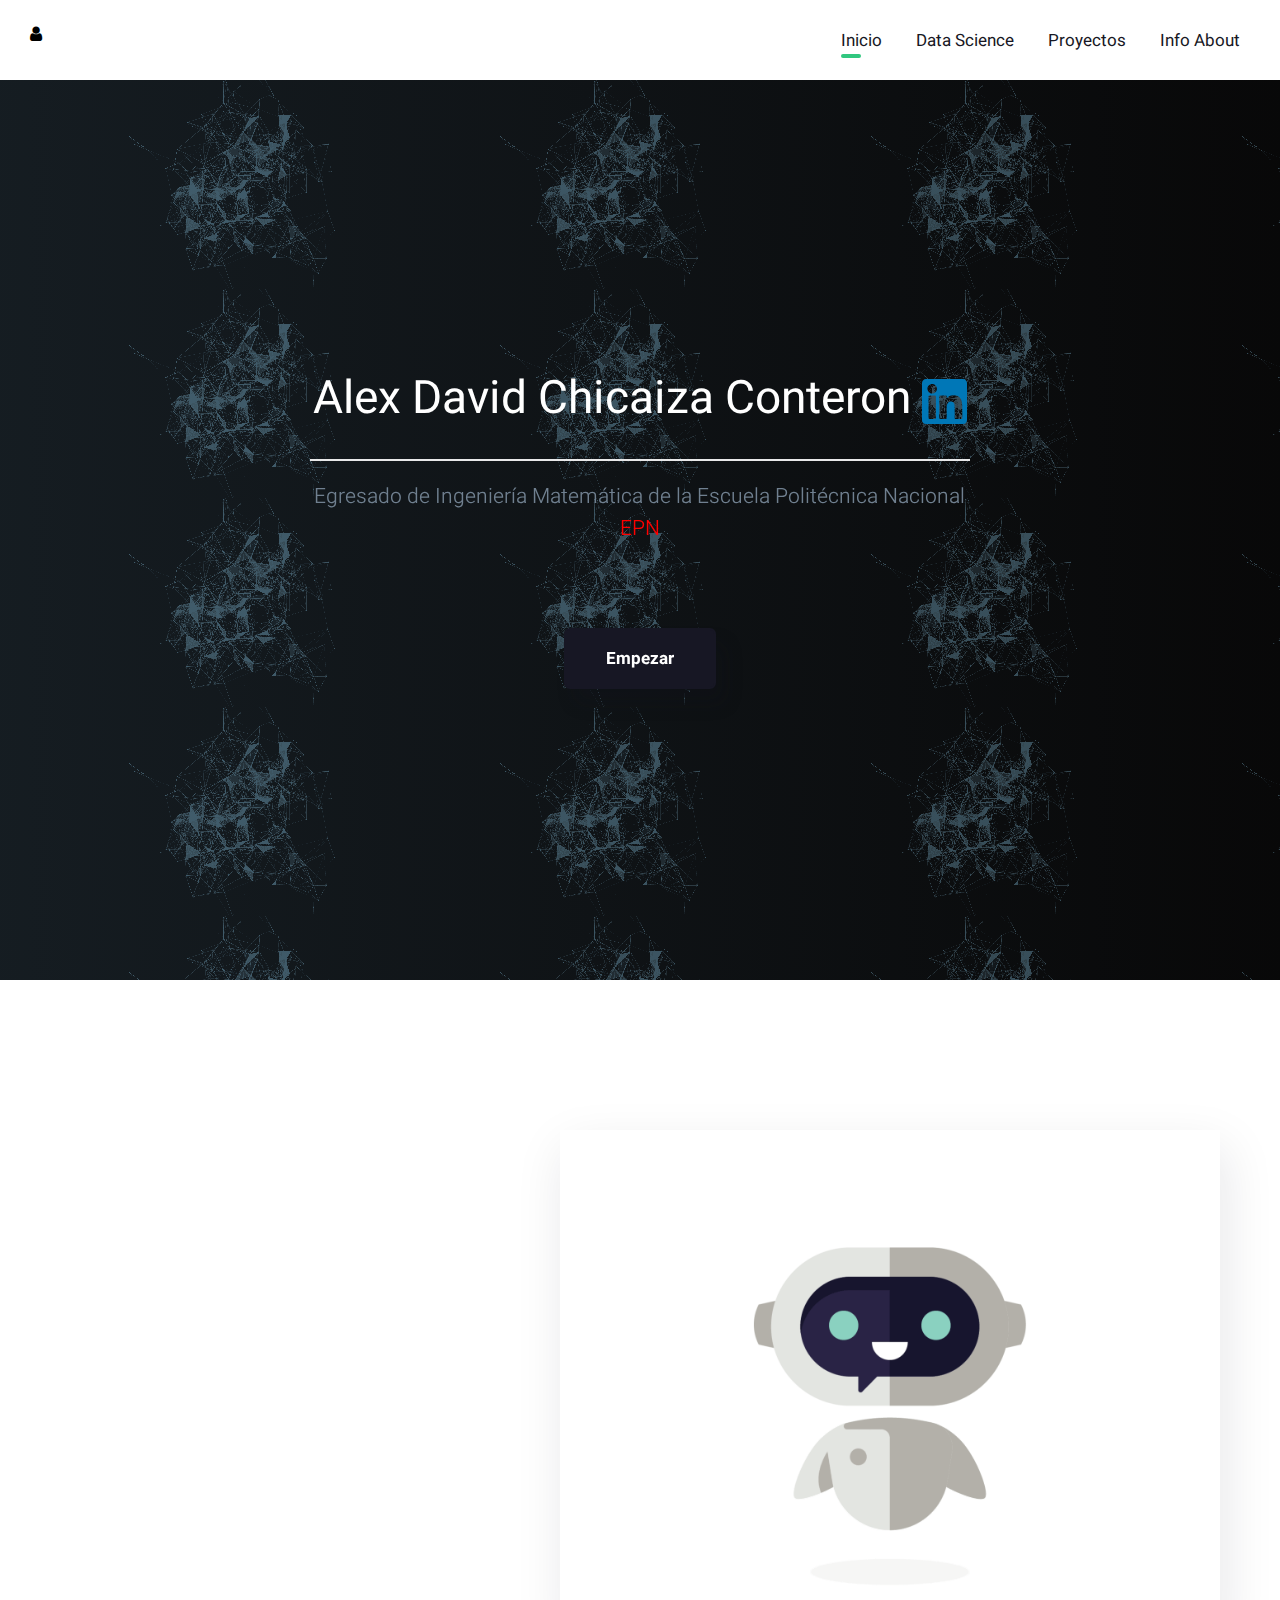
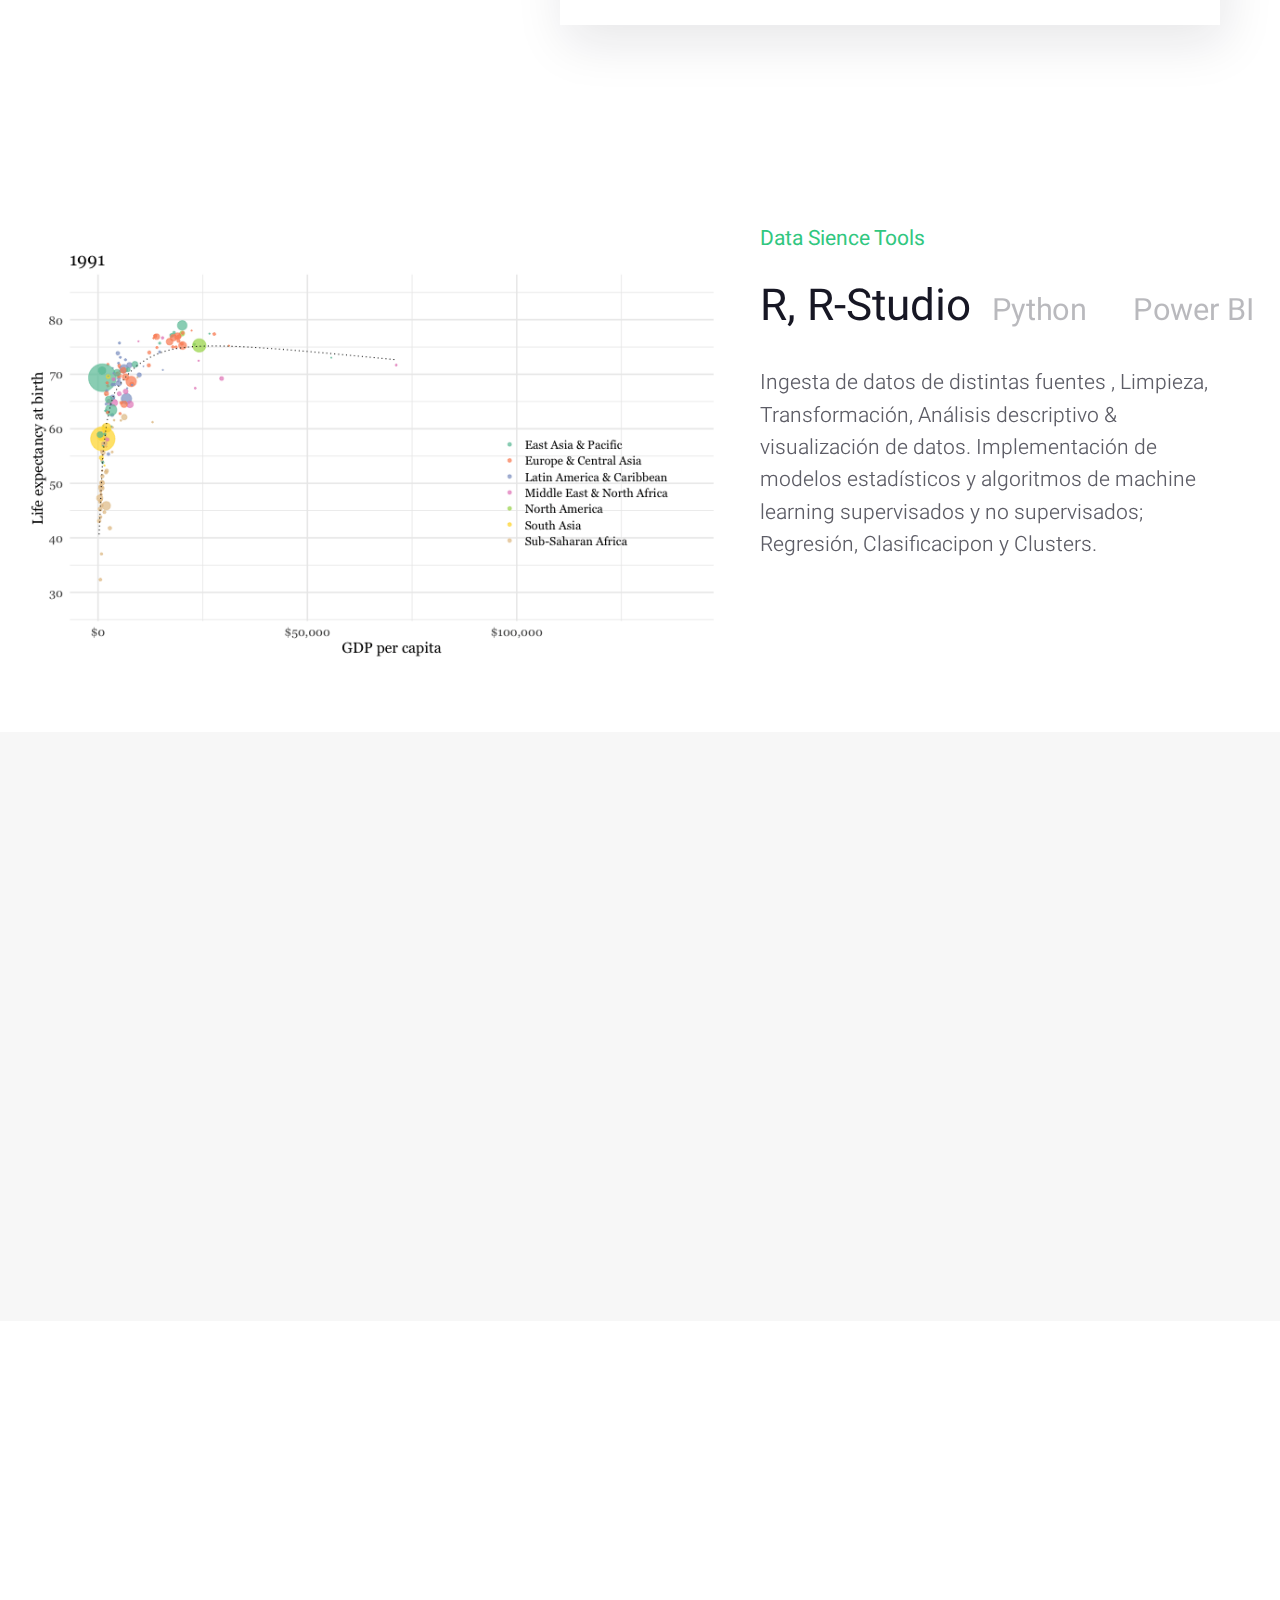
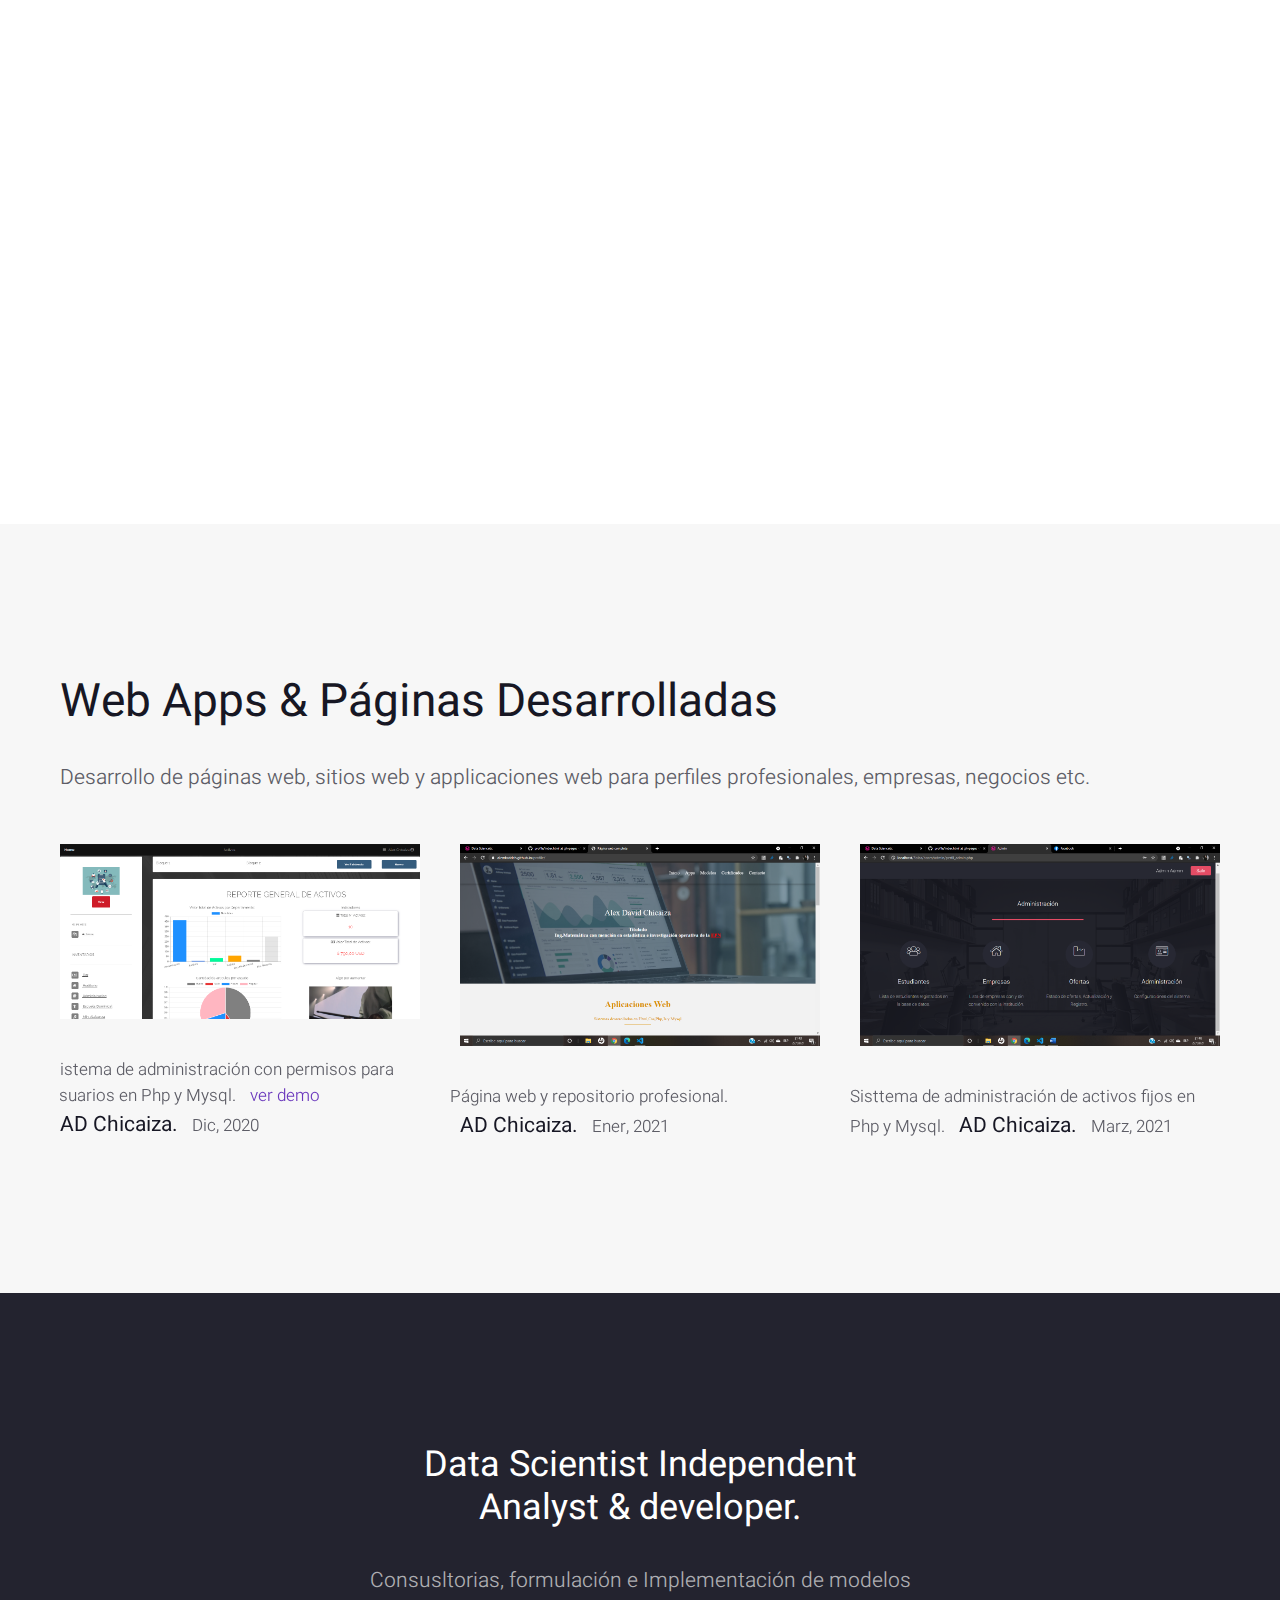
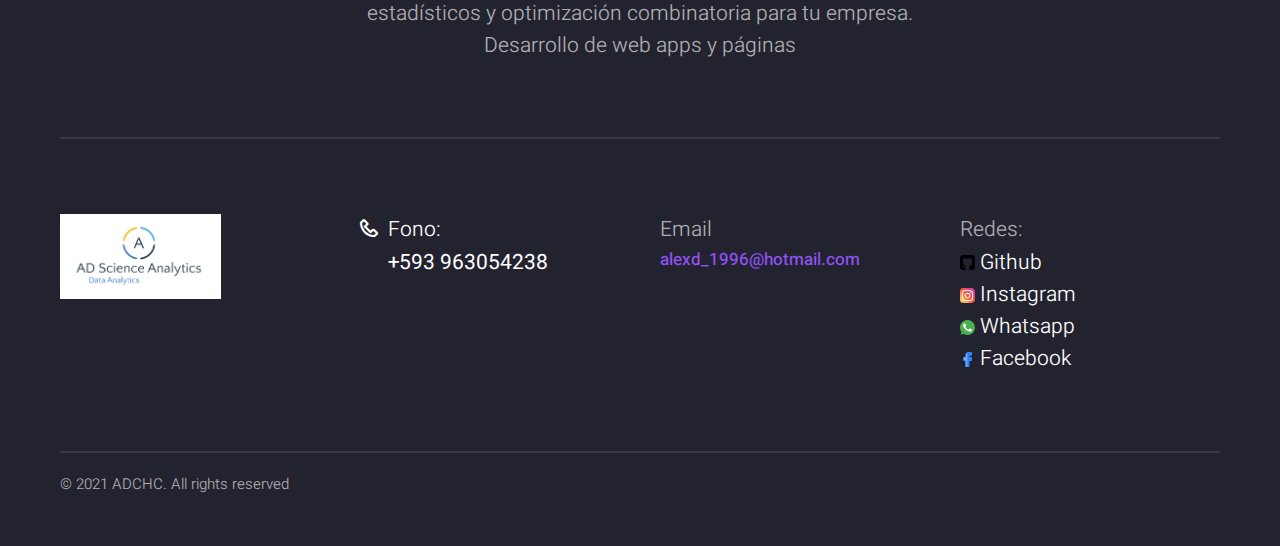
<file: index.html>
<!DOCTYPE html>
<html lang="en">
  <head>
    <title>Professional profile</title>
    <meta charset="utf-8">
    <meta name="viewport" content="width=device-width, height=device-height, initial-scale=1.0">
    <meta http-equiv="X-UA-Compatible" content="IE=edge">
    <link rel="icon" href="images/favicon.ico" type="image/x-icon">
    <link rel="stylesheet" href="components/base/base.css">
    <script src="components/base/core.js"></script>
    <script src="components/base/script.js"></script>
  </head>
  <body>
    <div class="page">
      <!--RD Navbar-->
      <header class="section rd-navbar-wrap">
        <nav class="rd-navbar">
          <div class="navbar-container">
            <div class="navbar-cell">
              <div class="navbar-panel">
               <button class="navbar-switch int-hamburger novi-icon" data-multi-switch='{"targets":".rd-navbar","scope":".rd-navbar","isolate":"[data-multi-switch]"}'></button>
                 <div class="navbar-logo"><a class="navbar-logo-link" href="index.html"><i style="color:black;" class="icon fa-user"></i></a></div> 
              </div>
            </div>
            <div class="navbar-cell navbar-spacer"></div>
            <div class="navbar-cell navbar-sidebar">
              <ul class="navbar-navigation rd-navbar-nav">
                <li class="navbar-navigation-root-item active"><a class="navbar-navigation-root-link" href="index.html">Inicio</a>
                </li>
                <li class="navbar-navigation-root-item"><a class="navbar-navigation-root-link" href="index.html#journey">Data Science</a>
                </li>
                <li class="navbar-navigation-root-item"><a class="navbar-navigation-root-link" href="index.html#Proyectos">Proyectos</a>
                </li>
                <li class="navbar-navigation-root-item"><a class="navbar-navigation-root-link" href="index.html#footer">Info About</a>
                </li>
              </ul>
            </div>
           
          </div>
        </nav>
      </header>
      <!-- Intro -->
      <section class="section section-lg bg-intro text-center d-flex align-items-center min-vh-100">
        <div class="container">
          <div class="row justify-content-center">
            <div class="col-md-10 col-lg-8 col-xl-7 col-xxl-6" data-animate='{"class":"fadeInUp"}'>
              <h1 style="color:white;">Alex David Chicaiza Conteron <a href="https://www.linkedin.com/in/alex-david-chicaiza-20923520a/" style="color: white;"> <img src="images/linkedin.svg" width="45" height="50" > </a></h1>
							<br><hr>
              <p style="color:slategray;">Egresado de Ingeniería Matemática de la Escuela Politécnica Nacional <a href="https://www.epn.edu.ec/" style="color: red;" >EPN</a><br><br>
							</p> <a class="btn btn-lg btn-dark" href="#journey">Empezar</a>
            </div>
          </div>
        </div>
      </section> 
      <!-- Novi-->
      
      <section class="section section-lg bg-transparent" id="journey">
        <div class="container">
          <div class="row row-30 align-items-center justify-content-lg-between">
            <div class="col-sm-6 col-md-5 col-lg-4" data-animate='{"class":"fadeInLeft"}'>
              <h4 class="text-primary">P R O F I L E </h4>
              <h1>Data Scientist</h1>
              <p>Analista  & Científico de datos. <br> Desarrollado en análisis:
		    <ul class="list list-marked"> 
		    <li class="list-item"> Descriptivo </li>
		    <li class="list-item"> Diagnóstico</li>
		    <li class="list-item"> Predictivo </li>
		    <li class="list-item"> Preceptivo </li>
		    <li class="list-item"> Cognitivo </li>
		</ul> </p>
            </div>
            <div class="col-xs-10 col-sm-6 col-md-7"><img class="shadow-lg" src="images/IA.gif" alt="" width="730" height="456"/>
            </div>
          </div>
        </div>
      </section>
      <!-- Features-->
      <section class="section bg-transparent">
        <div class="container">
          <div class="row align-items-center slick-creative">
            <div class="col-md-7 d-md-flex flex-md-row-reverse">
              <div class="slick-slider slider-for slider-images" data-slick='{"arrows":false,"asNavFor":".slider-nav","adaptiveHeight":true}'>
                <div class="text-right"><img src="images/R.gif" alt="" width="700" height="750"/>
                </div>
                <div class="text-right"><img src="images/python.gif" alt="" width="1042" height="910"/>
                </div>
                <div class="text-right"><img src="images/PowerBI.gif" alt="" width="1042" height="910"/>
                </div>                
                <div class="text-right"><img src="images/pw.png" alt="" width="1042" height="910"/>
                </div>
              </div>
            </div>
            <div class="col-md-5 pt-5" style="padding-bottom: 14.2%">
              <div class="pl-xxl-3">
                <h6 class="text-primary">Data Sience Tools</h6>
                <div class="slick-slider slider-nav" data-slick='{"arrows":false,"asNavFor":".slider-for","autoplay":true,"autoplaySpeed":3000,"focusOnSelect":true,"variableWidth":true}'>
                  <div class="slick-dot">R, R-Studio</div>
                  <div class="slick-dot">Python</div>
                  <div class="slick-dot">Power BI</div>
                  <div class="slick-dot">Apps & Crud´s</div>
                </div>
                <div class="slick-slider slider-for" data-slick='{"arrows":false,"asNavFor":".slider-nav"}'>
                  <p> Ingesta de datos de distintas fuentes , Limpieza, Transformación, Análisis descriptivo & visualización de datos. Implementación de modelos estadísticos y algoritmos de machine learning supervisados y no supervisados; Regresión, Clasificacipon y Clusters. </p>
                  <p> Extracción de datos a bases relacionales, Análisis de datos con pandas y numpy, machine learning con python. Implemenatación de modelos de programación lineal entera & mixta. </p>
                  <p> Conexión a distintas fuentes de datos, Excel, Csv, bases relacionales & no relacionales, acceso a a datos aljados a en la nube. Elaboración de dashboard. Bussines Iintelligent.</p>
                  <p> Elaboración de páginas web con templetes. Desarrollo de Crud´s con php, Mysql & Sql-server.</p>
                </div>
              </div>
            </div>
          </div>
        </div>
      </section>     
      <!-- Call to action-->
      <section class="section section-lg bg-200 text-center text-lg-left">
        <div class="container">
          <div class="row row-30 align-items-lg-center justify-content-lg-between">
            <div class="col-lg-6" data-animate='{"class":"fadeInLeft"}'>
              <h2>Consultoría Profesional</h2><br>
		    <p> Convierte el análisis de datos en tu mejor aliado Descubre el valor real de tu negocio y toma las mejores decisiones basadas en información relevante. Marca ya la diferencia con tu competencia. Consulta por los servicios</p>
		    <!-- <B> Que es BI ?</B>
		    <p> Business Intelligence (BI) es una forma de revelar información procesable en sus datos, averiguar qué ha sucedido y, a continuación, explorar por qué ocurrió. Estos insights se pueden utilizar para trazar o cambiar la vía de acceso de su negocio. </p><br>	    <B> ¿Está interesado en adquirir alguna solución de Business Intelligence?</B>
		    <p> Contáctese con nuestros asesores de ventas para una atención personalizada para su compra.
			Servicio de consultoria de <B>Business Iintelligent</B> para empresas, microempresas, pymes, entidades financieras, públicas y privadas.</p> -->
		        <br><B> La mejor opción para crecer en tu negocio ! </B>
            </div>
            <div class="col-lg-auto" data-animate='{"class":"fadeInRight"}'> <center> <img src="images/BIgif.gif" alt="" width="400" height="250"/> <br> <a class="btn btn-lg btn-dark" href="about-us.html"> </span>+</span> Consultar</a> </center></div>
          </div>
        </div>
      </section>
      <!-- Proyectos-->
      <section class="section section-lg bg-transparent" id="Proyectos">
        <div class="container">
          <div class="row row-30">
            <div class="col-lg-6" data-animate='{"class":"fadeInLeft"}'>
              <div class="sticky sticky-top">
                <h1>
                  Proyectos<br class="d-none d-lg-block">
                  R, Python, Power BI & IBM.
                </h1>
                <p>
                 Galería de proyectos de machine learning<br class="d-none d-lg-block">
                  business intelligent & optimización combinatoria. <br>
                  <ul class="list list-marked">
                    <B>Modelos de:</B>
                    <li class="list-item">Regresión</li>
                    <li class="list-item">Clasificación</li>
                    <li class="list-item">Clusters o Agrupación</li>
                    <li class="list-item">Deteccion de anomalías</li>
                    <li class="list-item">Optimización de recursos</li>   
		    <li class="list-item">Chatbots</li>   
                  </ul>
                </p>
               
              </div>
            </div>
            <div class="col-lg-6">
              <div class="tab">
                <ul class="nav nav-classic" role="tablist" data-animate='{"class":"fadeInRight"}'>
                  <li class="nav-item"><a class="nav-link h4 active" data-toggle="tab" href="#navClassic2-1" role="tab" aria-selected="true"> R-Studio</a></li>
                  <li class="nav-item"><a class="nav-link h4" data-toggle="tab" href="#navClassic2-2" role="tab" aria-selected="false">Python</a></li>
                  <li class="nav-item"><a class="nav-link h4" data-toggle="tab" href="#navClassic2-3" role="tab" aria-selected="false">Power BI</a></li>
                  
                </ul>
                <div class="tab-content">
                  <div class="tab-pane fade show active" id="navClassic2-1" role="tabpanel">
                    <div class="row row-30">
                      <div class="col-6 col-xs-4 col-md-3 col-lg-4" data-animate='{"class":"fadeInUp"}'>
                              <!-- Blurb small-->
                              <article class="blurb blurb-small">
                                <div class="blurb-embed"><span class="blurb-icon icon-secondary fa-credit-card"></span></div>
                                <div class="blurb-title h6"> <a href="https://rpubs.com/Alex_Deiiv/CreditScoring"> Modelo de otorgación de crédito</a> </div>
                              </article>
                      </div>
                      <div class="col-6 col-xs-4 col-md-3 col-lg-4" data-animate='{"class":"fadeInUp"}'>
                              <!-- Blurb small-->
                              <article class="blurb blurb-small">
                                <div class="blurb-embed"><span class="blurb-icon icon-secondary fa-search"></span></div>
                                <div class="blurb-title h6"> <a href="https://rpubs.com/Alex_Deiiv/google_news"> Web Scrapping </a> </div>
                              </article>
                      </div>
                      <div class="col-6 col-xs-4 col-md-3 col-lg-4" data-animate='{"class":"fadeInUp"}'>
                              <!-- Blurb small-->
                              <article class="blurb blurb-small">
                                <div class="blurb-embed"><span class="blurb-icon icon-secondary fa-file-text"></span></div>
                                <div class="blurb-title h6">Análisis de sentimientos</div>
                              </article>
                      </div>  
                      <div class="col-6 col-xs-4 col-md-3 col-lg-4" data-animate='{"class":"fadeInUp"}'>
                        <!-- Blurb small-->
                        <article class="blurb blurb-small">
                          <div class="blurb-embed"><span class="blurb-icon icon-secondary fa-bell-o"></span></div>
                          <div class="blurb-title h6">Detección de anomalías</div>
                        </article>
                      </div>                    
                    </div>
                  </div>
                  <div class="tab-pane fade" id="navClassic2-2" role="tabpanel">
                    <div class="row row-30">                      
                      <div class="col-6 col-xs-4 col-md-3 col-lg-4">
                              <!-- Blurb small-->
                              <article class="blurb blurb-small">
                                <div class="blurb-embed"><span class="blurb-icon  fa-list"></span></div>
                                <div class="blurb-title h6"> <a href="https://github.com/AlexDavidCh/Python/blob/main/Modelos/job_scheduling.ipynb"> Asignación de tareas </a></div>
                              </article>
                      </div>
                      <div class="col-6 col-xs-4 col-md-3 col-lg-4">
                              <!-- Blurb small-->
                              <article class="blurb blurb-small">
                                <div class="blurb-embed"><span class="blurb-icon fa-users"></span></div>
                                <div class="blurb-title h6">Modeo de Dieta </div>
                              </article>
                      </div>
                      <div class="col-6 col-xs-4 col-md-3 col-lg-4">
                              <!-- Blurb small-->
                              <article class="blurb blurb-small">
                                <div class="blurb-embed"><span class="blurb-icon fa-truck"></span></div>
                                <div class="blurb-title h6"><a href="https://github.com/AlexDavidCh/Python/blob/main/Modelos/multicommodity_flow.ipynb"> Modelo de flujo multiproducto</a> </div>
                              </article>
                      </div>
                      <div class="col-6 col-xs-4 col-md-3 col-lg-4">
                        <!-- Blurb small-->
                        <article class="blurb blurb-small">
                          <div class="blurb-embed"><span class="blurb-icon  fa-area-chart"></span></div>
                          <div class="blurb-title h6"> <a href="https://github.com/AlexDavidCh/Python/blob/main/Modelos/ML0101ES-Reg-Simple-Linear-Regression-Co2-py-v1.ipynb">ML: Regresión </a>  </div>
                        </article>
                      </div>
                      <div class="col-6 col-xs-4 col-md-3 col-lg-4">
                        <!-- Blurb small-->
                        <article class="blurb blurb-small">
                          <div class="blurb-embed"><span class="blurb-icon fa-tree"></span></div>
                          <div class="blurb-title h6"> <a href="https://github.com/AlexDavidCh/Python/blob/main/Modelos/Building%2Bdecision%2Btrees%2Bfor%2Bclassification.ipynb"> ML: Árbol de clasificacaión </a> </div>
                        </article>
                      </div>                  
                      <div class="col-6 col-xs-4 col-md-3 col-lg-4">
                        <!-- Blurb small-->
                        <article class="blurb blurb-small">
                          <div class="blurb-embed"><span class="blurb-icon fa-cart-plus"></span></div>
                          <div class="blurb-title h6"> <a href="https://github.com/AlexDavidCh/Python/blob/main/Modelos/ML0101ES-RecSys-Collaborative-Filtering-movies-py-v1.ipynb"> Sistema de recomendación de productos </a></div>
                        </article>
                      </div>
                    </div>
                  </div>
                  <div class="tab-pane fade" id="navClassic2-3" role="tabpanel">
                    <div class="row row-30">
                      
                      <div class="col-6 col-xs-4 col-md-3 col-lg-4">
                              <!-- Blurb small-->
                              <article class="blurb blurb-small">
                                <div class="blurb-embed"><span class="blurb-icon icon-secondary fa-image"></span></div>
                                <div class="blurb-title h6"> <a href="https://github.com/AlexDavidCh/Power-BI"> Visualizaciones </a></div>
                              </article>                         
                      </div>
                      <div class="col-6 col-xs-4 col-md-3 col-lg-4">
                        <!-- Blurb small-->
                        <article class="blurb blurb-small">
                          <div class="blurb-embed"><span class="blurb-icon icon-secondary fa-bank"></span></div>
                          <div class="blurb-title h6"> <a href="https://github.com/AlexDavidCh/Power-BI"> Perfil de mejores cajeros </a></div>
                        </article>                         
                      </div>
                      <div class="col-6 col-xs-4 col-md-3 col-lg-4">
                        <!-- Blurb small-->
                        <article class="blurb blurb-small">
                          <div class="blurb-embed"><span class="blurb-icon icon-secondary fa-line-chart"></span></div>
                          <div class="blurb-title h6"> <a href="https://github.com/AlexDavidCh/Power-BI"> Importaciones y exportaciones </a></div>
                        </article>                         
                      </div>
                    </div>
                  </div>
                </div>
              </div>
            </div>
          </div>
        </div>
      </section>
    
      <!-- APPS-->
      <section class="section section-lg bg-200 ">
        <div class="container">
          <h1>Web Apps & Páginas Desarrolladas </h2>
		<p> Desarrollo de  páginas web, sitios web y applicaciones web para perfiles profesionales, empresas, negocios etc. </p>
          <!-- Owl Carousel-->		
          <div class="owl-carousel" data-owl="{&quot;items&quot;:1,&quot;dots&quot;:true,&quot;responsive&quot;:{&quot;768&quot;:{&quot;items&quot;:2},&quot;1200&quot;:{&quot;items&quot;:3}}}">
                  <!-- Review-->
                  <article class="review">
                    <a class="layout-figure thumbnail-up-shadow" href="index.html"><img src="images/Sistema2.PNG" alt="" width="336" height="450"/></a>
                    <div class="review-info">
			    Sistema de administración con permisos para usuarios en Php y Mysql.
                      <p> <a href="https://www.youtube.com/watch?v=fs9LlSSty8g&feature=youtu.be"> ver demo</a></p> <br>
                      <div class="review-author-name h6">AD Chicaiza.</div>
                      <div class="review-time">
                        <time datetime="2019-05-16">Dic, 2020</time>
                      </div>
                    </div>
                  </article>  
                  <article class="review">
                    <a class="layout-figure thumbnail-up-shadow" href="index.html"><img src="images/pw.png" alt="" width="336" height="450"/></a>
                    <div class="review-info">
			    Página web y repositorio profesional.
                      <div class="review-author-name h6">AD Chicaiza.</div>
                      <div class="review-time">
                        <time datetime="2019-05-16">Ener, 2021</time>
                      </div>
                    </div>
                  </article>    
                  <article class="review">
                    <a class="layout-figure thumbnail-up-shadow" href="index.html"><img src="images/pw1.png" alt="" width="336" height="450"/></a>
                    <div class="review-info">
			    Sisttema de administración de activos fijos en Php y Mysql.
                      <div class="review-author-name h6">AD Chicaiza.</div>
                      <div class="review-time">
                        <time datetime="2019-05-16">Marz, 2021</time>
                      </div>
                    </div>
                  </article>                        
               
          </div>
        </div>
      </section>

      <!-- Informacion, certificados 
      <section class="section section-lg bg-200">
        <div class="container-fluid">          
          <div class="text-center" data-animate='{"class":"fadeInUp"}'>
            <h1>Performance & Background</h1>            
            <h3>Certificaciones</h3>
            <h4><span class="text-primary"><span data-counter>5</span>+</span> Total</h4>
          </div>
          <div class="row row-30 row-md-40 row-lg-50 justify-content-center">
            <div class="col-xs-6 col-md-4 col-xl-auto" data-animate='{"class":"fadeInUp"}'>
                  
                    <article class="layout"><a class="layout-figure thumbnail-up-shadow" href="index.html"><img src="images/C1.PNG" alt="" width="336" height="450"/></a>
                      <div class="layout-title h6"><a class="layout-title-link" href="index.html"> <hr> Análisis Financiero <hr> </a>
                      </div>
                    </article>
            </div>
            <div class="col-xs-6 col-md-4 col-xl-auto" data-animate='{"class":"fadeInUp"}'>
                  
                    <article class="layout"><a class="layout-figure thumbnail-up-shadow" href="#"><img src="images/C2.PNG" alt="" width="336" height="450"/></a>
                      <div class="layout-title h6"><a class="layout-title-link" href="#"> <hr> Machine Learning con R <hr> </a>
                      </div>
                    </article>
            </div>
            <div class="col-xs-6 col-md-4 col-xl-auto" data-animate='{"class":"fadeInUp"}'>
            
              <article class="layout"><a class="layout-figure thumbnail-up-shadow" href="#"><img src="images/C5.PNG" alt="" width="336" height="450"/></a>
                <div class="layout-title h6"><a class="layout-title-link" href="#"> <hr> Machine learning con Python <hr> </a>
                </div>
              </article>
            </div>
            <div class="col-xs-6 col-md-4 col-xl-auto" data-animate='{"class":"fadeInUp"}'>
                    
                    <article class="layout"><a class="layout-figure thumbnail-up-shadow" href="#"><img src="images/C3.PNG" alt="" width="336" height="450"/></a>
                      <div class="layout-title h6"><a class="layout-title-link" href="#"> <hr> Técninco en Inteligencia de negocios con SQL-Server<hr> </a>
                      </div>
                    </article>
            </div>
            <div class="col-xs-6 col-md-4 col-xl-auto" data-animate='{"class":"fadeInUp"}'>
             
              <article class="layout"><a class="layout-figure thumbnail-up-shadow" href="#"><img src="images/C4.jpg" alt="" width="336" height="450"/></a>
                <div class="layout-title h6"><a class="layout-title-link" href="#"> <hr> Business intelligent con Power BI<hr> </a>
                </div>
              </article>
            </div>
            
          </div>          
        </div>
      </section>
     -->
      <!-- Footer default extended-->
      <footer class="section footer bg-800 text-400 context-dark" id="footer">
        <div class="container">
          <div class="row justify-content-center">
            <div class="col-sm-11 col-md-9 col-lg-7 col-xl-6 text-center">
              <h2>
                Data Scientist Independent<br class="d-none d-xs-block">
                Analyst & developer.
              </h2>
              <p> Consusltorias, formulación e Implementación de modelos estadísticos y optimización combinatoria para tu empresa. <br> Desarrollo de web apps y páginas </p>                         
            </div>
          </div>
          <hr class="divider footer-divider">
     
              <div class="row row-20">
		<div class="col-auto col-sm-3">
		    <div class="logo"><a class="logo-link" href="index.html"><img class="logo-image-default" src="images/logo.PNG" alt="Intense" width="161" height="27"/><img class="logo-image-inverse" src="images/logo.PNG" alt="Intense" width="161" height="27"/></a></div>              			
		</div>
		  
                <div class="col-auto col-sm-3">
                  <div class="media media-xxs text-white">
                    <div class="media-left"><span class="icon icon-xs int-phone novi-icon"></span></div>
                    <div class="media-body">
                      Fono:
                      <ul class="list list-contact">
                        <li class="list-contact-item"><a class="list-contact-link" href="tel:#">+593 963054238</a></li>                        
                      </ul>
                    </div>
                  </div>
                </div>
               
                <div class="col-auto col-sm-3">
                  Email
                  <ul class="list list-lg small text-white">
                    <li class="list-item"><a class="link link-contrast link-secondary" href="mailto:#">alexd_1996@hotmail.com</a></li>
                    
                  </ul>
                </div>
                <div class="col-auto col-sm-3">
                  Redes:
                  <ul>
                    <li>  <img src="images/github.svg" width="15px" height="15px" >   <a href="https://github.com/AlexDavidCh" style="color: white;"> Github </i> </a></li> 
                    <li>  <img src="images/instagram.svg" width="15px" height="15px" > <a href="https://www.instagram.com/alex_deiiv/" style="color: white;"> Instagram</a></li>								
                    <li>  <img src="images/whatsapp.svg" width="15px" height="15px"> <a  style="color: white;"target="_blanck" href="https://api.whatsapp.com/send?phone=593963054238&amp;text=Hola!&nbsp;">Whatsapp </a> </li>
                    <li>  <img src="images/facebook.svg" width="15px" height="15px" > <a href="https://www.facebook.com/alexdeiiv" style="color: white;">  Facebook </a> </li>								
                    
                  </ul>
                </div>
              </div>
           
          <hr class="divider footer-divider">
          <div class="row row-15 align-items-center justify-content-between footer-panel">
            <div class="col-auto">
                    <!-- Copyright-->
                    <p class="rights"><span>&copy; 2021&nbsp;</span><span>ADCHC</span><span>. All rights reserved</span></p>
            </div>            
          </div>
        </div>
      </footer>
    </div>

    <script>
	  window.watsonAssistantChatOptions = {
	      integrationID: "ef3f07c8-a19b-445d-ae72-188e307694c6", // The ID of this integration.
	      region: "us-south", // The region your integration is hosted in.
	      serviceInstanceID: "caed3a65-2cca-449b-b56b-f6d7749eff47", // The ID of your service instance.
	      onLoad: function(instance) { instance.render(); }
	    };
	  setTimeout(function(){
	    const t=document.createElement('script');
	    t.src="https://web-chat.global.assistant.watson.appdomain.cloud/loadWatsonAssistantChat.js";
	    document.head.appendChild(t);
	  });
    </script>
  </body>
</html>
</file>
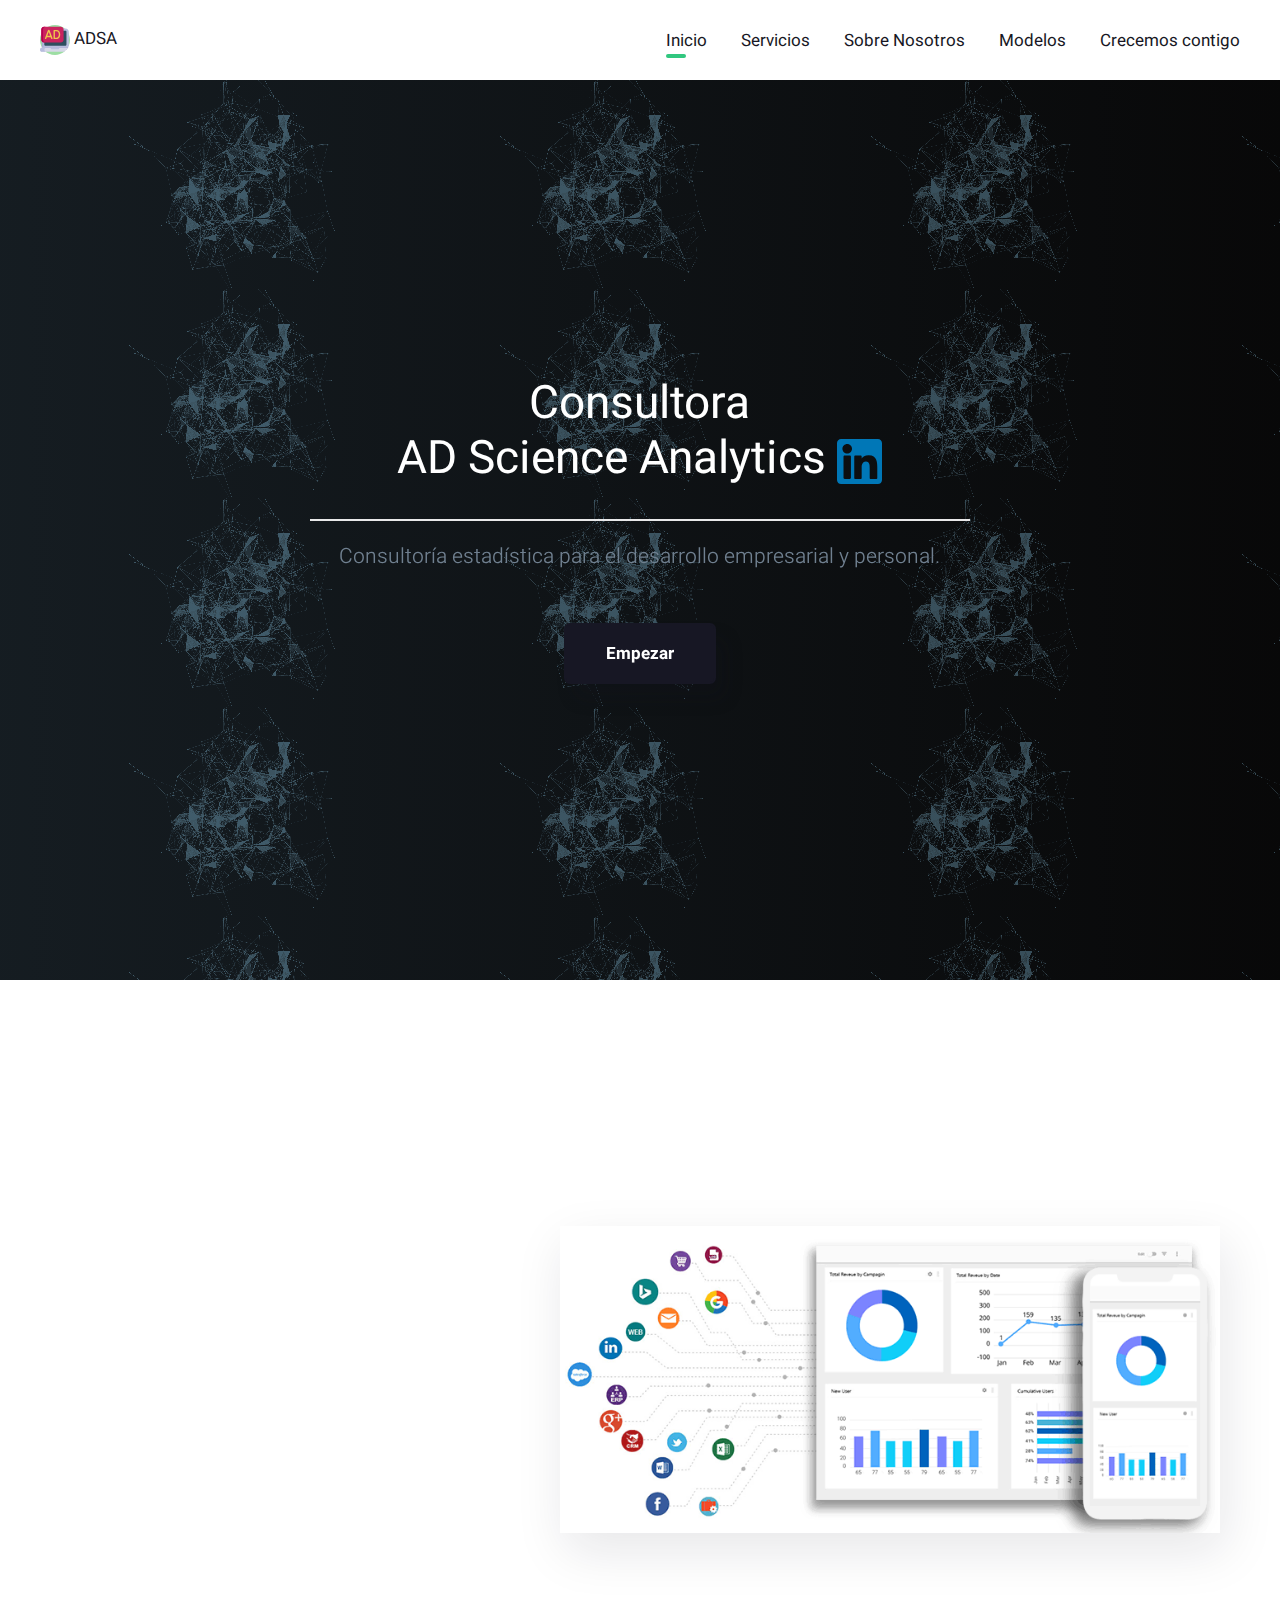
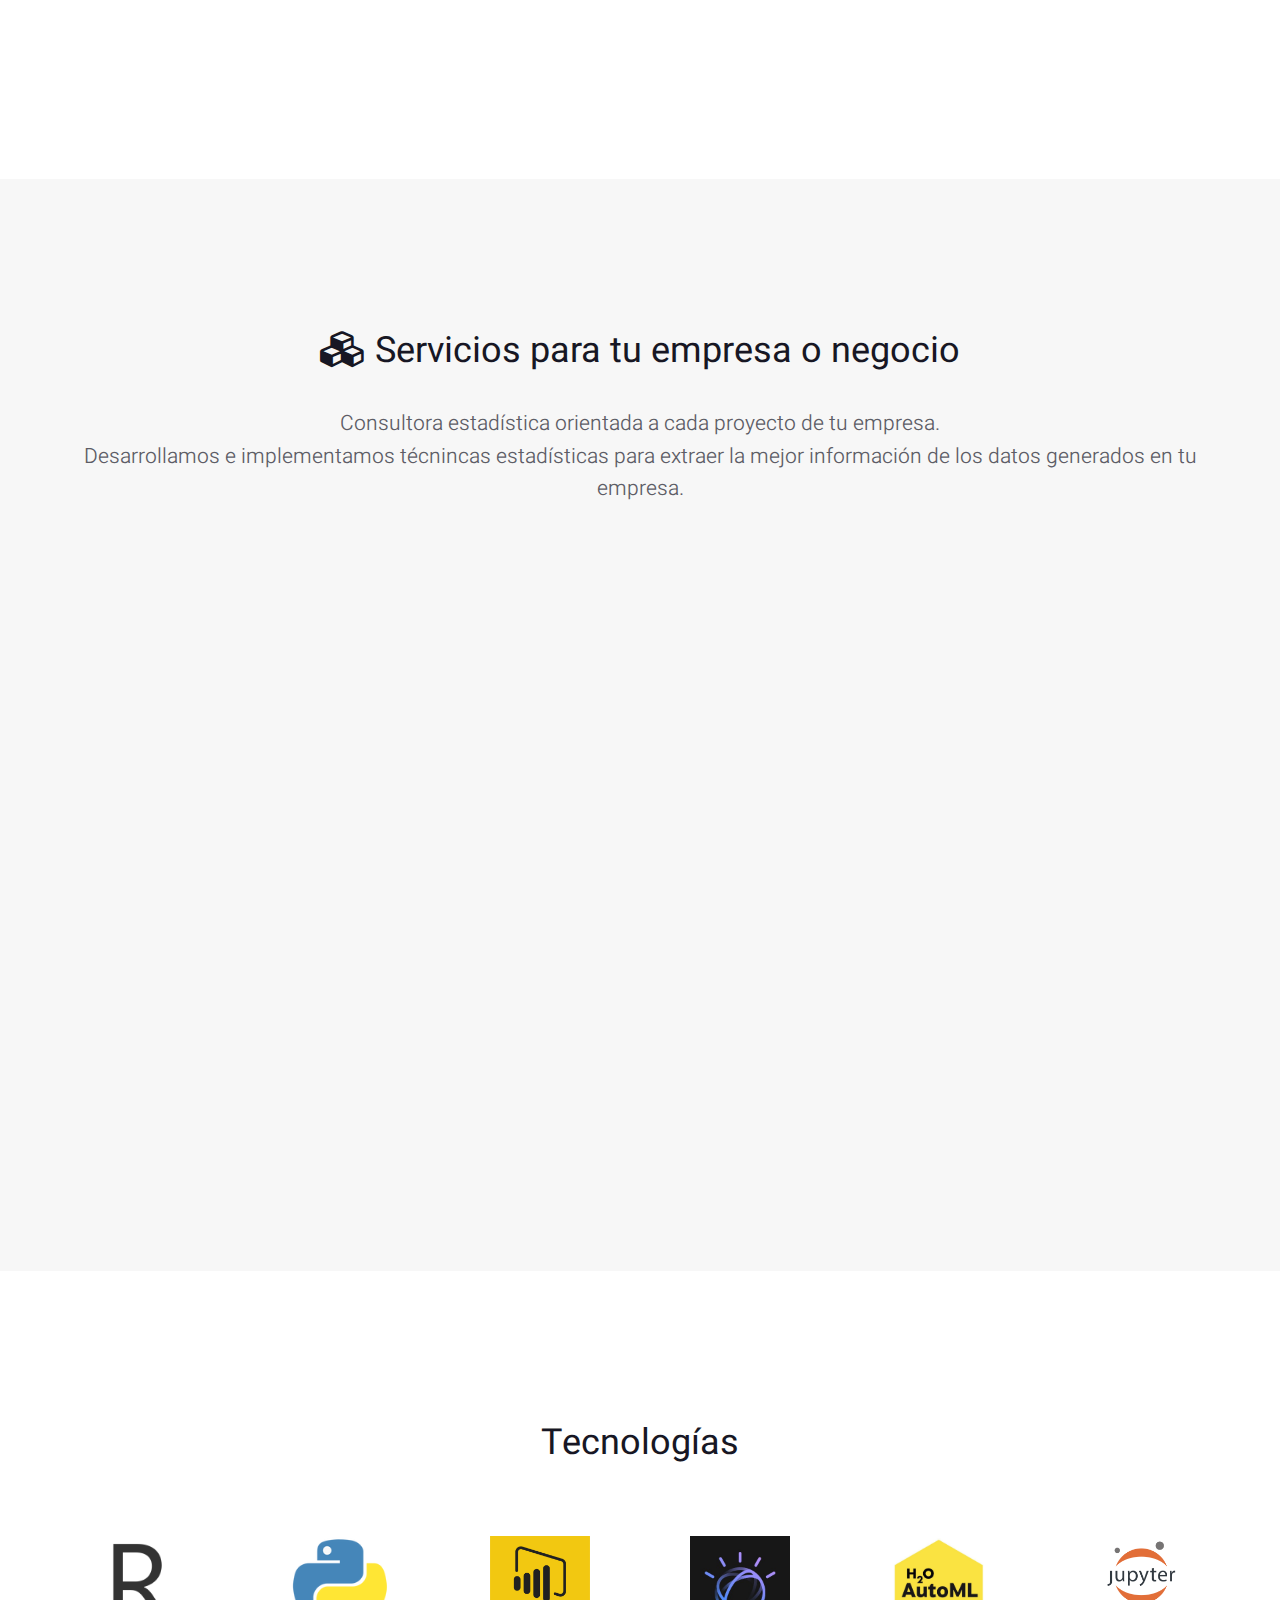
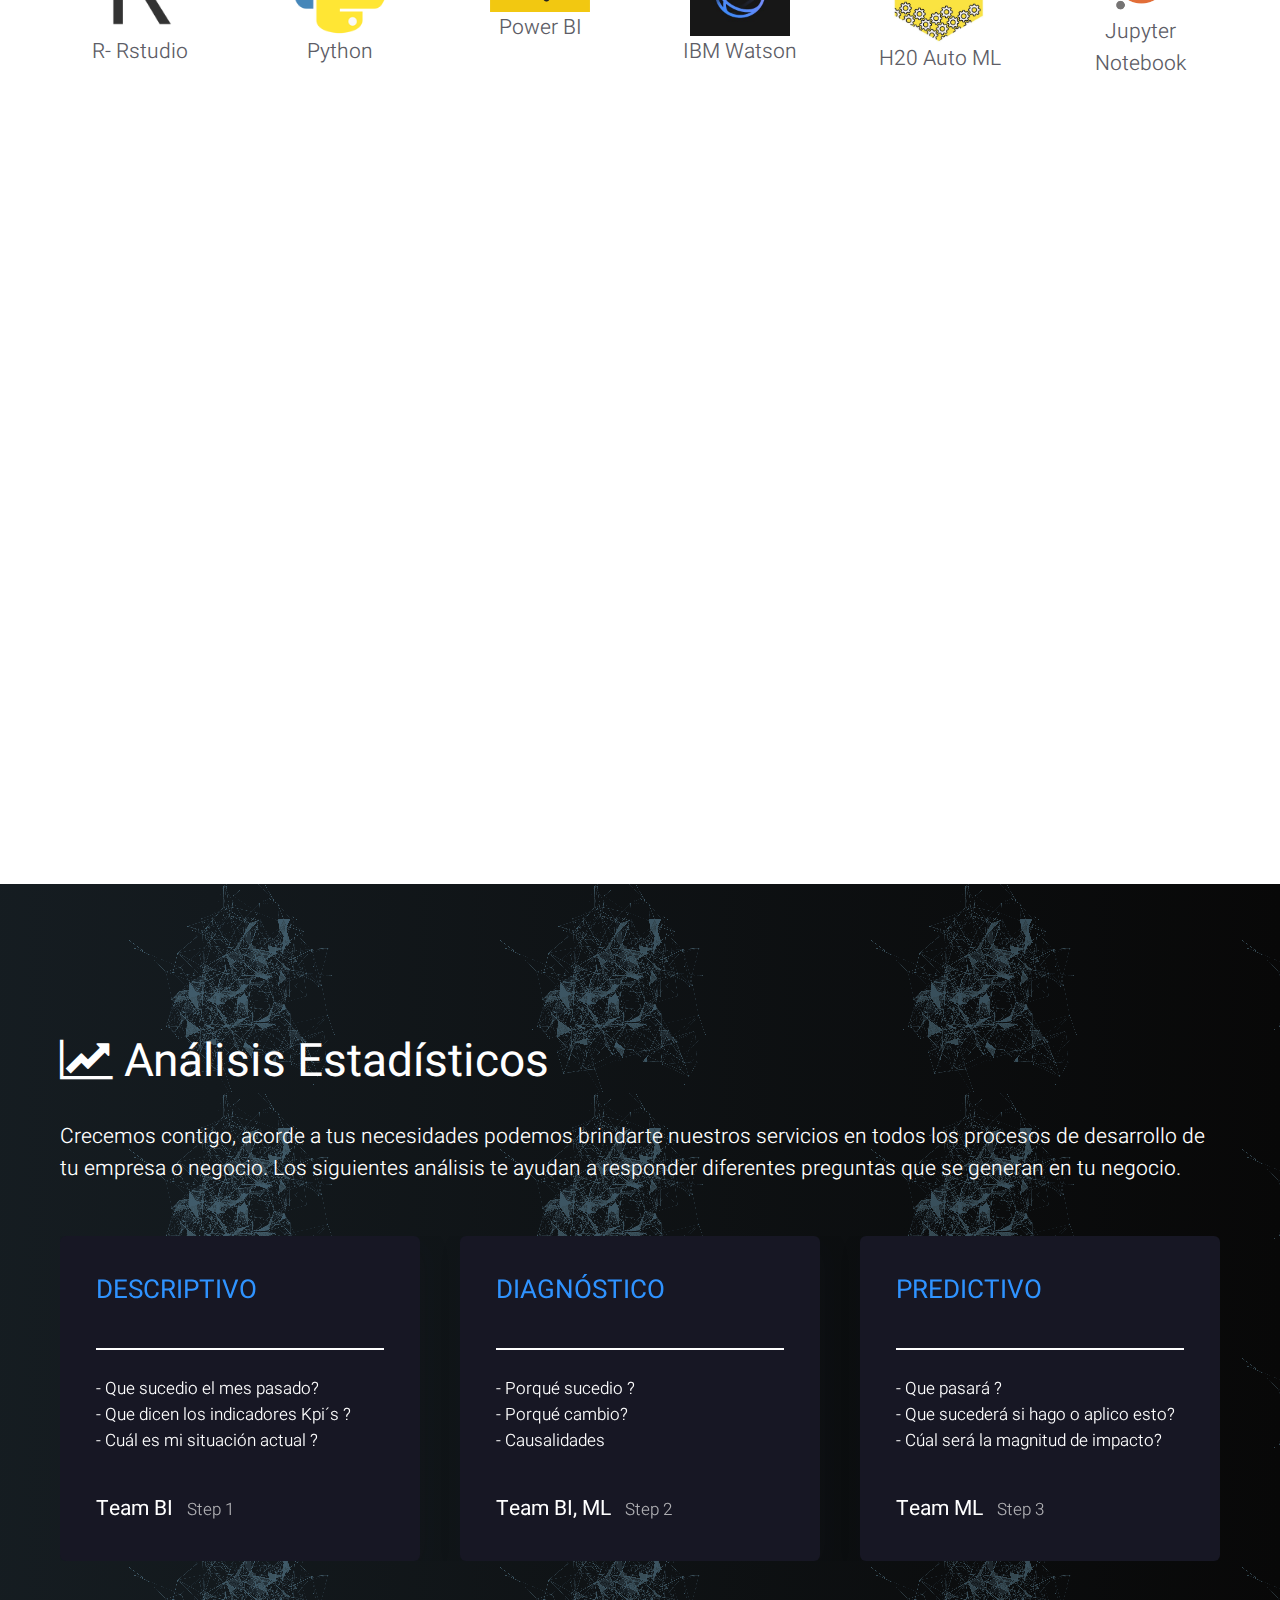
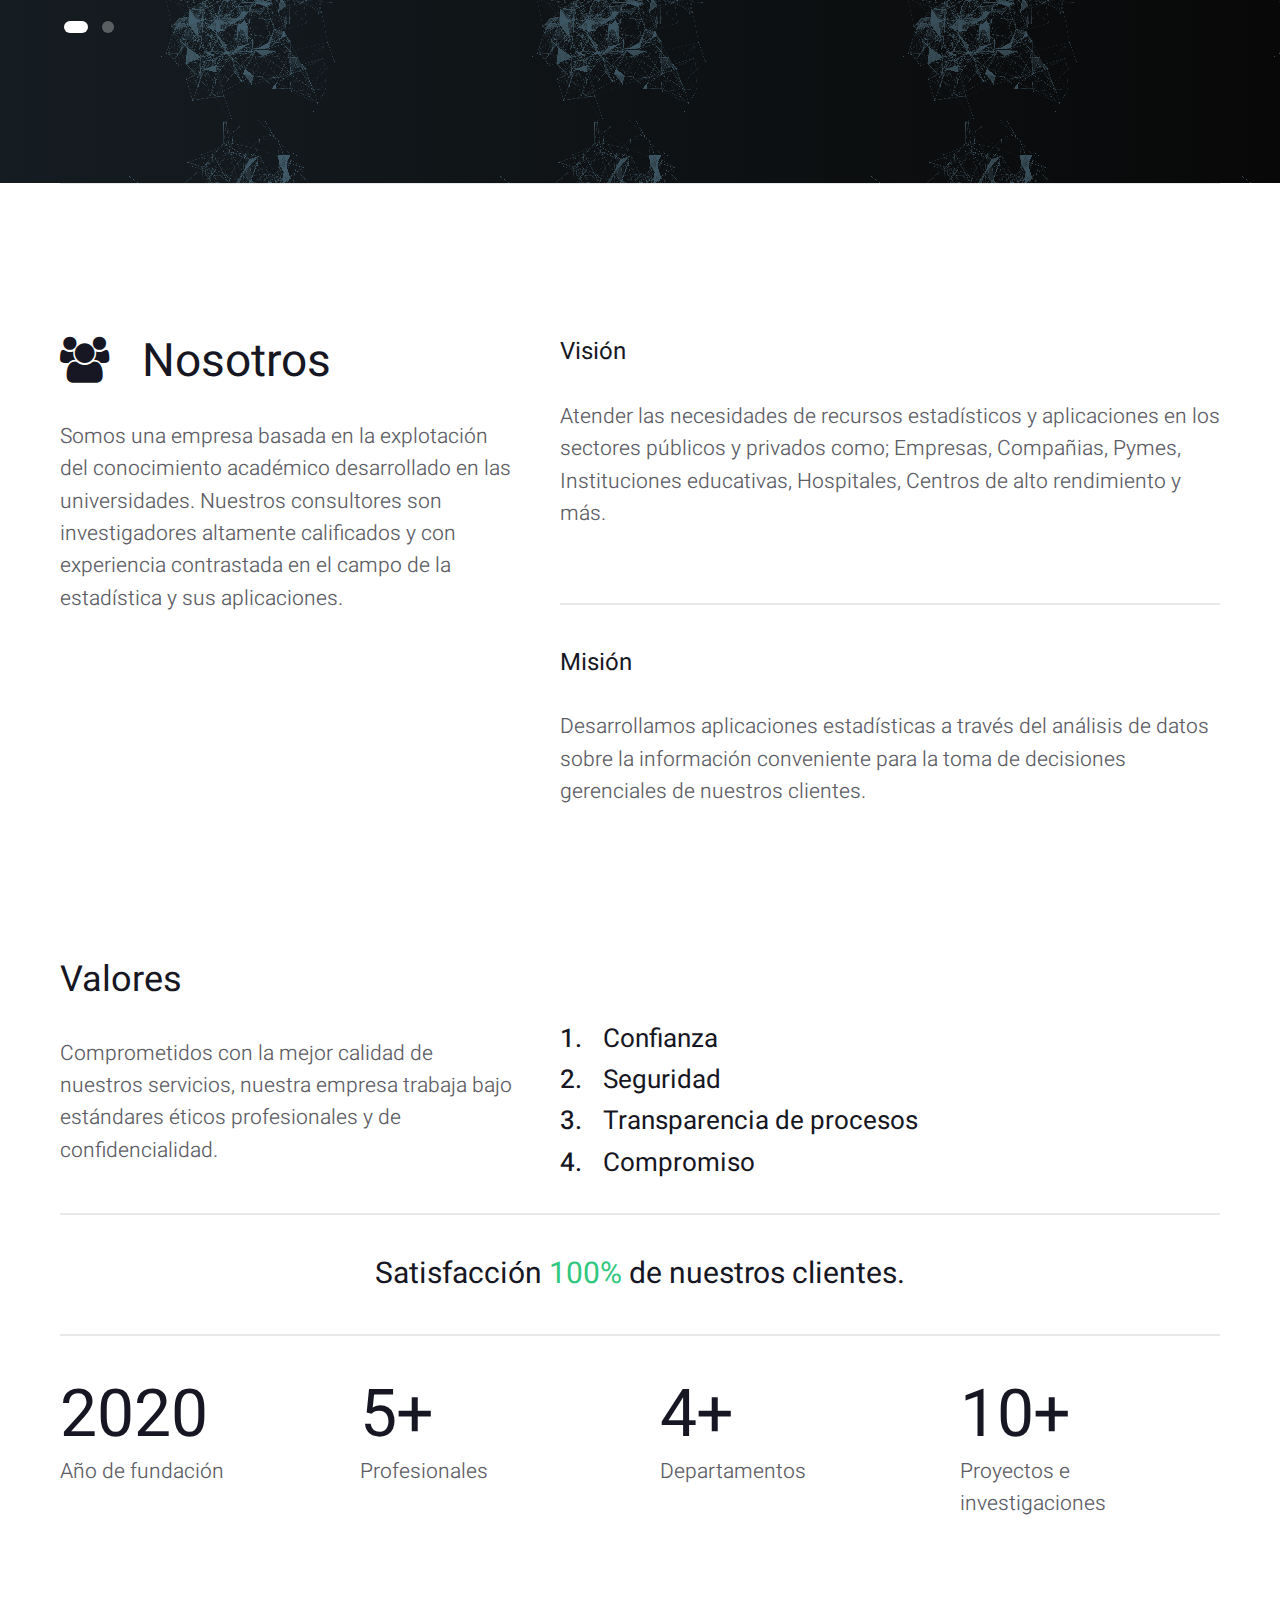
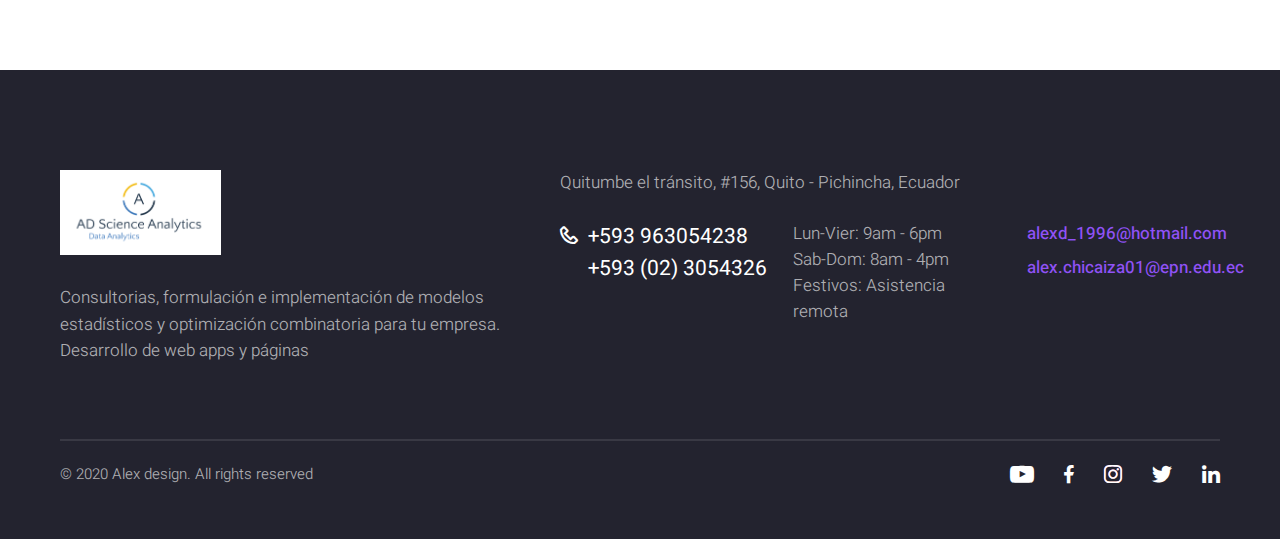
<file: about-us.html>
<!DOCTYPE html>
<html lang="en">
  <head>
    <title> AD Science</title>
    <meta charset="utf-8">
    <meta name="viewport" content="width=device-width, height=device-height, initial-scale=1.0">
    <meta http-equiv="X-UA-Compatible" content="IE=edge">
    <meta property="og:title" content="AD Science Analytics.">
    <meta property="og:description" content="Consultora estadística 2020.">
    <meta property="og:image" content="http://digipunk.netii.net/images/radar.gif"> 
    <link rel="icon" href="images/favicon.ico" type="image/x-icon">
    <link rel="stylesheet" href="components/base/base.css">
    <script src="components/base/core.js"></script>
    <script src="components/base/script.js"></script>
  </head>
  <body>
    <div class="page">
      <!--RD Navbar-->
      <header class="section rd-navbar-wrap">
        <nav class="rd-navbar">
          <div class="navbar-container">
            <div class="navbar-cell">
              <div class="navbar-panel">
               <button class="navbar-switch int-hamburger novi-icon" data-multi-switch='{"targets":".rd-navbar","scope":".rd-navbar","isolate":"[data-multi-switch]"}'></button>
                <div class="navbar-logo"> <img src="[data-uri]" width="30", heigth="30" /> ADSA </div> 
              </div>
            </div>
            <div class="navbar-cell navbar-spacer"></div>
            <div class="navbar-cell navbar-sidebar">
              <ul class="navbar-navigation rd-navbar-nav">
                <li class="navbar-navigation-root-item active"><a class="navbar-navigation-root-link" href="about-us.html">Inicio</a>
                </li>               
                <li class="navbar-navigation-root-item"><a class="navbar-navigation-root-link" href="https://alexdavidch.github.io/profile/about-us.html#Servicios">Servicios</a>
                </li>    
                <li class="navbar-navigation-root-item"><a class="navbar-navigation-root-link" href="https://alexdavidch.github.io/profile/about-us.html#Nosotros">Sobre Nosotros</a>
                </li>              
                 <li class="navbar-navigation-root-item"><a class="navbar-navigation-root-link" href="https://alexdavidch.github.io/profile/about-us.html#Proyectos">Modelos</a>
                </li>
		 <li class="navbar-navigation-root-item"><a class="navbar-navigation-root-link" href="https://alexdavidch.github.io/profile/about-us.html#Analisis">Crecemos contigo</a>
                </li>
              </ul>
            </div>
           
          </div>
        </nav>
      </header>
      <!-- Intro-->
      <section class="section section-lg bg-intro text-center d-flex align-items-center min-vh-100">
        <div class="container">
          <div class="row justify-content-center">
            <div class="col-md-10 col-lg-8 col-xl-7 col-xxl-6" data-animate='{"class":"fadeInUp"}'>
              <h1 style="color:white;">Consultora <br>AD Science  Analytics<a href="https://www.linkedin.com/in/alex-david-chicaiza-20923520a/" style="color: white;"> <img src="images/linkedin.svg" width="45" height="50" > </a></h1>
							<br><hr>
              <p style="color:slategray;">Consultoría estadística para el desarrollo empresarial y personal.
							</p> <a class="btn btn-lg btn-dark" href="#journey">Empezar</a>
            </div>
          </div>
        </div>
      </section>  
      
      <!-- Información General -->
      
      <section class="section section-lg bg-transparen" id="journey">
        <div class="container">
          <div class="row row-30 align-items-center justify-content-lg-between">
            <div class="col-sm-6 col-md-5 col-lg-4" data-animate='{"class":"fadeInLeft"}'>
              <h4 class="text-primary"> <i class="icon fa-home"></i> C O N S U L T O R A</h4>
              <h1> AD Science.</h1>
              <p> Aplication data science analytics brinda los mejores servicios de consultoría estadística. Especialistas en desarrollo de proyectos, elaboración de reportes visuales "Dashboards" y  aplicaciones web. Contamos con asistencia para empresas, entidades financieras, instituciones educativas, hospitales, estudiantes universitarios y profesionales independientes.<br<br></p>               
            </div>
            <div class="col-xs-10 col-sm-6 col-md-7"><img class="shadow-lg" src="images/BIgif.gif" alt="" width="730" height="456"/>
            </div>
          </div>
        </div>
      </section>

      <!-- Servicios -->      
      <section class="section section-lg bg-200"  id="Servicios">
        <div class="container">          
          <div class="text-center" >
            <h2> <i class="icon fa-cubes"></i> Servicios para tu empresa o negocio</h2>   
            <p>Consultora estadística orientada a cada proyecto de tu empresa. <br>
              Desarrollamos e implementamos técnincas estadísticas para extraer la mejor información de los datos generados en tu empresa.<br> </p>            
        
            <div  class="row row-30">
              
              <div class="col-md-5 col-xl-4"  data-animate='{"class":"fadeInUp"}'>             
                  <h4> <img src="[data-uri]" width="50",heigth="50"/> 
                  Machine Learning </h4>
                  <p>Desarrollamos modelos de análisis predictivo, y obtenemos información clave sobre las tendencias en tu negocio o sector. </p>                
              </div>
              <div class="col-md-5 col-xl-4" data-animate='{"class":"fadeInUp"}'>
                <h4> <img src="[data-uri]" width="50",heigth="50"/>
                  Business Intelligent</h4>
              <p> Desarrollo de reportes visuales, dashboards  y Kpi´s  de alta calidad para hacer comprensible la valiosa información que reside en los datos de tu negocio. </p>
              </div>
              <div class="col-md-5 col-xl-4" data-animate='{"class":"fadeInUp"}'>
                <h4> <img src="[data-uri]" width="50",heigth="50"/>
                  Web apps </h4>
                  <p> Desarrollamos aplicaciones web para la recolección de datos de sus clientes, proveedores. Creamos su página web empresarial. </p>
              </div>
              <div class="col-md-5 col-xl-4" data-animate='{"class":"fadeInUp"}'>
                <h4> <img src="[data-uri]"  width="50",heigth="50" />
                  Chatbots </h4>
                <p>  Elaboramos asistentes virtuales  para atender de manera inmediata las peticiones y consultas de sus clientes y proveedores las 24 horas del día y los 7 días a la semana. </p>
              </div>
              <div class="col-md-5 col-xl-4" data-animate='{"class":"fadeInUp"}'>
                <h4> <img src="[data-uri]"  width="50",heigth="50" />
                  Modelos de optimización</h4>
                <p> Realizamos modelos de optimización tales como , minimización de gastos y máximización de recursos, asignación de tareas, planificación de horaios, control de inversión para inventarios y más. </p>
              </div>
              <div class="col-md-5 col-xl-4" data-animate='{"class":"fadeInUp"}'>
                <h4> <img src="[data-uri]"  width="50",heigth="50" />
                Automatización </h4>
                <p> Proponemos sistemas de centralización y automatización que permiten gestionar con eficiencia grandes volúmenes de datos.</p>
              </div>      
            </div>

          </div>
        </div>
      </section>
      
<!-- Tecnologías -->
      <section class="section section-lg bg-transparent">
	  <div class="container text-center">
		  <h2> Tecnologías </h2> <br>
		<div class="row row-30">
			<div class="col-md-5 col-xl-2">
				<img src="images/R.ico" width="100" heigth="100">
				<br> R- Rstudio
			</div>
			<div class="col-md-5 col-xl-2">
				<img src="images/Python.ico" width="100" heigth="100">
				<br> Python
			</div>
			<div class="col-md-5 col-xl-2">
				<img src="images/Powerbi.png" width="100" heigth="100">
				<br> Power BI
			</div>
			<div class="col-md-5 col-xl-2">
				<img src="images/ibmwatson.jpg" width="100" heigth="100">
				<br> IBM Watson
			</div>
			<div class="col-md-5 col-xl-2">
				<img src="images/h2o.png" width="100" heigth="100">
				<br> H20 Auto ML
			</div>
			<div class="col-md-5 col-xl-2">
				<img src="images/jupyter.png" width="100" heigth="100">
				<br> Jupyter Notebook
			</div>
		  </div>
	  </div>
      </section>
      <!-- Proyectos -->

	<section class="section section-lg bg-transparent" id="Proyectos">
        <div class="container">
          <div class="row row-30">
            <div class="col-lg-6" data-animate='{"class":"fadeInLeft"}'>
              <div class="sticky sticky-top">
                <h1>
                  Proyectos  <br class="d-none d-lg-block"> & Modelos.
                </h1>
                <p>
                 Galería de proyectos de machine learning<br class="d-none d-lg-block">
                  business intelligent & optimización combinatoria. <br>
                  <ul class="list list-marked">
                    <B>Modelos de:</B>
                    <li class="list-item">Regresión</li>
                    <li class="list-item">Clasificación</li>
                    <li class="list-item">Clusters o Agrupación</li>
                    <li class="list-item">Deteccion de anomalías</li>
                    <li class="list-item">Optimización de recursos</li>   
		    <li class="list-item">Chatbots</li>   
                  </ul>
                </p>
               
              </div>
            </div>
            <div class="col-lg-6">
              <div class="tab">
                <ul class="nav nav-classic" role="tablist" data-animate='{"class":"fadeInRight"}'>
                  <li class="nav-item"><a class="nav-link h4 active" data-toggle="tab" href="#navClassic2-1" role="tab" aria-selected="true"> R-Studio</a></li>
                  <li class="nav-item"><a class="nav-link h4" data-toggle="tab" href="#navClassic2-2" role="tab" aria-selected="false">Python</a></li>
                  <li class="nav-item"><a class="nav-link h4" data-toggle="tab" href="#navClassic2-3" role="tab" aria-selected="false">Power BI</a></li>
                  
                </ul>
                <div class="tab-content">
                  <div class="tab-pane fade show active" id="navClassic2-1" role="tabpanel">
                    <div class="row row-30">
                      <div class="col-6 col-xs-4 col-md-3 col-lg-4" data-animate='{"class":"fadeInUp"}'>
                              <!-- Blurb small-->
                              <article class="blurb blurb-small">
                                <div class="blurb-embed"><span class="blurb-icon icon-R fa-credit-card"></span></div>
                                <div class="blurb-title h6"> <a href="https://rpubs.com/Alex_Deiiv/CreditScoring"> Modelo de otorgación de crédito</a> </div>
                              </article>
                      </div>
                      <div class="col-6 col-xs-4 col-md-3 col-lg-4" data-animate='{"class":"fadeInUp"}'>
                              <!-- Blurb small-->
                              <article class="blurb blurb-small">
                                <div class="blurb-embed"><span class="blurb-icon icon-R fa-search"></span></div>
                                <div class="blurb-title h6"> <a href="https://rpubs.com/Alex_Deiiv/google_news"> Web Scrapping </a> </div>
                              </article>
                      </div>
                      <div class="col-6 col-xs-4 col-md-3 col-lg-4" data-animate='{"class":"fadeInUp"}'>
                              <!-- Blurb small-->
                              <article class="blurb blurb-small">
                                <div class="blurb-embed"><span class="blurb-icon icon-R fa-file-text"></span></div>
                                <div class="blurb-title h6">Análisis de sentimientos</div>
                              </article>
                      </div>  
                      <div class="col-6 col-xs-4 col-md-3 col-lg-4" data-animate='{"class":"fadeInUp"}'>
                        <!-- Blurb small-->
                        <article class="blurb blurb-small">
                          <div class="blurb-embed"><span class="blurb-icon icon-R fa-bell-o"></span></div>
                          <div class="blurb-title h6">Detección de anomalías</div>
                        </article>
                      </div>                    
                    </div>
                  </div>
                  <div class="tab-pane fade" id="navClassic2-2" role="tabpanel">
                    <div class="row row-30">                      
                      <div class="col-6 col-xs-4 col-md-3 col-lg-4">
                              <!-- Blurb small-->
                              <article class="blurb blurb-small">
                                <div class="blurb-embed"><span class="blurb-icon  fa-list"></span></div>
                                <div class="blurb-title h6"> <a href="https://github.com/AlexDavidCh/Python/blob/main/Modelos/job_scheduling.ipynb"> Asignación de tareas </a></div>
                              </article>
                      </div>
                      <div class="col-6 col-xs-4 col-md-3 col-lg-4">
                              <!-- Blurb small-->
                              <article class="blurb blurb-small">
                                <div class="blurb-embed"><span class="blurb-icon fa-users"></span></div>
                                <div class="blurb-title h6">Modeo de Dieta </div>
                              </article>
                      </div>
                      <div class="col-6 col-xs-4 col-md-3 col-lg-4">
                              <!-- Blurb small-->
                              <article class="blurb blurb-small">
                                <div class="blurb-embed"><span class="blurb-icon fa-truck"></span></div>
                                <div class="blurb-title h6"><a href="https://github.com/AlexDavidCh/Python/blob/main/Modelos/multicommodity_flow.ipynb"> Modelo de flujo multiproducto</a> </div>
                              </article>
                      </div>
                      <div class="col-6 col-xs-4 col-md-3 col-lg-4">
                        <!-- Blurb small-->
                        <article class="blurb blurb-small">
                          <div class="blurb-embed"><span class="blurb-icon  fa-area-chart"></span></div>
                          <div class="blurb-title h6"> <a href="https://github.com/AlexDavidCh/Python/blob/main/Modelos/ML0101ES-Reg-Simple-Linear-Regression-Co2-py-v1.ipynb">ML: Regresión </a>  </div>
                        </article>
                      </div>
                      <div class="col-6 col-xs-4 col-md-3 col-lg-4">
                        <!-- Blurb small-->
                        <article class="blurb blurb-small">
                          <div class="blurb-embed"><span class="blurb-icon fa-tree"></span></div>
                          <div class="blurb-title h6"> <a href="https://github.com/AlexDavidCh/Python/blob/main/Modelos/Building%2Bdecision%2Btrees%2Bfor%2Bclassification.ipynb"> ML: Árbol de clasificacaión </a> </div>
                        </article>
                      </div>                  
                      <div class="col-6 col-xs-4 col-md-3 col-lg-4">
                        <!-- Blurb small-->
                        <article class="blurb blurb-small">
                          <div class="blurb-embed"><span class="blurb-icon fa-cart-plus"></span></div>
                          <div class="blurb-title h6"> <a href="https://github.com/AlexDavidCh/Python/blob/main/Modelos/ML0101ES-RecSys-Collaborative-Filtering-movies-py-v1.ipynb"> Sistema de recomendación de productos </a></div>
                        </article>
                      </div>
                    </div>
                  </div>
                  <div class="tab-pane fade" id="navClassic2-3" role="tabpanel">
                    <div class="row row-30">
                      
                      <div class="col-6 col-xs-4 col-md-3 col-lg-4">
                              <!-- Blurb small-->
                              <article class="blurb blurb-small">
                                <div class="blurb-embed"><span class="blurb-icon icon-powerbi fa-image"></span></div>
                                <div class="blurb-title h6"> <a href="demo.html"> Reporte de recursos humanos </a></div>
                              </article>                         
                      </div>
                      <div class="col-6 col-xs-4 col-md-3 col-lg-4">
                        <!-- Blurb small-->
                        <article class="blurb blurb-small">
                          <div class="blurb-embed"><span class="blurb-icon icon-powerbi fa-bank"></span></div>
                          <div class="blurb-title h6"> <a href="https://github.com/AlexDavidCh/Power-BI"> Perfil de mejores cajeros </a></div>
                        </article>                         
                      </div>
                      <div class="col-6 col-xs-4 col-md-3 col-lg-4">
                        <!-- Blurb small-->
                        <article class="blurb blurb-small">
                          <div class="blurb-embed"><span class="blurb-icon icon-powerbi fa-line-chart"></span></div>
                          <div class="blurb-title h6"> <a href="https://github.com/AlexDavidCh/Power-BI"> Importaciones y exportaciones </a></div>
                        </article>                         
                      </div>
                    </div>
                  </div>
                </div>
              </div>
            </div>
          </div>
        </div>
      </section>
    
      <!-- Ruta de Análisis -->
      <section class="section section-lg bg-intro context-dark" id="Analisis">
        <div class="container">
          <h1> <i class ="icon fa-line-chart"></i> Análisis Estadísticos</h1>
          <p> Crecemos contigo, acorde a tus necesidades podemos brindarte nuestros servicios en todos los procesos de desarrollo de tu empresa o negocio. Los siguientes análisis te ayudan a responder diferentes preguntas que se generan en tu negocio.</p>
          <!-- Owl Carousel-->
          <div class="owl-carousel" data-owl="{&quot;items&quot;:1,&quot;dots&quot;:true,&quot;responsive&quot;:{&quot;768&quot;:{&quot;items&quot;:2},&quot;1200&quot;:{&quot;items&quot;:3}}}">
                  <!-- Review-->
                  <article class="review blurb blurb-boxed blurb-dark">
                    <div class="review-text " >
                      <h4 style="color:#2f93ff">DESCRIPTIVO </h4> <hr class="divider footer-divider"> <br>
                      <ul>
                        <li > - Que sucedio el mes pasado?</li>
                        <li > - Que dicen los indicadores Kpi´s	?</li>
                        <li > - Cuál es mi situación actual ?</li>
                      </ul>
                    </div>
                    <div class="review-info">
                      <div class="review-author-name h6"> Team BI </div>
                      <div class="review-time">
                        <time datetime="2019-05-16">Step 1</time>
                      </div>
                    </div>
                  </article>
                  <!-- Review-->
                  <article class="review blurb blurb-boxed blurb-dark">
                    <div class="review-text ">
                      <h4 style="color:#2f93ff"> DIAGNÓSTICO </h4> <hr class="divider footer-divider"> <br>
                      <ul>
                        <li> - Porqué sucedio ?</li>
                        <li> - Porqué cambio?</li>
                        <li> - Causalidades</li>
                      </ul>
                    </div>
                    <div class="review-info">
                      <div class="review-author-name h6">Team BI, ML</div>
                      <div class="review-time">
                        <time datetime="2019-06-16">Step 2</time>
                      </div>
                    </div>
                  </article>
                  <!-- Review-->
                  <article class="review blurb blurb-boxed blurb-dark">
                    <div class="review-text ">
                      <h4 style="color:#2f93ff"> PREDICTIVO </h4> <hr class="divider footer-divider"> <br>
                      <ul>
                        <li> - Que pasará ?</li>
                        <li> - Que sucederá si hago o aplico esto?</li>
                        <li> - Cúal será  la magnitud de impacto?</li>
                      </ul>
                    </div>
                    <div class="review-info">
                      <div class="review-author-name h6">Team ML</div>
                      <div class="review-time">
                        <time datetime="2019-07-16">Step 3</time>
                      </div>
                    </div>
                  </article>
                  <!-- Review-->
                  <article class="review blurb blurb-boxed blurb-dark">
                    <div class="review-text ">
                      <h4 style="color:#2f93ff">  PRESCRIPTIVO </h4> <hr class="divider footer-divider"> <br>
                     <ul>
                       <li> - Que debería hacer ?</li>
                       <li> - Cómo podría prevenir?</li>
                       <li> - Cómo mejorar ?</li>
                     </ul>
                    </div>
                    <div class="review-info">
                      <div class="review-author-name h6">Team BI, ML</div>
                      <div class="review-time">
                        <time datetime="2019-07-16">Step 4</time>
                      </div>
                    </div>
                  </article>
                  <!-- Review-->
                  <article class="review blurb blurb-boxed blurb-dark">
                    <div class="review-text ">
                      <h4 style="color:#2f93ff" >  COGNITIVO </h4>  <hr class="divider footer-divider"> <br>
                      <ul>
                        <li> - Cómo adelantarme a eventos?</li>
                        <li> - Cúales con las mejore acciones a tomar ?</li>
                      </ul>
                    </div>
                    <div class="review-info">
                      <div class="review-author-name h6">Team ML</div>
                      <div class="review-time">
                        <time datetime="2019-07-16">Step 5</time>
                      </div>
                    </div>
                  </article>                                 
          </div>
        </div>
      </section>
	
      
      <!-- Section divider-->
      <section class="section">
        <div class="container">
          <hr class="divider divider-sm">
        </div>
      </section>

      <!-- Nosotros -->
      <section class="section section-lg bg-transparent" id="Nosotros">
        <div class="container">
          <div class="row row-30">
            <div class="col-md-5">
              <h1> <i class="icon fa-users"></i> &nbsp;  Nosotros</h1>
              <p>Somos una empresa basada en la explotación del conocimiento académico desarrollado en las universidades. Nuestros consultores son investigadores altamente calificados y con experiencia contrastada en el campo de la estadística y sus aplicaciones.</p>
            </div>
            <div class="col-md-7">              
             <h5> Visión</h5>
            <p> Atender las necesidades de recursos estadísticos y aplicaciones en los sectores públicos y privados como; Empresas, Compañias, Pymes, Instituciones educativas, Hospitales, Centros de alto rendimiento y más.</p> <br> <hr class="divider footer-divider">
            <h5>Misión</h5>
             <p>Desarrollamos  aplicaciones estadísticas a través del análisis de datos  sobre la información conveniente para la toma de decisiones gerenciales de nuestros clientes.</p>
            </div>
          </div>
        </div>
      </section>
   
      <!-- Values-->
      <section class="section section-lg bg-transparent">
        <div class="container">
          <div class="row row-30">
            <div class="col-md-5">
              <h2>Valores</h2>
              <p>Comprometidos con la mejor calidad de nuestros servicios, nuestra empresa trabaja bajo estándares éticos profesionales y de confidencialidad.</p>
            </div>
            <div class="col-md-7"> <br>                          
              <ol class="list list-ordered h4">
                <li class="list-item">Confianza</li>
                <li class="list-item">Seguridad</li>
                <li class="list-item">Transparencia de procesos</li>
                <li class="list-item">Compromiso</li>                
              </ol>             
            </div>                        
          </div>
          <br>
          <div class="text-center">
            <hr class="divider footer-divider">
            <h3> Satisfacción  <span class="text-primary"><span data-counter>100</span>%</span> de nuestros clientes. </h3>
            <hr class="divider footer-divider">
          </div>
          <div class="row row-30 row-offset-md">
            <div class="col-6 col-md-3">
                    <!-- Counter-->
                    <div class="counter">
                      <div class="counter-body">
                        <div class="counter-value h1"><span data-counter="">2020</span><span class="counter-postfix"></span>
                        </div>
                        <div class="counter-title">Año de fundación</div>
                      </div>
                    </div>
            </div>
            <div class="col-6 col-md-3">
                    <!-- Counter-->
                    <div class="counter">
                      <div class="counter-body">
                        <div class="counter-value h1"><span data-counter="">5</span><span class="counter-postfix">+</span>
                        </div>
                        <div class="counter-title">Profesionales</div>
                      </div>
                    </div>
            </div>
            <div class="col-6 col-md-3">
                    <!-- Counter-->
                    <div class="counter">
                      <div class="counter-body">
                        <div class="counter-value h1"><span data-counter="">4</span><span class="counter-postfix">+</span>
                        </div>
                        <div class="counter-title">Departamentos</div>
                      </div>
                    </div>
            </div>
            <div class="col-6 col-md-3">
              <!-- Counter-->
              <div class="counter">
                <div class="counter-body">
                  <div class="counter-value h1"><span data-counter="">10</span><span class="counter-postfix">+</span>
                  </div>
                  <div class="counter-title">Proyectos e investigaciones</div>
                </div>
              </div>
            </div>
          
          </div>
        </div>
      </section>


      <!-- Footer default-->
      <footer class="section footer footer-sm bg-800 text-400 context-dark">
        <div class="container">
          <div class="row row-30 justify-content-xxl-between">
            <div class="col-lg-5">
                    <!-- Logo-->
                    <div class="logo"><a class="logo-link" href="#"><img class="logo-image-default" src="images/logo.PNG" alt="Intense" width="161" height="27"/><img class="logo-image-inverse" src="images/logo.PNG" alt="Intense" width="161" height="27"/></a></div>
              <p class="small">Consultorias, formulación e implementación de modelos estadísticos y optimización combinatoria para tu empresa.
                Desarrollo de web apps y páginas</p>
            </div>
            <div class="col-md-11 col-lg-7 col-xxl-6">
              <p class="small">Quitumbe el tránsito, #156, Quito - Pichincha, Ecuador</p>
              <div class="row row-20">
                <div class="col-auto col-sm-4">
                  <div class="media media-xxs text-white">
                    <div class="media-left"><span class="icon icon-xs int-phone novi-icon"></span></div>
                    <div class="media-body">
                      <ul class="list list-contact">
                        <li class="list-contact-item"><a class="list-contact-link" href="tel:#">+593 963054238</a></li>
                        <li class="list-contact-item"><a class="list-contact-link" href="tel:#">+593 (02) 3054326</a></li>
                      </ul>
                    </div>
                  </div>
                </div>
                <div class="col-auto col-sm-4">
                  <ul class="list list-xs small">
                    <li class="list-item">Lun-Vier: 9am - 6pm</li>
                    <li class="list-item">Sab-Dom: 8am - 4pm</li>
                    <li class="list-item">Festivos: Asistencia remota</li>
                  </ul>
                </div>
                <div class="col-auto col-sm-4">
                  <ul class="list list-lg small text-white">
                    <li class="list-item"><a class="link link-contrast link-secondary" href="mailto:#">alexd_1996@hotmail.com</a></li>
                    <li class="list-item"><a class="link link-contrast link-secondary" href="mailto:#">alex.chicaiza01@epn.edu.ec</a></li>
                  </ul>
                </div>
              </div>
            </div>
          </div>
          <hr class="divider footer-divider">
          <div class="row row-15 align-items-center justify-content-between footer-panel">
            <div class="col-auto">
                    <!-- Copyright-->
                    <p class="rights"><span>&copy; 2020&nbsp;</span><span>Alex design</span><span>. All rights reserved</span></p>
            </div>
            <div class="col-auto">
              <div class="group-30 d-flex text-white"><a class="icon icon-xs icon-social int-youtube novi-icon" href="#"></a><a class="icon icon-xs icon-social int-facebook novi-icon" href="#"></a><a class="icon icon-xs icon-social int-instagram novi-icon" href="#"></a><a class="icon icon-xs icon-social int-twitter novi-icon" href="#"></a><a class="icon icon-xs icon-social int-linkedin novi-icon" href="#"></a></div>
            </div>
          </div>
        </div>
      </footer>

      <!-- Assistente Remoto -->
      <script>
        window.watsonAssistantChatOptions = {
            integrationID: "ef3f07c8-a19b-445d-ae72-188e307694c6", // The ID of this integration.
            region: "us-south", // The region your integration is hosted in.
            serviceInstanceID: "caed3a65-2cca-449b-b56b-f6d7749eff47", // The ID of your service instance.
            onLoad: function(instance) { instance.render(); }
          };
        setTimeout(function(){
          const t=document.createElement('script');
          t.src="https://web-chat.global.assistant.watson.appdomain.cloud/loadWatsonAssistantChat.js";
          document.head.appendChild(t);
        });
      </script>
    </div>
   
  </body>
</html>
</file>
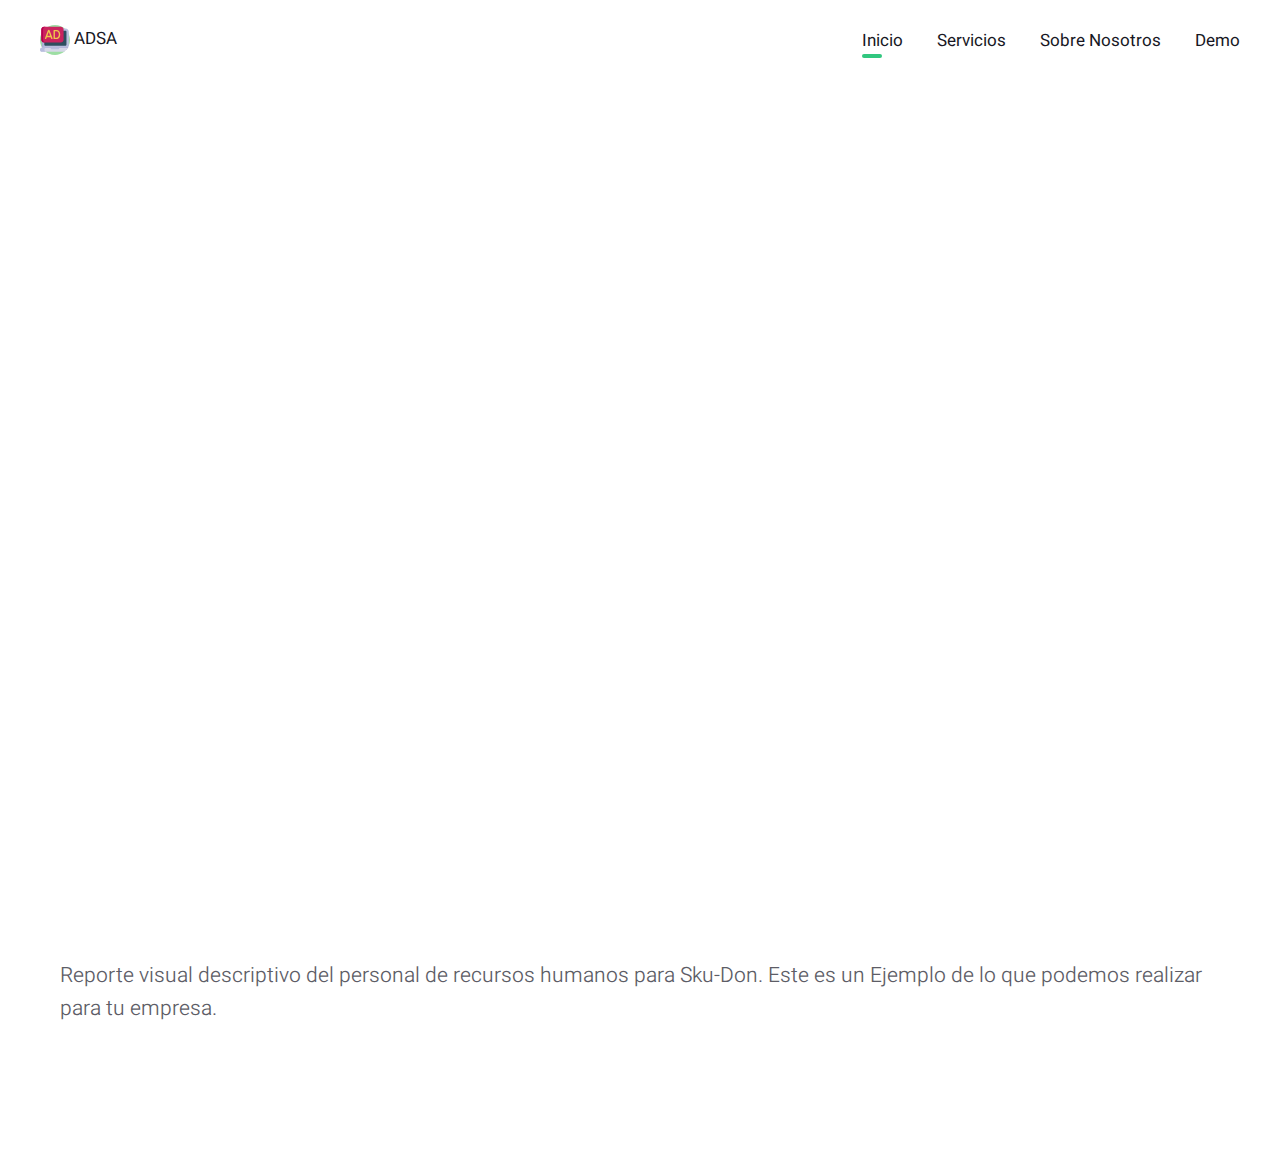
<file: demo.html>
<!DOCTYPE html>
<html lang="en">
  <head>
    <title>AD Science Analytics </title>
    <meta charset="utf-8">
    <meta name="viewport" content="width=device-width, height=device-height, initial-scale=1.0">
    <meta http-equiv="X-UA-Compatible" content="IE=edge">
    <meta property="og:title" content="AD Science Analytics">    
    <link rel="icon" href="images/favicon.ico" type="image/x-icon">
    <link rel="stylesheet" href="components/base/base.css">
    <script src="components/base/core.js"></script>
    <script src="components/base/script.js"></script>
  </head>
  <body>
    <div class="page">
      <!-- header -->
       <header class="section rd-navbar-wrap">
        <nav class="rd-navbar">
          <div class="navbar-container">
            <div class="navbar-cell">
              <div class="navbar-panel">
               <button class="navbar-switch int-hamburger novi-icon" data-multi-switch='{"targets":".rd-navbar","scope":".rd-navbar","isolate":"[data-multi-switch]"}'></button>
                <div class="navbar-logo"> <img src="[data-uri]" width="30", heigth="30" /> ADSA </div> 
              </div>
            </div>
            <div class="navbar-cell navbar-spacer"></div>
            <div class="navbar-cell navbar-sidebar">
              <ul class="navbar-navigation rd-navbar-nav">
                <li class="navbar-navigation-root-item active"><a class="navbar-navigation-root-link" href="about-us.html">Inicio</a>
                </li>               
                <li class="navbar-navigation-root-item"><a class="navbar-navigation-root-link" href="about-us.html#Servicios">Servicios</a>
                </li>    
                <li class="navbar-navigation-root-item"><a class="navbar-navigation-root-link" href="about-us.html#Nosotros">Sobre Nosotros</a>
                </li>
                <li class="navbar-navigation-root-item"><a class="navbar-navigation-root-link" href="demo.html">Demo</a>
                </li>  
              </ul>
            </div>
           
          </div>
        </nav>
      </header>     
<!-- Word wall
      <iframe src="https://wordwall.net/es/embed/b04083bd9bcd46029f8572c51a2c1779?themeId=21&templateId=30" width="500" height="380" frameborder="0" allowfullscreen></iframe>
      -->
<!-- Tik Tok 
      <blockquote class="tiktok-embed" cite="https://www.tiktok.com/@jimmyp116/video/6977560692496846085" data-video-id="6977560692496846085" style="max-width: 605px;min-width: 325px;" > <section> <a target="_blank" title="@jimmyp116" href="https://www.tiktok.com/@jimmyp116">@jimmyp116</a> <p>Vamos mi selección ..a pelearla hasta el final..🇪🇨👈<a title="parati" target="_blank" href="https://www.tiktok.com/tag/parati">#parati</a> <a title="viral" target="_blank" href="https://www.tiktok.com/tag/viral">#viral</a> <a title="fypシ" target="_blank" href="https://www.tiktok.com/tag/fyp%E3%82%B7">#fypシ</a> <a title="foryou" target="_blank" href="https://www.tiktok.com/tag/foryou">#foryou</a> <a title="copaamerica2021" target="_blank" href="https://www.tiktok.com/tag/copaamerica2021">#copaamerica2021</a> <a title="ecuadorvsbrasil" target="_blank" href="https://www.tiktok.com/tag/ecuadorvsbrasil">#ecuadorvsbrasil</a> <a title="humor" target="_blank" href="https://www.tiktok.com/tag/humor">#humor</a> <a title="latri" target="_blank" href="https://www.tiktok.com/tag/latri">#latri</a> <a title="ecuador" target="_blank" href="https://www.tiktok.com/tag/ecuador">#ecuador</a> <a title="brasil" target="_blank" href="https://www.tiktok.com/tag/brasil">#brasil</a></p> <a target="_blank" title="♬ Musica Electronica - Double D & Ico & Denis" href="https://www.tiktok.com/music/Musica-Electronica-6781174869171111938">♬ Musica Electronica - Double D & Ico & Denis</a> </section> </blockquote> <script async src="https://www.tiktok.com/embed.js"></script>
      -->
 <!-- Dashboard Microsoft -->
    <section class="section section-lg bg-250" id="Dashboard">
        <div class="container">
          <div style="overflow-x:auto;">
             <center>                    
              <iframe width="1100"  height="700" src="https://app.powerbi.com/view?r=eyJrIjoiNmVmOGFmMDktOGRlZS00NmU1LWFiNTQtZDhlNDI0YTA1NDE3IiwidCI6IjY4MmE0ZTZhLWE3N2YtNDk1OC1hM2FjLTllMjY2ZDE4YWEzNyIsImMiOjR9" frameborder="0" allowFullScreen="true"></iframe>
             <br>
             </center> 
          </div>
           <p> Reporte visual descriptivo del personal de recursos humanos para Sku-Don. Este es un Ejemplo de lo que podemos realizar para tu empresa.</p>
        </div>
    </section>

</div>
</doby>
</html>
</file>
<file: components/base/base.css>
*,
*::before,
*::after {
	box-sizing: border-box;
}

html {
	font-family: sans-serif;
	line-height: 1.15;
	-webkit-text-size-adjust: 100%;
	-webkit-tap-highlight-color: rgba(0, 0, 0, 0);
}

article, aside, figcaption, figure, footer, header, hgroup, main, nav, section {
	display: block;
}

body {
	margin: 0;
	font-family: "Heebo", sans-serif;
	font-size: 1.3125rem;
	font-weight: 300;
	line-height: 1.54;
	color: #5d5d66;
	text-align: left;
	background-color: #fff;
}

[tabindex="-1"]:focus {
	outline: 0 !important;
}

hr {
	box-sizing: content-box;
	height: 0;
	overflow: visible;
}

h1, h2, h3, h4, h5, h6 {
	margin-top: 0;
	margin-bottom: 0.5rem;
}

p {
	margin-top: 0;
	margin-bottom: 1rem;
}

abbr[title],
abbr[data-original-title] {
	text-decoration: underline;
	text-decoration: underline dotted;
	cursor: help;
	border-bottom: 0;
	text-decoration-skip-ink: none;
}

address {
	margin-bottom: 1rem;
	font-style: normal;
	line-height: inherit;
}

ol,
ul,
dl {
	margin-top: 0;
	margin-bottom: 1rem;
}

ol ol,
ul ul,
ol ul,
ul ol {
	margin-bottom: 0;
}

dt {
	font-weight: 700;
}

dd {
	margin-bottom: .5rem;
	margin-left: 0;
}

blockquote {
	margin: 0 0 1rem;
}

b,
strong {
	font-weight: 500;
}

small {
	font-size: 80%;
}

sub,
sup {
	position: relative;
	font-size: 75%;
	line-height: 0;
	vertical-align: baseline;
}

sub {
	bottom: -.25em;
}

sup {
	top: -.5em;
}

a {
	color: #6b39bd;
	text-decoration: none;
	background-color: transparent;
}

a:hover {
	color: #4a2782;
	text-decoration: underline;
}

a:not([href]):not([tabindex]) {
	color: inherit;
	text-decoration: none;
}

a:not([href]):not([tabindex]):hover, a:not([href]):not([tabindex]):focus {
	color: inherit;
	text-decoration: none;
}

a:not([href]):not([tabindex]):focus {
	outline: 0;
}

pre,
code,
kbd,
samp {
	font-family: SFMono-Regular, Menlo, Monaco, Consolas, "Liberation Mono", "Courier New", monospace;
	font-size: 1em;
}

pre {
	margin-top: 0;
	margin-bottom: 1rem;
	overflow: auto;
}

figure {
	margin: 0 0 1rem;
}

img {
	vertical-align: middle;
	border-style: none;
}

svg {
	overflow: hidden;
	vertical-align: middle;
}

table {
	border-collapse: collapse;
}

caption {
	padding-top: 19px 20px;
	padding-bottom: 19px 20px;
	color: #5d5d66;
	text-align: left;
	caption-side: bottom;
}

th {
	text-align: inherit;
}

label {
	display: inline-block;
	margin-bottom: 0.5rem;
}

button {
	border-radius: 0;
}

button:focus {
	outline: 1px dotted;
	outline: 5px auto -webkit-focus-ring-color;
}

input,
button,
select,
optgroup,
textarea {
	margin: 0;
	font-family: inherit;
	font-size: inherit;
	line-height: inherit;
}

button,
input {
	overflow: visible;
}

button,
select {
	text-transform: none;
}

select {
	word-wrap: normal;
}

button,
[type="button"],
[type="reset"],
[type="submit"] {
	-webkit-appearance: button;
}

button:not(:disabled),
[type="button"]:not(:disabled),
[type="reset"]:not(:disabled),
[type="submit"]:not(:disabled) {
	cursor: pointer;
}

button::-moz-focus-inner,
[type="button"]::-moz-focus-inner,
[type="reset"]::-moz-focus-inner,
[type="submit"]::-moz-focus-inner {
	padding: 0;
	border-style: none;
}

input[type="radio"],
input[type="checkbox"] {
	box-sizing: border-box;
	padding: 0;
}

input[type="date"],
input[type="time"],
input[type="datetime-local"],
input[type="month"] {
	-webkit-appearance: listbox;
}

textarea {
	overflow: auto;
	resize: vertical;
}

fieldset {
	min-width: 0;
	padding: 0;
	margin: 0;
	border: 0;
}

legend {
	display: block;
	width: 100%;
	max-width: 100%;
	padding: 0;
	margin-bottom: .5rem;
	font-size: 1.5rem;
	line-height: inherit;
	color: inherit;
	white-space: normal;
}

progress {
	vertical-align: baseline;
}

[type="number"]::-webkit-inner-spin-button,
[type="number"]::-webkit-outer-spin-button {
	height: auto;
}

[type="search"] {
	outline-offset: -2px;
	-webkit-appearance: none;
}

[type="search"]::-webkit-search-decoration {
	-webkit-appearance: none;
}

::-webkit-file-upload-button {
	font: inherit;
	-webkit-appearance: button;
}

output {
	display: inline-block;
}

summary {
	display: list-item;
	cursor: pointer;
}

template {
	display: none;
}

[hidden] {
	display: none !important;
}

h1, h2, h3, h4, h5, h6,
.h1, .h2, .h3, .h4, .h5, .h6 {
	margin-bottom: 0.5rem;
	font-weight: 400;
	line-height: 1.2;
	color: #171724;
}

h1, .h1 {
	font-size: 4.125rem;
}

h2, .h2 {
	font-size: 2.875rem;
}

h3, .h3 {
	font-size: 2.25rem;
}

h4, .h4 {
	font-size: 1.875rem;
}

h5, .h5 {
	font-size: 1.5rem;
}

h6, .h6 {
	font-size: 1.3125rem;
}

.lead {
	font-size: 1.50937rem;
	font-weight: 300;
}

.display-1 {
	font-size: 6rem;
	font-weight: 300;
	line-height: 1.2;
}

.display-2 {
	font-size: 5.5rem;
	font-weight: 300;
	line-height: 1.2;
}

.display-3 {
	font-size: 4.5rem;
	font-weight: 300;
	line-height: 1.2;
}

.display-4 {
	font-size: 3.5rem;
	font-weight: 300;
	line-height: 1.2;
}

hr {
	margin-top: 0;
	margin-bottom: 0;
	border: 0;
	border-top: 2px solid #e8e8e9;
}

small,
.small {
	font-size: 81%;
}

mark,
.mark {
	padding: 0 0.1em;
	background-color: #6b39bd;
}

.list-unstyled {
	padding-left: 0;
	list-style: none;
}

.list-inline {
	padding-left: 0;
	list-style: none;
}

.list-inline-item {
	display: inline-block;
}

.list-inline-item:not(:last-child) {
	margin-right: 0.5rem;
}

.initialism {
	font-size: 90%;
	text-transform: uppercase;
}

.blockquote {
	margin-bottom: 1rem;
	font-size: 1.64063rem;
}

.blockquote-footer {
	display: block;
	font-size: 81%;
	color: #5d5d66;
}

.blockquote-footer::before {
	content: "\2014\00A0";
}

.fade {
	transition: opacity 0.15s linear;
}

@media (prefers-reduced-motion: reduce) {
	.fade {
		transition: none;
	}
}

.fade:not(.show) {
	opacity: 0;
}

.collapse:not(.show) {
	display: none;
}

.collapsing {
	position: relative;
	height: 0;
	overflow: hidden;
	transition: height 0.35s ease;
}

@media (prefers-reduced-motion: reduce) {
	.collapsing {
		transition: none;
	}
}

.text-monospace {
	font-family: SFMono-Regular, Menlo, Monaco, Consolas, "Liberation Mono", "Courier New", monospace !important;
}

.text-justify {
	text-align: justify !important;
}

.text-wrap {
	white-space: normal !important;
}

.text-nowrap {
	white-space: nowrap !important;
}

.text-truncate {
	overflow: hidden;
	text-overflow: ellipsis;
	white-space: nowrap;
}

.text-left {
	text-align: left !important;
}

.text-right {
	text-align: right !important;
}

.text-center {
	text-align: center !important;
}

@media (min-width: 480px) {
	.text-xs-left {
		text-align: left !important;
	}
	.text-xs-right {
		text-align: right !important;
	}
	.text-xs-center {
		text-align: center !important;
	}
}

@media (min-width: 576px) {
	.text-sm-left {
		text-align: left !important;
	}
	.text-sm-right {
		text-align: right !important;
	}
	.text-sm-center {
		text-align: center !important;
	}
}

@media (min-width: 768px) {
	.text-md-left {
		text-align: left !important;
	}
	.text-md-right {
		text-align: right !important;
	}
	.text-md-center {
		text-align: center !important;
	}
}

@media (min-width: 992px) {
	.text-lg-left {
		text-align: left !important;
	}
	.text-lg-right {
		text-align: right !important;
	}
	.text-lg-center {
		text-align: center !important;
	}
}

@media (min-width: 1200px) {
	.text-xl-left {
		text-align: left !important;
	}
	.text-xl-right {
		text-align: right !important;
	}
	.text-xl-center {
		text-align: center !important;
	}
}

@media (min-width: 1600px) {
	.text-xxl-left {
		text-align: left !important;
	}
	.text-xxl-right {
		text-align: right !important;
	}
	.text-xxl-center {
		text-align: center !important;
	}
}

.text-lowercase {
	text-transform: lowercase !important;
}

.text-uppercase {
	text-transform: uppercase !important;
}

.text-capitalize {
	text-transform: capitalize !important;
}

.font-weight-light {
	font-weight: 300 !important;
}

.font-weight-lighter {
	font-weight: lighter !important;
}

.font-weight-normal {
	font-weight: 400 !important;
}

.font-weight-medium {
	font-weight: 500;
}

.font-weight-bold {
	font-weight: 700 !important;
}

.font-weight-bolder {
	font-weight: 500 !important;
}

.font-italic {
	font-style: italic !important;
}

.text-white {
	color: #fff !important;
}

.text-primary {
	color: #31c77f !important;
}

a.text-primary:hover, a.text-primary:focus {
	color: #228a58 !important;
}

.text-secondary {
	color: #6b39bd !important;
}

a.text-secondary:hover, a.text-secondary:focus {
	color: #4a2782 !important;
}

.text-success {
	color: #77ba21 !important;
}

a.text-success:hover, a.text-success:focus {
	color: #4d7915 !important;
}

.text-info {
	color: #138ce4 !important;
}

a.text-info:hover, a.text-info:focus {
	color: #0d619d !important;
}

.text-warning {
	color: #f19711 !important;
}

a.text-warning:hover, a.text-warning:focus {
	color: #ab6b0a !important;
}

.text-danger {
	color: #e72660 !important;
}

a.text-danger:hover, a.text-danger:focus {
	color: #ad1341 !important;
}

.text-light {
	color: #f7f7f7 !important;
}

a.text-light:hover, a.text-light:focus {
	color: #d1d1d1 !important;
}

.text-dark {
	color: #171724 !important;
}

a.text-dark:hover, a.text-dark:focus {
	color: black !important;
}

.text-body {
	color: #5d5d66 !important;
}

.text-muted {
	color: #5d5d66 !important;
}

.text-black-50 {
	color: rgba(0, 0, 0, 0.5) !important;
}

.text-white-50 {
	color: rgba(255, 255, 255, 0.5) !important;
}

.text-hide {
	font: 0/0 a;
	color: transparent;
	text-shadow: none;
	background-color: transparent;
	border: 0;
}

.text-decoration-none {
	text-decoration: none !important;
}

.text-break {
	word-break: break-word !important;
	overflow-wrap: break-word !important;
}

.text-reset {
	color: inherit !important;
}

.d-none {
	display: none !important;
}

.d-inline {
	display: inline !important;
}

.d-inline-block {
	display: inline-block !important;
}

.d-block {
	display: block !important;
}

.d-table {
	display: table !important;
}

.d-table-row {
	display: table-row !important;
}

.d-table-cell {
	display: table-cell !important;
}

.d-flex {
	display: flex !important;
}

.d-inline-flex {
	display: inline-flex !important;
}

@media (min-width: 480px) {
	.d-xs-none {
		display: none !important;
	}
	.d-xs-inline {
		display: inline !important;
	}
	.d-xs-inline-block {
		display: inline-block !important;
	}
	.d-xs-block {
		display: block !important;
	}
	.d-xs-table {
		display: table !important;
	}
	.d-xs-table-row {
		display: table-row !important;
	}
	.d-xs-table-cell {
		display: table-cell !important;
	}
	.d-xs-flex {
		display: flex !important;
	}
	.d-xs-inline-flex {
		display: inline-flex !important;
	}
}

@media (min-width: 576px) {
	.d-sm-none {
		display: none !important;
	}
	.d-sm-inline {
		display: inline !important;
	}
	.d-sm-inline-block {
		display: inline-block !important;
	}
	.d-sm-block {
		display: block !important;
	}
	.d-sm-table {
		display: table !important;
	}
	.d-sm-table-row {
		display: table-row !important;
	}
	.d-sm-table-cell {
		display: table-cell !important;
	}
	.d-sm-flex {
		display: flex !important;
	}
	.d-sm-inline-flex {
		display: inline-flex !important;
	}
}

@media (min-width: 768px) {
	.d-md-none {
		display: none !important;
	}
	.d-md-inline {
		display: inline !important;
	}
	.d-md-inline-block {
		display: inline-block !important;
	}
	.d-md-block {
		display: block !important;
	}
	.d-md-table {
		display: table !important;
	}
	.d-md-table-row {
		display: table-row !important;
	}
	.d-md-table-cell {
		display: table-cell !important;
	}
	.d-md-flex {
		display: flex !important;
	}
	.d-md-inline-flex {
		display: inline-flex !important;
	}
}

@media (min-width: 992px) {
	.d-lg-none {
		display: none !important;
	}
	.d-lg-inline {
		display: inline !important;
	}
	.d-lg-inline-block {
		display: inline-block !important;
	}
	.d-lg-block {
		display: block !important;
	}
	.d-lg-table {
		display: table !important;
	}
	.d-lg-table-row {
		display: table-row !important;
	}
	.d-lg-table-cell {
		display: table-cell !important;
	}
	.d-lg-flex {
		display: flex !important;
	}
	.d-lg-inline-flex {
		display: inline-flex !important;
	}
}

@media (min-width: 1200px) {
	.d-xl-none {
		display: none !important;
	}
	.d-xl-inline {
		display: inline !important;
	}
	.d-xl-inline-block {
		display: inline-block !important;
	}
	.d-xl-block {
		display: block !important;
	}
	.d-xl-table {
		display: table !important;
	}
	.d-xl-table-row {
		display: table-row !important;
	}
	.d-xl-table-cell {
		display: table-cell !important;
	}
	.d-xl-flex {
		display: flex !important;
	}
	.d-xl-inline-flex {
		display: inline-flex !important;
	}
}

@media (min-width: 1600px) {
	.d-xxl-none {
		display: none !important;
	}
	.d-xxl-inline {
		display: inline !important;
	}
	.d-xxl-inline-block {
		display: inline-block !important;
	}
	.d-xxl-block {
		display: block !important;
	}
	.d-xxl-table {
		display: table !important;
	}
	.d-xxl-table-row {
		display: table-row !important;
	}
	.d-xxl-table-cell {
		display: table-cell !important;
	}
	.d-xxl-flex {
		display: flex !important;
	}
	.d-xxl-inline-flex {
		display: inline-flex !important;
	}
}

@media print {
	.d-print-none {
		display: none !important;
	}
	.d-print-inline {
		display: inline !important;
	}
	.d-print-inline-block {
		display: inline-block !important;
	}
	.d-print-block {
		display: block !important;
	}
	.d-print-table {
		display: table !important;
	}
	.d-print-table-row {
		display: table-row !important;
	}
	.d-print-table-cell {
		display: table-cell !important;
	}
	.d-print-flex {
		display: flex !important;
	}
	.d-print-inline-flex {
		display: inline-flex !important;
	}
}

.float-left {
	float: left !important;
}

.float-right {
	float: right !important;
}

.float-none {
	float: none !important;
}

@media (min-width: 480px) {
	.float-xs-left {
		float: left !important;
	}
	.float-xs-right {
		float: right !important;
	}
	.float-xs-none {
		float: none !important;
	}
}

@media (min-width: 576px) {
	.float-sm-left {
		float: left !important;
	}
	.float-sm-right {
		float: right !important;
	}
	.float-sm-none {
		float: none !important;
	}
}

@media (min-width: 768px) {
	.float-md-left {
		float: left !important;
	}
	.float-md-right {
		float: right !important;
	}
	.float-md-none {
		float: none !important;
	}
}

@media (min-width: 992px) {
	.float-lg-left {
		float: left !important;
	}
	.float-lg-right {
		float: right !important;
	}
	.float-lg-none {
		float: none !important;
	}
}

@media (min-width: 1200px) {
	.float-xl-left {
		float: left !important;
	}
	.float-xl-right {
		float: right !important;
	}
	.float-xl-none {
		float: none !important;
	}
}

@media (min-width: 1600px) {
	.float-xxl-left {
		float: left !important;
	}
	.float-xxl-right {
		float: right !important;
	}
	.float-xxl-none {
		float: none !important;
	}
}

.clearfix::after {
	display: block;
	clear: both;
	content: "";
}

.flex-row {
	flex-direction: row !important;
}

.flex-column {
	flex-direction: column !important;
}

.flex-row-reverse {
	flex-direction: row-reverse !important;
}

.flex-column-reverse {
	flex-direction: column-reverse !important;
}

.flex-wrap {
	flex-wrap: wrap !important;
}

.flex-nowrap {
	flex-wrap: nowrap !important;
}

.flex-wrap-reverse {
	flex-wrap: wrap-reverse !important;
}

.flex-fill {
	flex: 1 1 auto !important;
}

.flex-grow-0 {
	flex-grow: 0 !important;
}

.flex-grow-1 {
	flex-grow: 1 !important;
}

.flex-shrink-0 {
	flex-shrink: 0 !important;
}

.flex-shrink-1 {
	flex-shrink: 1 !important;
}

.justify-content-start {
	justify-content: flex-start !important;
}

.justify-content-end {
	justify-content: flex-end !important;
}

.justify-content-center {
	justify-content: center !important;
}

.justify-content-between {
	justify-content: space-between !important;
}

.justify-content-around {
	justify-content: space-around !important;
}

.align-items-start {
	align-items: flex-start !important;
}

.align-items-end {
	align-items: flex-end !important;
}

.align-items-center {
	align-items: center !important;
}

.align-items-baseline {
	align-items: baseline !important;
}

.align-items-stretch {
	align-items: stretch !important;
}

.align-content-start {
	align-content: flex-start !important;
}

.align-content-end {
	align-content: flex-end !important;
}

.align-content-center {
	align-content: center !important;
}

.align-content-between {
	align-content: space-between !important;
}

.align-content-around {
	align-content: space-around !important;
}

.align-content-stretch {
	align-content: stretch !important;
}

.align-self-auto {
	align-self: auto !important;
}

.align-self-start {
	align-self: flex-start !important;
}

.align-self-end {
	align-self: flex-end !important;
}

.align-self-center {
	align-self: center !important;
}

.align-self-baseline {
	align-self: baseline !important;
}

.align-self-stretch {
	align-self: stretch !important;
}

@media (min-width: 480px) {
	.flex-xs-row {
		flex-direction: row !important;
	}
	.flex-xs-column {
		flex-direction: column !important;
	}
	.flex-xs-row-reverse {
		flex-direction: row-reverse !important;
	}
	.flex-xs-column-reverse {
		flex-direction: column-reverse !important;
	}
	.flex-xs-wrap {
		flex-wrap: wrap !important;
	}
	.flex-xs-nowrap {
		flex-wrap: nowrap !important;
	}
	.flex-xs-wrap-reverse {
		flex-wrap: wrap-reverse !important;
	}
	.flex-xs-fill {
		flex: 1 1 auto !important;
	}
	.flex-xs-grow-0 {
		flex-grow: 0 !important;
	}
	.flex-xs-grow-1 {
		flex-grow: 1 !important;
	}
	.flex-xs-shrink-0 {
		flex-shrink: 0 !important;
	}
	.flex-xs-shrink-1 {
		flex-shrink: 1 !important;
	}
	.justify-content-xs-start {
		justify-content: flex-start !important;
	}
	.justify-content-xs-end {
		justify-content: flex-end !important;
	}
	.justify-content-xs-center {
		justify-content: center !important;
	}
	.justify-content-xs-between {
		justify-content: space-between !important;
	}
	.justify-content-xs-around {
		justify-content: space-around !important;
	}
	.align-items-xs-start {
		align-items: flex-start !important;
	}
	.align-items-xs-end {
		align-items: flex-end !important;
	}
	.align-items-xs-center {
		align-items: center !important;
	}
	.align-items-xs-baseline {
		align-items: baseline !important;
	}
	.align-items-xs-stretch {
		align-items: stretch !important;
	}
	.align-content-xs-start {
		align-content: flex-start !important;
	}
	.align-content-xs-end {
		align-content: flex-end !important;
	}
	.align-content-xs-center {
		align-content: center !important;
	}
	.align-content-xs-between {
		align-content: space-between !important;
	}
	.align-content-xs-around {
		align-content: space-around !important;
	}
	.align-content-xs-stretch {
		align-content: stretch !important;
	}
	.align-self-xs-auto {
		align-self: auto !important;
	}
	.align-self-xs-start {
		align-self: flex-start !important;
	}
	.align-self-xs-end {
		align-self: flex-end !important;
	}
	.align-self-xs-center {
		align-self: center !important;
	}
	.align-self-xs-baseline {
		align-self: baseline !important;
	}
	.align-self-xs-stretch {
		align-self: stretch !important;
	}
}

@media (min-width: 576px) {
	.flex-sm-row {
		flex-direction: row !important;
	}
	.flex-sm-column {
		flex-direction: column !important;
	}
	.flex-sm-row-reverse {
		flex-direction: row-reverse !important;
	}
	.flex-sm-column-reverse {
		flex-direction: column-reverse !important;
	}
	.flex-sm-wrap {
		flex-wrap: wrap !important;
	}
	.flex-sm-nowrap {
		flex-wrap: nowrap !important;
	}
	.flex-sm-wrap-reverse {
		flex-wrap: wrap-reverse !important;
	}
	.flex-sm-fill {
		flex: 1 1 auto !important;
	}
	.flex-sm-grow-0 {
		flex-grow: 0 !important;
	}
	.flex-sm-grow-1 {
		flex-grow: 1 !important;
	}
	.flex-sm-shrink-0 {
		flex-shrink: 0 !important;
	}
	.flex-sm-shrink-1 {
		flex-shrink: 1 !important;
	}
	.justify-content-sm-start {
		justify-content: flex-start !important;
	}
	.justify-content-sm-end {
		justify-content: flex-end !important;
	}
	.justify-content-sm-center {
		justify-content: center !important;
	}
	.justify-content-sm-between {
		justify-content: space-between !important;
	}
	.justify-content-sm-around {
		justify-content: space-around !important;
	}
	.align-items-sm-start {
		align-items: flex-start !important;
	}
	.align-items-sm-end {
		align-items: flex-end !important;
	}
	.align-items-sm-center {
		align-items: center !important;
	}
	.align-items-sm-baseline {
		align-items: baseline !important;
	}
	.align-items-sm-stretch {
		align-items: stretch !important;
	}
	.align-content-sm-start {
		align-content: flex-start !important;
	}
	.align-content-sm-end {
		align-content: flex-end !important;
	}
	.align-content-sm-center {
		align-content: center !important;
	}
	.align-content-sm-between {
		align-content: space-between !important;
	}
	.align-content-sm-around {
		align-content: space-around !important;
	}
	.align-content-sm-stretch {
		align-content: stretch !important;
	}
	.align-self-sm-auto {
		align-self: auto !important;
	}
	.align-self-sm-start {
		align-self: flex-start !important;
	}
	.align-self-sm-end {
		align-self: flex-end !important;
	}
	.align-self-sm-center {
		align-self: center !important;
	}
	.align-self-sm-baseline {
		align-self: baseline !important;
	}
	.align-self-sm-stretch {
		align-self: stretch !important;
	}
}

@media (min-width: 768px) {
	.flex-md-row {
		flex-direction: row !important;
	}
	.flex-md-column {
		flex-direction: column !important;
	}
	.flex-md-row-reverse {
		flex-direction: row-reverse !important;
	}
	.flex-md-column-reverse {
		flex-direction: column-reverse !important;
	}
	.flex-md-wrap {
		flex-wrap: wrap !important;
	}
	.flex-md-nowrap {
		flex-wrap: nowrap !important;
	}
	.flex-md-wrap-reverse {
		flex-wrap: wrap-reverse !important;
	}
	.flex-md-fill {
		flex: 1 1 auto !important;
	}
	.flex-md-grow-0 {
		flex-grow: 0 !important;
	}
	.flex-md-grow-1 {
		flex-grow: 1 !important;
	}
	.flex-md-shrink-0 {
		flex-shrink: 0 !important;
	}
	.flex-md-shrink-1 {
		flex-shrink: 1 !important;
	}
	.justify-content-md-start {
		justify-content: flex-start !important;
	}
	.justify-content-md-end {
		justify-content: flex-end !important;
	}
	.justify-content-md-center {
		justify-content: center !important;
	}
	.justify-content-md-between {
		justify-content: space-between !important;
	}
	.justify-content-md-around {
		justify-content: space-around !important;
	}
	.align-items-md-start {
		align-items: flex-start !important;
	}
	.align-items-md-end {
		align-items: flex-end !important;
	}
	.align-items-md-center {
		align-items: center !important;
	}
	.align-items-md-baseline {
		align-items: baseline !important;
	}
	.align-items-md-stretch {
		align-items: stretch !important;
	}
	.align-content-md-start {
		align-content: flex-start !important;
	}
	.align-content-md-end {
		align-content: flex-end !important;
	}
	.align-content-md-center {
		align-content: center !important;
	}
	.align-content-md-between {
		align-content: space-between !important;
	}
	.align-content-md-around {
		align-content: space-around !important;
	}
	.align-content-md-stretch {
		align-content: stretch !important;
	}
	.align-self-md-auto {
		align-self: auto !important;
	}
	.align-self-md-start {
		align-self: flex-start !important;
	}
	.align-self-md-end {
		align-self: flex-end !important;
	}
	.align-self-md-center {
		align-self: center !important;
	}
	.align-self-md-baseline {
		align-self: baseline !important;
	}
	.align-self-md-stretch {
		align-self: stretch !important;
	}
}

@media (min-width: 992px) {
	.flex-lg-row {
		flex-direction: row !important;
	}
	.flex-lg-column {
		flex-direction: column !important;
	}
	.flex-lg-row-reverse {
		flex-direction: row-reverse !important;
	}
	.flex-lg-column-reverse {
		flex-direction: column-reverse !important;
	}
	.flex-lg-wrap {
		flex-wrap: wrap !important;
	}
	.flex-lg-nowrap {
		flex-wrap: nowrap !important;
	}
	.flex-lg-wrap-reverse {
		flex-wrap: wrap-reverse !important;
	}
	.flex-lg-fill {
		flex: 1 1 auto !important;
	}
	.flex-lg-grow-0 {
		flex-grow: 0 !important;
	}
	.flex-lg-grow-1 {
		flex-grow: 1 !important;
	}
	.flex-lg-shrink-0 {
		flex-shrink: 0 !important;
	}
	.flex-lg-shrink-1 {
		flex-shrink: 1 !important;
	}
	.justify-content-lg-start {
		justify-content: flex-start !important;
	}
	.justify-content-lg-end {
		justify-content: flex-end !important;
	}
	.justify-content-lg-center {
		justify-content: center !important;
	}
	.justify-content-lg-between {
		justify-content: space-between !important;
	}
	.justify-content-lg-around {
		justify-content: space-around !important;
	}
	.align-items-lg-start {
		align-items: flex-start !important;
	}
	.align-items-lg-end {
		align-items: flex-end !important;
	}
	.align-items-lg-center {
		align-items: center !important;
	}
	.align-items-lg-baseline {
		align-items: baseline !important;
	}
	.align-items-lg-stretch {
		align-items: stretch !important;
	}
	.align-content-lg-start {
		align-content: flex-start !important;
	}
	.align-content-lg-end {
		align-content: flex-end !important;
	}
	.align-content-lg-center {
		align-content: center !important;
	}
	.align-content-lg-between {
		align-content: space-between !important;
	}
	.align-content-lg-around {
		align-content: space-around !important;
	}
	.align-content-lg-stretch {
		align-content: stretch !important;
	}
	.align-self-lg-auto {
		align-self: auto !important;
	}
	.align-self-lg-start {
		align-self: flex-start !important;
	}
	.align-self-lg-end {
		align-self: flex-end !important;
	}
	.align-self-lg-center {
		align-self: center !important;
	}
	.align-self-lg-baseline {
		align-self: baseline !important;
	}
	.align-self-lg-stretch {
		align-self: stretch !important;
	}
}

@media (min-width: 1200px) {
	.flex-xl-row {
		flex-direction: row !important;
	}
	.flex-xl-column {
		flex-direction: column !important;
	}
	.flex-xl-row-reverse {
		flex-direction: row-reverse !important;
	}
	.flex-xl-column-reverse {
		flex-direction: column-reverse !important;
	}
	.flex-xl-wrap {
		flex-wrap: wrap !important;
	}
	.flex-xl-nowrap {
		flex-wrap: nowrap !important;
	}
	.flex-xl-wrap-reverse {
		flex-wrap: wrap-reverse !important;
	}
	.flex-xl-fill {
		flex: 1 1 auto !important;
	}
	.flex-xl-grow-0 {
		flex-grow: 0 !important;
	}
	.flex-xl-grow-1 {
		flex-grow: 1 !important;
	}
	.flex-xl-shrink-0 {
		flex-shrink: 0 !important;
	}
	.flex-xl-shrink-1 {
		flex-shrink: 1 !important;
	}
	.justify-content-xl-start {
		justify-content: flex-start !important;
	}
	.justify-content-xl-end {
		justify-content: flex-end !important;
	}
	.justify-content-xl-center {
		justify-content: center !important;
	}
	.justify-content-xl-between {
		justify-content: space-between !important;
	}
	.justify-content-xl-around {
		justify-content: space-around !important;
	}
	.align-items-xl-start {
		align-items: flex-start !important;
	}
	.align-items-xl-end {
		align-items: flex-end !important;
	}
	.align-items-xl-center {
		align-items: center !important;
	}
	.align-items-xl-baseline {
		align-items: baseline !important;
	}
	.align-items-xl-stretch {
		align-items: stretch !important;
	}
	.align-content-xl-start {
		align-content: flex-start !important;
	}
	.align-content-xl-end {
		align-content: flex-end !important;
	}
	.align-content-xl-center {
		align-content: center !important;
	}
	.align-content-xl-between {
		align-content: space-between !important;
	}
	.align-content-xl-around {
		align-content: space-around !important;
	}
	.align-content-xl-stretch {
		align-content: stretch !important;
	}
	.align-self-xl-auto {
		align-self: auto !important;
	}
	.align-self-xl-start {
		align-self: flex-start !important;
	}
	.align-self-xl-end {
		align-self: flex-end !important;
	}
	.align-self-xl-center {
		align-self: center !important;
	}
	.align-self-xl-baseline {
		align-self: baseline !important;
	}
	.align-self-xl-stretch {
		align-self: stretch !important;
	}
}

@media (min-width: 1600px) {
	.flex-xxl-row {
		flex-direction: row !important;
	}
	.flex-xxl-column {
		flex-direction: column !important;
	}
	.flex-xxl-row-reverse {
		flex-direction: row-reverse !important;
	}
	.flex-xxl-column-reverse {
		flex-direction: column-reverse !important;
	}
	.flex-xxl-wrap {
		flex-wrap: wrap !important;
	}
	.flex-xxl-nowrap {
		flex-wrap: nowrap !important;
	}
	.flex-xxl-wrap-reverse {
		flex-wrap: wrap-reverse !important;
	}
	.flex-xxl-fill {
		flex: 1 1 auto !important;
	}
	.flex-xxl-grow-0 {
		flex-grow: 0 !important;
	}
	.flex-xxl-grow-1 {
		flex-grow: 1 !important;
	}
	.flex-xxl-shrink-0 {
		flex-shrink: 0 !important;
	}
	.flex-xxl-shrink-1 {
		flex-shrink: 1 !important;
	}
	.justify-content-xxl-start {
		justify-content: flex-start !important;
	}
	.justify-content-xxl-end {
		justify-content: flex-end !important;
	}
	.justify-content-xxl-center {
		justify-content: center !important;
	}
	.justify-content-xxl-between {
		justify-content: space-between !important;
	}
	.justify-content-xxl-around {
		justify-content: space-around !important;
	}
	.align-items-xxl-start {
		align-items: flex-start !important;
	}
	.align-items-xxl-end {
		align-items: flex-end !important;
	}
	.align-items-xxl-center {
		align-items: center !important;
	}
	.align-items-xxl-baseline {
		align-items: baseline !important;
	}
	.align-items-xxl-stretch {
		align-items: stretch !important;
	}
	.align-content-xxl-start {
		align-content: flex-start !important;
	}
	.align-content-xxl-end {
		align-content: flex-end !important;
	}
	.align-content-xxl-center {
		align-content: center !important;
	}
	.align-content-xxl-between {
		align-content: space-between !important;
	}
	.align-content-xxl-around {
		align-content: space-around !important;
	}
	.align-content-xxl-stretch {
		align-content: stretch !important;
	}
	.align-self-xxl-auto {
		align-self: auto !important;
	}
	.align-self-xxl-start {
		align-self: flex-start !important;
	}
	.align-self-xxl-end {
		align-self: flex-end !important;
	}
	.align-self-xxl-center {
		align-self: center !important;
	}
	.align-self-xxl-baseline {
		align-self: baseline !important;
	}
	.align-self-xxl-stretch {
		align-self: stretch !important;
	}
}

.bg-primary {
	background-color: #31c77f !important;
}

a.bg-primary:hover, a.bg-primary:focus,
button.bg-primary:hover,
button.bg-primary:focus {
	background-color: #279e65 !important;
}

.bg-secondary {
	background-color: #6b39bd !important;
}

a.bg-secondary:hover, a.bg-secondary:focus,
button.bg-secondary:hover,
button.bg-secondary:focus {
	background-color: #552d96 !important;
}

.bg-success {
	background-color: #77ba21 !important;
}

a.bg-success:hover, a.bg-success:focus,
button.bg-success:hover,
button.bg-success:focus {
	background-color: #5b8f19 !important;
}

.bg-info {
	background-color: #138ce4 !important;
}

a.bg-info:hover, a.bg-info:focus,
button.bg-info:hover,
button.bg-info:focus {
	background-color: #0f6fb5 !important;
}

.bg-warning {
	background-color: #f19711 !important;
}

a.bg-warning:hover, a.bg-warning:focus,
button.bg-warning:hover,
button.bg-warning:focus {
	background-color: #c47a0c !important;
}

.bg-danger {
	background-color: #e72660 !important;
}

a.bg-danger:hover, a.bg-danger:focus,
button.bg-danger:hover,
button.bg-danger:focus {
	background-color: #c4164a !important;
}

.bg-light {
	background-color: #f7f7f7 !important;
}

a.bg-light:hover, a.bg-light:focus,
button.bg-light:hover,
button.bg-light:focus {
	background-color: #dedede !important;
}

.bg-dark {
	background-color: #171724 !important;
}

a.bg-dark:hover, a.bg-dark:focus,
button.bg-dark:hover,
button.bg-dark:focus {
	background-color: #030305 !important;
}

.bg-white {
	background-color: #fff !important;
}
.bg-orange {
	background-color:#ab6b0a !important;
}
.bg-black {
	background-color: rgba(0, 0, 0, .2) !important;
}

.bg-transparent {
	background-color: transparent !important;
}

.bg-intro {	
	width: 100%;
	background: linear-gradient(to right, rgba(22, 34, 42,.6), rgba(0, 0, 0, .6)), url(../../images/banner.gif) !important;	
	background-attachment: fixed;
	background-position: center;
	background-size: cover;
}

.bg-intro2 {	
	width: 100%;
	background:linear-gradient(to right, rgba(0, 0, 0,.6), rgba(0, 0, 0, .6)),  url(../../images/banner.gif) !important;
	background-attachment: fixed;
	background-position: center;
	background-size: cover;
}

.m-0 {
	margin: 0 !important;
}

.mt-0,
.my-0 {
	margin-top: 0 !important;
}

.mr-0,
.mx-0 {
	margin-right: 0 !important;
}

.mb-0,
.my-0 {
	margin-bottom: 0 !important;
}

.ml-0,
.mx-0 {
	margin-left: 0 !important;
}

.m-1 {
	margin: 0.25rem !important;
}

.mt-1,
.my-1 {
	margin-top: 0.25rem !important;
}

.mr-1,
.mx-1 {
	margin-right: 0.25rem !important;
}

.mb-1,
.my-1 {
	margin-bottom: 0.25rem !important;
}

.ml-1,
.mx-1 {
	margin-left: 0.25rem !important;
}

.m-2 {
	margin: 0.5rem !important;
}

.mt-2,
.my-2 {
	margin-top: 0.5rem !important;
}

.mr-2,
.mx-2 {
	margin-right: 0.5rem !important;
}

.mb-2,
.my-2 {
	margin-bottom: 0.5rem !important;
}

.ml-2,
.mx-2 {
	margin-left: 0.5rem !important;
}

.m-3 {
	margin: 1rem !important;
}

.mt-3,
.my-3 {
	margin-top: 1rem !important;
}

.mr-3,
.mx-3 {
	margin-right: 1rem !important;
}

.mb-3,
.my-3 {
	margin-bottom: 1rem !important;
}

.ml-3,
.mx-3 {
	margin-left: 1rem !important;
}

.m-4 {
	margin: 1.5rem !important;
}

.mt-4,
.my-4 {
	margin-top: 1.5rem !important;
}

.mr-4,
.mx-4 {
	margin-right: 1.5rem !important;
}

.mb-4,
.my-4 {
	margin-bottom: 1.5rem !important;
}

.ml-4,
.mx-4 {
	margin-left: 1.5rem !important;
}

.m-5 {
	margin: 3rem !important;
}

.mt-5,
.my-5 {
	margin-top: 3rem !important;
}

.mr-5,
.mx-5 {
	margin-right: 3rem !important;
}

.mb-5,
.my-5 {
	margin-bottom: 3rem !important;
}

.ml-5,
.mx-5 {
	margin-left: 3rem !important;
}

.p-0 {
	padding: 0 !important;
}

.pt-0,
.py-0 {
	padding-top: 0 !important;
}

.pr-0,
.px-0 {
	padding-right: 0 !important;
}

.pb-0,
.py-0 {
	padding-bottom: 0 !important;
}

.pl-0,
.px-0 {
	padding-left: 0 !important;
}

.p-1 {
	padding: 0.25rem !important;
}

.pt-1,
.py-1 {
	padding-top: 0.25rem !important;
}

.pr-1,
.px-1 {
	padding-right: 0.25rem !important;
}

.pb-1,
.py-1 {
	padding-bottom: 0.25rem !important;
}

.pl-1,
.px-1 {
	padding-left: 0.25rem !important;
}

.p-2 {
	padding: 0.5rem !important;
}

.pt-2,
.py-2 {
	padding-top: 0.5rem !important;
}

.pr-2,
.px-2 {
	padding-right: 0.5rem !important;
}

.pb-2,
.py-2 {
	padding-bottom: 0.5rem !important;
}

.pl-2,
.px-2 {
	padding-left: 0.5rem !important;
}

.p-3 {
	padding: 1rem !important;
}

.pt-3,
.py-3 {
	padding-top: 1rem !important;
}

.pr-3,
.px-3 {
	padding-right: 1rem !important;
}

.pb-3,
.py-3 {
	padding-bottom: 1rem !important;
}

.pl-3,
.px-3 {
	padding-left: 1rem !important;
}

.p-4 {
	padding: 1.5rem !important;
}

.pt-4,
.py-4 {
	padding-top: 1.5rem !important;
}

.pr-4,
.px-4 {
	padding-right: 1.5rem !important;
}

.pb-4,
.py-4 {
	padding-bottom: 1.5rem !important;
}

.pl-4,
.px-4 {
	padding-left: 1.5rem !important;
}

.p-5 {
	padding: 3rem !important;
}

.pt-5,
.py-5 {
	padding-top: 3rem !important;
}

.pr-5,
.px-5 {
	padding-right: 3rem !important;
}

.pb-5,
.py-5 {
	padding-bottom: 3rem !important;
}

.pl-5,
.px-5 {
	padding-left: 3rem !important;
}

.m-n1 {
	margin: -0.25rem !important;
}

.mt-n1,
.my-n1 {
	margin-top: -0.25rem !important;
}

.mr-n1,
.mx-n1 {
	margin-right: -0.25rem !important;
}

.mb-n1,
.my-n1 {
	margin-bottom: -0.25rem !important;
}

.ml-n1,
.mx-n1 {
	margin-left: -0.25rem !important;
}

.m-n2 {
	margin: -0.5rem !important;
}

.mt-n2,
.my-n2 {
	margin-top: -0.5rem !important;
}

.mr-n2,
.mx-n2 {
	margin-right: -0.5rem !important;
}

.mb-n2,
.my-n2 {
	margin-bottom: -0.5rem !important;
}

.ml-n2,
.mx-n2 {
	margin-left: -0.5rem !important;
}

.m-n3 {
	margin: -1rem !important;
}

.mt-n3,
.my-n3 {
	margin-top: -1rem !important;
}

.mr-n3,
.mx-n3 {
	margin-right: -1rem !important;
}

.mb-n3,
.my-n3 {
	margin-bottom: -1rem !important;
}

.ml-n3,
.mx-n3 {
	margin-left: -1rem !important;
}

.m-n4 {
	margin: -1.5rem !important;
}

.mt-n4,
.my-n4 {
	margin-top: -1.5rem !important;
}

.mr-n4,
.mx-n4 {
	margin-right: -1.5rem !important;
}

.mb-n4,
.my-n4 {
	margin-bottom: -1.5rem !important;
}

.ml-n4,
.mx-n4 {
	margin-left: -1.5rem !important;
}

.m-n5 {
	margin: -3rem !important;
}

.mt-n5,
.my-n5 {
	margin-top: -3rem !important;
}

.mr-n5,
.mx-n5 {
	margin-right: -3rem !important;
}

.mb-n5,
.my-n5 {
	margin-bottom: -3rem !important;
}

.ml-n5,
.mx-n5 {
	margin-left: -3rem !important;
}

.m-auto {
	margin: auto !important;
}

.mt-auto,
.my-auto {
	margin-top: auto !important;
}

.mr-auto,
.mx-auto {
	margin-right: auto !important;
}

.mb-auto,
.my-auto {
	margin-bottom: auto !important;
}

.ml-auto,
.mx-auto {
	margin-left: auto !important;
}

@media (min-width: 480px) {
	.m-xs-0 {
		margin: 0 !important;
	}
	.mt-xs-0,
	.my-xs-0 {
		margin-top: 0 !important;
	}
	.mr-xs-0,
	.mx-xs-0 {
		margin-right: 0 !important;
	}
	.mb-xs-0,
	.my-xs-0 {
		margin-bottom: 0 !important;
	}
	.ml-xs-0,
	.mx-xs-0 {
		margin-left: 0 !important;
	}
	.m-xs-1 {
		margin: 0.25rem !important;
	}
	.mt-xs-1,
	.my-xs-1 {
		margin-top: 0.25rem !important;
	}
	.mr-xs-1,
	.mx-xs-1 {
		margin-right: 0.25rem !important;
	}
	.mb-xs-1,
	.my-xs-1 {
		margin-bottom: 0.25rem !important;
	}
	.ml-xs-1,
	.mx-xs-1 {
		margin-left: 0.25rem !important;
	}
	.m-xs-2 {
		margin: 0.5rem !important;
	}
	.mt-xs-2,
	.my-xs-2 {
		margin-top: 0.5rem !important;
	}
	.mr-xs-2,
	.mx-xs-2 {
		margin-right: 0.5rem !important;
	}
	.mb-xs-2,
	.my-xs-2 {
		margin-bottom: 0.5rem !important;
	}
	.ml-xs-2,
	.mx-xs-2 {
		margin-left: 0.5rem !important;
	}
	.m-xs-3 {
		margin: 1rem !important;
	}
	.mt-xs-3,
	.my-xs-3 {
		margin-top: 1rem !important;
	}
	.mr-xs-3,
	.mx-xs-3 {
		margin-right: 1rem !important;
	}
	.mb-xs-3,
	.my-xs-3 {
		margin-bottom: 1rem !important;
	}
	.ml-xs-3,
	.mx-xs-3 {
		margin-left: 1rem !important;
	}
	.m-xs-4 {
		margin: 1.5rem !important;
	}
	.mt-xs-4,
	.my-xs-4 {
		margin-top: 1.5rem !important;
	}
	.mr-xs-4,
	.mx-xs-4 {
		margin-right: 1.5rem !important;
	}
	.mb-xs-4,
	.my-xs-4 {
		margin-bottom: 1.5rem !important;
	}
	.ml-xs-4,
	.mx-xs-4 {
		margin-left: 1.5rem !important;
	}
	.m-xs-5 {
		margin: 3rem !important;
	}
	.mt-xs-5,
	.my-xs-5 {
		margin-top: 3rem !important;
	}
	.mr-xs-5,
	.mx-xs-5 {
		margin-right: 3rem !important;
	}
	.mb-xs-5,
	.my-xs-5 {
		margin-bottom: 3rem !important;
	}
	.ml-xs-5,
	.mx-xs-5 {
		margin-left: 3rem !important;
	}
	.p-xs-0 {
		padding: 0 !important;
	}
	.pt-xs-0,
	.py-xs-0 {
		padding-top: 0 !important;
	}
	.pr-xs-0,
	.px-xs-0 {
		padding-right: 0 !important;
	}
	.pb-xs-0,
	.py-xs-0 {
		padding-bottom: 0 !important;
	}
	.pl-xs-0,
	.px-xs-0 {
		padding-left: 0 !important;
	}
	.p-xs-1 {
		padding: 0.25rem !important;
	}
	.pt-xs-1,
	.py-xs-1 {
		padding-top: 0.25rem !important;
	}
	.pr-xs-1,
	.px-xs-1 {
		padding-right: 0.25rem !important;
	}
	.pb-xs-1,
	.py-xs-1 {
		padding-bottom: 0.25rem !important;
	}
	.pl-xs-1,
	.px-xs-1 {
		padding-left: 0.25rem !important;
	}
	.p-xs-2 {
		padding: 0.5rem !important;
	}
	.pt-xs-2,
	.py-xs-2 {
		padding-top: 0.5rem !important;
	}
	.pr-xs-2,
	.px-xs-2 {
		padding-right: 0.5rem !important;
	}
	.pb-xs-2,
	.py-xs-2 {
		padding-bottom: 0.5rem !important;
	}
	.pl-xs-2,
	.px-xs-2 {
		padding-left: 0.5rem !important;
	}
	.p-xs-3 {
		padding: 1rem !important;
	}
	.pt-xs-3,
	.py-xs-3 {
		padding-top: 1rem !important;
	}
	.pr-xs-3,
	.px-xs-3 {
		padding-right: 1rem !important;
	}
	.pb-xs-3,
	.py-xs-3 {
		padding-bottom: 1rem !important;
	}
	.pl-xs-3,
	.px-xs-3 {
		padding-left: 1rem !important;
	}
	.p-xs-4 {
		padding: 1.5rem !important;
	}
	.pt-xs-4,
	.py-xs-4 {
		padding-top: 1.5rem !important;
	}
	.pr-xs-4,
	.px-xs-4 {
		padding-right: 1.5rem !important;
	}
	.pb-xs-4,
	.py-xs-4 {
		padding-bottom: 1.5rem !important;
	}
	.pl-xs-4,
	.px-xs-4 {
		padding-left: 1.5rem !important;
	}
	.p-xs-5 {
		padding: 3rem !important;
	}
	.pt-xs-5,
	.py-xs-5 {
		padding-top: 3rem !important;
	}
	.pr-xs-5,
	.px-xs-5 {
		padding-right: 3rem !important;
	}
	.pb-xs-5,
	.py-xs-5 {
		padding-bottom: 3rem !important;
	}
	.pl-xs-5,
	.px-xs-5 {
		padding-left: 3rem !important;
	}
	.m-xs-n1 {
		margin: -0.25rem !important;
	}
	.mt-xs-n1,
	.my-xs-n1 {
		margin-top: -0.25rem !important;
	}
	.mr-xs-n1,
	.mx-xs-n1 {
		margin-right: -0.25rem !important;
	}
	.mb-xs-n1,
	.my-xs-n1 {
		margin-bottom: -0.25rem !important;
	}
	.ml-xs-n1,
	.mx-xs-n1 {
		margin-left: -0.25rem !important;
	}
	.m-xs-n2 {
		margin: -0.5rem !important;
	}
	.mt-xs-n2,
	.my-xs-n2 {
		margin-top: -0.5rem !important;
	}
	.mr-xs-n2,
	.mx-xs-n2 {
		margin-right: -0.5rem !important;
	}
	.mb-xs-n2,
	.my-xs-n2 {
		margin-bottom: -0.5rem !important;
	}
	.ml-xs-n2,
	.mx-xs-n2 {
		margin-left: -0.5rem !important;
	}
	.m-xs-n3 {
		margin: -1rem !important;
	}
	.mt-xs-n3,
	.my-xs-n3 {
		margin-top: -1rem !important;
	}
	.mr-xs-n3,
	.mx-xs-n3 {
		margin-right: -1rem !important;
	}
	.mb-xs-n3,
	.my-xs-n3 {
		margin-bottom: -1rem !important;
	}
	.ml-xs-n3,
	.mx-xs-n3 {
		margin-left: -1rem !important;
	}
	.m-xs-n4 {
		margin: -1.5rem !important;
	}
	.mt-xs-n4,
	.my-xs-n4 {
		margin-top: -1.5rem !important;
	}
	.mr-xs-n4,
	.mx-xs-n4 {
		margin-right: -1.5rem !important;
	}
	.mb-xs-n4,
	.my-xs-n4 {
		margin-bottom: -1.5rem !important;
	}
	.ml-xs-n4,
	.mx-xs-n4 {
		margin-left: -1.5rem !important;
	}
	.m-xs-n5 {
		margin: -3rem !important;
	}
	.mt-xs-n5,
	.my-xs-n5 {
		margin-top: -3rem !important;
	}
	.mr-xs-n5,
	.mx-xs-n5 {
		margin-right: -3rem !important;
	}
	.mb-xs-n5,
	.my-xs-n5 {
		margin-bottom: -3rem !important;
	}
	.ml-xs-n5,
	.mx-xs-n5 {
		margin-left: -3rem !important;
	}
	.m-xs-auto {
		margin: auto !important;
	}
	.mt-xs-auto,
	.my-xs-auto {
		margin-top: auto !important;
	}
	.mr-xs-auto,
	.mx-xs-auto {
		margin-right: auto !important;
	}
	.mb-xs-auto,
	.my-xs-auto {
		margin-bottom: auto !important;
	}
	.ml-xs-auto,
	.mx-xs-auto {
		margin-left: auto !important;
	}
}

@media (min-width: 576px) {
	.m-sm-0 {
		margin: 0 !important;
	}
	.mt-sm-0,
	.my-sm-0 {
		margin-top: 0 !important;
	}
	.mr-sm-0,
	.mx-sm-0 {
		margin-right: 0 !important;
	}
	.mb-sm-0,
	.my-sm-0 {
		margin-bottom: 0 !important;
	}
	.ml-sm-0,
	.mx-sm-0 {
		margin-left: 0 !important;
	}
	.m-sm-1 {
		margin: 0.25rem !important;
	}
	.mt-sm-1,
	.my-sm-1 {
		margin-top: 0.25rem !important;
	}
	.mr-sm-1,
	.mx-sm-1 {
		margin-right: 0.25rem !important;
	}
	.mb-sm-1,
	.my-sm-1 {
		margin-bottom: 0.25rem !important;
	}
	.ml-sm-1,
	.mx-sm-1 {
		margin-left: 0.25rem !important;
	}
	.m-sm-2 {
		margin: 0.5rem !important;
	}
	.mt-sm-2,
	.my-sm-2 {
		margin-top: 0.5rem !important;
	}
	.mr-sm-2,
	.mx-sm-2 {
		margin-right: 0.5rem !important;
	}
	.mb-sm-2,
	.my-sm-2 {
		margin-bottom: 0.5rem !important;
	}
	.ml-sm-2,
	.mx-sm-2 {
		margin-left: 0.5rem !important;
	}
	.m-sm-3 {
		margin: 1rem !important;
	}
	.mt-sm-3,
	.my-sm-3 {
		margin-top: 1rem !important;
	}
	.mr-sm-3,
	.mx-sm-3 {
		margin-right: 1rem !important;
	}
	.mb-sm-3,
	.my-sm-3 {
		margin-bottom: 1rem !important;
	}
	.ml-sm-3,
	.mx-sm-3 {
		margin-left: 1rem !important;
	}
	.m-sm-4 {
		margin: 1.5rem !important;
	}
	.mt-sm-4,
	.my-sm-4 {
		margin-top: 1.5rem !important;
	}
	.mr-sm-4,
	.mx-sm-4 {
		margin-right: 1.5rem !important;
	}
	.mb-sm-4,
	.my-sm-4 {
		margin-bottom: 1.5rem !important;
	}
	.ml-sm-4,
	.mx-sm-4 {
		margin-left: 1.5rem !important;
	}
	.m-sm-5 {
		margin: 3rem !important;
	}
	.mt-sm-5,
	.my-sm-5 {
		margin-top: 3rem !important;
	}
	.mr-sm-5,
	.mx-sm-5 {
		margin-right: 3rem !important;
	}
	.mb-sm-5,
	.my-sm-5 {
		margin-bottom: 3rem !important;
	}
	.ml-sm-5,
	.mx-sm-5 {
		margin-left: 3rem !important;
	}
	.p-sm-0 {
		padding: 0 !important;
	}
	.pt-sm-0,
	.py-sm-0 {
		padding-top: 0 !important;
	}
	.pr-sm-0,
	.px-sm-0 {
		padding-right: 0 !important;
	}
	.pb-sm-0,
	.py-sm-0 {
		padding-bottom: 0 !important;
	}
	.pl-sm-0,
	.px-sm-0 {
		padding-left: 0 !important;
	}
	.p-sm-1 {
		padding: 0.25rem !important;
	}
	.pt-sm-1,
	.py-sm-1 {
		padding-top: 0.25rem !important;
	}
	.pr-sm-1,
	.px-sm-1 {
		padding-right: 0.25rem !important;
	}
	.pb-sm-1,
	.py-sm-1 {
		padding-bottom: 0.25rem !important;
	}
	.pl-sm-1,
	.px-sm-1 {
		padding-left: 0.25rem !important;
	}
	.p-sm-2 {
		padding: 0.5rem !important;
	}
	.pt-sm-2,
	.py-sm-2 {
		padding-top: 0.5rem !important;
	}
	.pr-sm-2,
	.px-sm-2 {
		padding-right: 0.5rem !important;
	}
	.pb-sm-2,
	.py-sm-2 {
		padding-bottom: 0.5rem !important;
	}
	.pl-sm-2,
	.px-sm-2 {
		padding-left: 0.5rem !important;
	}
	.p-sm-3 {
		padding: 1rem !important;
	}
	.pt-sm-3,
	.py-sm-3 {
		padding-top: 1rem !important;
	}
	.pr-sm-3,
	.px-sm-3 {
		padding-right: 1rem !important;
	}
	.pb-sm-3,
	.py-sm-3 {
		padding-bottom: 1rem !important;
	}
	.pl-sm-3,
	.px-sm-3 {
		padding-left: 1rem !important;
	}
	.p-sm-4 {
		padding: 1.5rem !important;
	}
	.pt-sm-4,
	.py-sm-4 {
		padding-top: 1.5rem !important;
	}
	.pr-sm-4,
	.px-sm-4 {
		padding-right: 1.5rem !important;
	}
	.pb-sm-4,
	.py-sm-4 {
		padding-bottom: 1.5rem !important;
	}
	.pl-sm-4,
	.px-sm-4 {
		padding-left: 1.5rem !important;
	}
	.p-sm-5 {
		padding: 3rem !important;
	}
	.pt-sm-5,
	.py-sm-5 {
		padding-top: 3rem !important;
	}
	.pr-sm-5,
	.px-sm-5 {
		padding-right: 3rem !important;
	}
	.pb-sm-5,
	.py-sm-5 {
		padding-bottom: 3rem !important;
	}
	.pl-sm-5,
	.px-sm-5 {
		padding-left: 3rem !important;
	}
	.m-sm-n1 {
		margin: -0.25rem !important;
	}
	.mt-sm-n1,
	.my-sm-n1 {
		margin-top: -0.25rem !important;
	}
	.mr-sm-n1,
	.mx-sm-n1 {
		margin-right: -0.25rem !important;
	}
	.mb-sm-n1,
	.my-sm-n1 {
		margin-bottom: -0.25rem !important;
	}
	.ml-sm-n1,
	.mx-sm-n1 {
		margin-left: -0.25rem !important;
	}
	.m-sm-n2 {
		margin: -0.5rem !important;
	}
	.mt-sm-n2,
	.my-sm-n2 {
		margin-top: -0.5rem !important;
	}
	.mr-sm-n2,
	.mx-sm-n2 {
		margin-right: -0.5rem !important;
	}
	.mb-sm-n2,
	.my-sm-n2 {
		margin-bottom: -0.5rem !important;
	}
	.ml-sm-n2,
	.mx-sm-n2 {
		margin-left: -0.5rem !important;
	}
	.m-sm-n3 {
		margin: -1rem !important;
	}
	.mt-sm-n3,
	.my-sm-n3 {
		margin-top: -1rem !important;
	}
	.mr-sm-n3,
	.mx-sm-n3 {
		margin-right: -1rem !important;
	}
	.mb-sm-n3,
	.my-sm-n3 {
		margin-bottom: -1rem !important;
	}
	.ml-sm-n3,
	.mx-sm-n3 {
		margin-left: -1rem !important;
	}
	.m-sm-n4 {
		margin: -1.5rem !important;
	}
	.mt-sm-n4,
	.my-sm-n4 {
		margin-top: -1.5rem !important;
	}
	.mr-sm-n4,
	.mx-sm-n4 {
		margin-right: -1.5rem !important;
	}
	.mb-sm-n4,
	.my-sm-n4 {
		margin-bottom: -1.5rem !important;
	}
	.ml-sm-n4,
	.mx-sm-n4 {
		margin-left: -1.5rem !important;
	}
	.m-sm-n5 {
		margin: -3rem !important;
	}
	.mt-sm-n5,
	.my-sm-n5 {
		margin-top: -3rem !important;
	}
	.mr-sm-n5,
	.mx-sm-n5 {
		margin-right: -3rem !important;
	}
	.mb-sm-n5,
	.my-sm-n5 {
		margin-bottom: -3rem !important;
	}
	.ml-sm-n5,
	.mx-sm-n5 {
		margin-left: -3rem !important;
	}
	.m-sm-auto {
		margin: auto !important;
	}
	.mt-sm-auto,
	.my-sm-auto {
		margin-top: auto !important;
	}
	.mr-sm-auto,
	.mx-sm-auto {
		margin-right: auto !important;
	}
	.mb-sm-auto,
	.my-sm-auto {
		margin-bottom: auto !important;
	}
	.ml-sm-auto,
	.mx-sm-auto {
		margin-left: auto !important;
	}
}

@media (min-width: 768px) {
	.m-md-0 {
		margin: 0 !important;
	}
	.mt-md-0,
	.my-md-0 {
		margin-top: 0 !important;
	}
	.mr-md-0,
	.mx-md-0 {
		margin-right: 0 !important;
	}
	.mb-md-0,
	.my-md-0 {
		margin-bottom: 0 !important;
	}
	.ml-md-0,
	.mx-md-0 {
		margin-left: 0 !important;
	}
	.m-md-1 {
		margin: 0.25rem !important;
	}
	.mt-md-1,
	.my-md-1 {
		margin-top: 0.25rem !important;
	}
	.mr-md-1,
	.mx-md-1 {
		margin-right: 0.25rem !important;
	}
	.mb-md-1,
	.my-md-1 {
		margin-bottom: 0.25rem !important;
	}
	.ml-md-1,
	.mx-md-1 {
		margin-left: 0.25rem !important;
	}
	.m-md-2 {
		margin: 0.5rem !important;
	}
	.mt-md-2,
	.my-md-2 {
		margin-top: 0.5rem !important;
	}
	.mr-md-2,
	.mx-md-2 {
		margin-right: 0.5rem !important;
	}
	.mb-md-2,
	.my-md-2 {
		margin-bottom: 0.5rem !important;
	}
	.ml-md-2,
	.mx-md-2 {
		margin-left: 0.5rem !important;
	}
	.m-md-3 {
		margin: 1rem !important;
	}
	.mt-md-3,
	.my-md-3 {
		margin-top: 1rem !important;
	}
	.mr-md-3,
	.mx-md-3 {
		margin-right: 1rem !important;
	}
	.mb-md-3,
	.my-md-3 {
		margin-bottom: 1rem !important;
	}
	.ml-md-3,
	.mx-md-3 {
		margin-left: 1rem !important;
	}
	.m-md-4 {
		margin: 1.5rem !important;
	}
	.mt-md-4,
	.my-md-4 {
		margin-top: 1.5rem !important;
	}
	.mr-md-4,
	.mx-md-4 {
		margin-right: 1.5rem !important;
	}
	.mb-md-4,
	.my-md-4 {
		margin-bottom: 1.5rem !important;
	}
	.ml-md-4,
	.mx-md-4 {
		margin-left: 1.5rem !important;
	}
	.m-md-5 {
		margin: 3rem !important;
	}
	.mt-md-5,
	.my-md-5 {
		margin-top: 3rem !important;
	}
	.mr-md-5,
	.mx-md-5 {
		margin-right: 3rem !important;
	}
	.mb-md-5,
	.my-md-5 {
		margin-bottom: 3rem !important;
	}
	.ml-md-5,
	.mx-md-5 {
		margin-left: 3rem !important;
	}
	.p-md-0 {
		padding: 0 !important;
	}
	.pt-md-0,
	.py-md-0 {
		padding-top: 0 !important;
	}
	.pr-md-0,
	.px-md-0 {
		padding-right: 0 !important;
	}
	.pb-md-0,
	.py-md-0 {
		padding-bottom: 0 !important;
	}
	.pl-md-0,
	.px-md-0 {
		padding-left: 0 !important;
	}
	.p-md-1 {
		padding: 0.25rem !important;
	}
	.pt-md-1,
	.py-md-1 {
		padding-top: 0.25rem !important;
	}
	.pr-md-1,
	.px-md-1 {
		padding-right: 0.25rem !important;
	}
	.pb-md-1,
	.py-md-1 {
		padding-bottom: 0.25rem !important;
	}
	.pl-md-1,
	.px-md-1 {
		padding-left: 0.25rem !important;
	}
	.p-md-2 {
		padding: 0.5rem !important;
	}
	.pt-md-2,
	.py-md-2 {
		padding-top: 0.5rem !important;
	}
	.pr-md-2,
	.px-md-2 {
		padding-right: 0.5rem !important;
	}
	.pb-md-2,
	.py-md-2 {
		padding-bottom: 0.5rem !important;
	}
	.pl-md-2,
	.px-md-2 {
		padding-left: 0.5rem !important;
	}
	.p-md-3 {
		padding: 1rem !important;
	}
	.pt-md-3,
	.py-md-3 {
		padding-top: 1rem !important;
	}
	.pr-md-3,
	.px-md-3 {
		padding-right: 1rem !important;
	}
	.pb-md-3,
	.py-md-3 {
		padding-bottom: 1rem !important;
	}
	.pl-md-3,
	.px-md-3 {
		padding-left: 1rem !important;
	}
	.p-md-4 {
		padding: 1.5rem !important;
	}
	.pt-md-4,
	.py-md-4 {
		padding-top: 1.5rem !important;
	}
	.pr-md-4,
	.px-md-4 {
		padding-right: 1.5rem !important;
	}
	.pb-md-4,
	.py-md-4 {
		padding-bottom: 1.5rem !important;
	}
	.pl-md-4,
	.px-md-4 {
		padding-left: 1.5rem !important;
	}
	.p-md-5 {
		padding: 3rem !important;
	}
	.pt-md-5,
	.py-md-5 {
		padding-top: 3rem !important;
	}
	.pr-md-5,
	.px-md-5 {
		padding-right: 3rem !important;
	}
	.pb-md-5,
	.py-md-5 {
		padding-bottom: 3rem !important;
	}
	.pl-md-5,
	.px-md-5 {
		padding-left: 3rem !important;
	}
	.m-md-n1 {
		margin: -0.25rem !important;
	}
	.mt-md-n1,
	.my-md-n1 {
		margin-top: -0.25rem !important;
	}
	.mr-md-n1,
	.mx-md-n1 {
		margin-right: -0.25rem !important;
	}
	.mb-md-n1,
	.my-md-n1 {
		margin-bottom: -0.25rem !important;
	}
	.ml-md-n1,
	.mx-md-n1 {
		margin-left: -0.25rem !important;
	}
	.m-md-n2 {
		margin: -0.5rem !important;
	}
	.mt-md-n2,
	.my-md-n2 {
		margin-top: -0.5rem !important;
	}
	.mr-md-n2,
	.mx-md-n2 {
		margin-right: -0.5rem !important;
	}
	.mb-md-n2,
	.my-md-n2 {
		margin-bottom: -0.5rem !important;
	}
	.ml-md-n2,
	.mx-md-n2 {
		margin-left: -0.5rem !important;
	}
	.m-md-n3 {
		margin: -1rem !important;
	}
	.mt-md-n3,
	.my-md-n3 {
		margin-top: -1rem !important;
	}
	.mr-md-n3,
	.mx-md-n3 {
		margin-right: -1rem !important;
	}
	.mb-md-n3,
	.my-md-n3 {
		margin-bottom: -1rem !important;
	}
	.ml-md-n3,
	.mx-md-n3 {
		margin-left: -1rem !important;
	}
	.m-md-n4 {
		margin: -1.5rem !important;
	}
	.mt-md-n4,
	.my-md-n4 {
		margin-top: -1.5rem !important;
	}
	.mr-md-n4,
	.mx-md-n4 {
		margin-right: -1.5rem !important;
	}
	.mb-md-n4,
	.my-md-n4 {
		margin-bottom: -1.5rem !important;
	}
	.ml-md-n4,
	.mx-md-n4 {
		margin-left: -1.5rem !important;
	}
	.m-md-n5 {
		margin: -3rem !important;
	}
	.mt-md-n5,
	.my-md-n5 {
		margin-top: -3rem !important;
	}
	.mr-md-n5,
	.mx-md-n5 {
		margin-right: -3rem !important;
	}
	.mb-md-n5,
	.my-md-n5 {
		margin-bottom: -3rem !important;
	}
	.ml-md-n5,
	.mx-md-n5 {
		margin-left: -3rem !important;
	}
	.m-md-auto {
		margin: auto !important;
	}
	.mt-md-auto,
	.my-md-auto {
		margin-top: auto !important;
	}
	.mr-md-auto,
	.mx-md-auto {
		margin-right: auto !important;
	}
	.mb-md-auto,
	.my-md-auto {
		margin-bottom: auto !important;
	}
	.ml-md-auto,
	.mx-md-auto {
		margin-left: auto !important;
	}
}

@media (min-width: 992px) {
	.m-lg-0 {
		margin: 0 !important;
	}
	.mt-lg-0,
	.my-lg-0 {
		margin-top: 0 !important;
	}
	.mr-lg-0,
	.mx-lg-0 {
		margin-right: 0 !important;
	}
	.mb-lg-0,
	.my-lg-0 {
		margin-bottom: 0 !important;
	}
	.ml-lg-0,
	.mx-lg-0 {
		margin-left: 0 !important;
	}
	.m-lg-1 {
		margin: 0.25rem !important;
	}
	.mt-lg-1,
	.my-lg-1 {
		margin-top: 0.25rem !important;
	}
	.mr-lg-1,
	.mx-lg-1 {
		margin-right: 0.25rem !important;
	}
	.mb-lg-1,
	.my-lg-1 {
		margin-bottom: 0.25rem !important;
	}
	.ml-lg-1,
	.mx-lg-1 {
		margin-left: 0.25rem !important;
	}
	.m-lg-2 {
		margin: 0.5rem !important;
	}
	.mt-lg-2,
	.my-lg-2 {
		margin-top: 0.5rem !important;
	}
	.mr-lg-2,
	.mx-lg-2 {
		margin-right: 0.5rem !important;
	}
	.mb-lg-2,
	.my-lg-2 {
		margin-bottom: 0.5rem !important;
	}
	.ml-lg-2,
	.mx-lg-2 {
		margin-left: 0.5rem !important;
	}
	.m-lg-3 {
		margin: 1rem !important;
	}
	.mt-lg-3,
	.my-lg-3 {
		margin-top: 1rem !important;
	}
	.mr-lg-3,
	.mx-lg-3 {
		margin-right: 1rem !important;
	}
	.mb-lg-3,
	.my-lg-3 {
		margin-bottom: 1rem !important;
	}
	.ml-lg-3,
	.mx-lg-3 {
		margin-left: 1rem !important;
	}
	.m-lg-4 {
		margin: 1.5rem !important;
	}
	.mt-lg-4,
	.my-lg-4 {
		margin-top: 1.5rem !important;
	}
	.mr-lg-4,
	.mx-lg-4 {
		margin-right: 1.5rem !important;
	}
	.mb-lg-4,
	.my-lg-4 {
		margin-bottom: 1.5rem !important;
	}
	.ml-lg-4,
	.mx-lg-4 {
		margin-left: 1.5rem !important;
	}
	.m-lg-5 {
		margin: 3rem !important;
	}
	.mt-lg-5,
	.my-lg-5 {
		margin-top: 3rem !important;
	}
	.mr-lg-5,
	.mx-lg-5 {
		margin-right: 3rem !important;
	}
	.mb-lg-5,
	.my-lg-5 {
		margin-bottom: 3rem !important;
	}
	.ml-lg-5,
	.mx-lg-5 {
		margin-left: 3rem !important;
	}
	.p-lg-0 {
		padding: 0 !important;
	}
	.pt-lg-0,
	.py-lg-0 {
		padding-top: 0 !important;
	}
	.pr-lg-0,
	.px-lg-0 {
		padding-right: 0 !important;
	}
	.pb-lg-0,
	.py-lg-0 {
		padding-bottom: 0 !important;
	}
	.pl-lg-0,
	.px-lg-0 {
		padding-left: 0 !important;
	}
	.p-lg-1 {
		padding: 0.25rem !important;
	}
	.pt-lg-1,
	.py-lg-1 {
		padding-top: 0.25rem !important;
	}
	.pr-lg-1,
	.px-lg-1 {
		padding-right: 0.25rem !important;
	}
	.pb-lg-1,
	.py-lg-1 {
		padding-bottom: 0.25rem !important;
	}
	.pl-lg-1,
	.px-lg-1 {
		padding-left: 0.25rem !important;
	}
	.p-lg-2 {
		padding: 0.5rem !important;
	}
	.pt-lg-2,
	.py-lg-2 {
		padding-top: 0.5rem !important;
	}
	.pr-lg-2,
	.px-lg-2 {
		padding-right: 0.5rem !important;
	}
	.pb-lg-2,
	.py-lg-2 {
		padding-bottom: 0.5rem !important;
	}
	.pl-lg-2,
	.px-lg-2 {
		padding-left: 0.5rem !important;
	}
	.p-lg-3 {
		padding: 1rem !important;
	}
	.pt-lg-3,
	.py-lg-3 {
		padding-top: 1rem !important;
	}
	.pr-lg-3,
	.px-lg-3 {
		padding-right: 1rem !important;
	}
	.pb-lg-3,
	.py-lg-3 {
		padding-bottom: 1rem !important;
	}
	.pl-lg-3,
	.px-lg-3 {
		padding-left: 1rem !important;
	}
	.p-lg-4 {
		padding: 1.5rem !important;
	}
	.pt-lg-4,
	.py-lg-4 {
		padding-top: 1.5rem !important;
	}
	.pr-lg-4,
	.px-lg-4 {
		padding-right: 1.5rem !important;
	}
	.pb-lg-4,
	.py-lg-4 {
		padding-bottom: 1.5rem !important;
	}
	.pl-lg-4,
	.px-lg-4 {
		padding-left: 1.5rem !important;
	}
	.p-lg-5 {
		padding: 3rem !important;
	}
	.pt-lg-5,
	.py-lg-5 {
		padding-top: 3rem !important;
	}
	.pr-lg-5,
	.px-lg-5 {
		padding-right: 3rem !important;
	}
	.pb-lg-5,
	.py-lg-5 {
		padding-bottom: 3rem !important;
	}
	.pl-lg-5,
	.px-lg-5 {
		padding-left: 3rem !important;
	}
	.m-lg-n1 {
		margin: -0.25rem !important;
	}
	.mt-lg-n1,
	.my-lg-n1 {
		margin-top: -0.25rem !important;
	}
	.mr-lg-n1,
	.mx-lg-n1 {
		margin-right: -0.25rem !important;
	}
	.mb-lg-n1,
	.my-lg-n1 {
		margin-bottom: -0.25rem !important;
	}
	.ml-lg-n1,
	.mx-lg-n1 {
		margin-left: -0.25rem !important;
	}
	.m-lg-n2 {
		margin: -0.5rem !important;
	}
	.mt-lg-n2,
	.my-lg-n2 {
		margin-top: -0.5rem !important;
	}
	.mr-lg-n2,
	.mx-lg-n2 {
		margin-right: -0.5rem !important;
	}
	.mb-lg-n2,
	.my-lg-n2 {
		margin-bottom: -0.5rem !important;
	}
	.ml-lg-n2,
	.mx-lg-n2 {
		margin-left: -0.5rem !important;
	}
	.m-lg-n3 {
		margin: -1rem !important;
	}
	.mt-lg-n3,
	.my-lg-n3 {
		margin-top: -1rem !important;
	}
	.mr-lg-n3,
	.mx-lg-n3 {
		margin-right: -1rem !important;
	}
	.mb-lg-n3,
	.my-lg-n3 {
		margin-bottom: -1rem !important;
	}
	.ml-lg-n3,
	.mx-lg-n3 {
		margin-left: -1rem !important;
	}
	.m-lg-n4 {
		margin: -1.5rem !important;
	}
	.mt-lg-n4,
	.my-lg-n4 {
		margin-top: -1.5rem !important;
	}
	.mr-lg-n4,
	.mx-lg-n4 {
		margin-right: -1.5rem !important;
	}
	.mb-lg-n4,
	.my-lg-n4 {
		margin-bottom: -1.5rem !important;
	}
	.ml-lg-n4,
	.mx-lg-n4 {
		margin-left: -1.5rem !important;
	}
	.m-lg-n5 {
		margin: -3rem !important;
	}
	.mt-lg-n5,
	.my-lg-n5 {
		margin-top: -3rem !important;
	}
	.mr-lg-n5,
	.mx-lg-n5 {
		margin-right: -3rem !important;
	}
	.mb-lg-n5,
	.my-lg-n5 {
		margin-bottom: -3rem !important;
	}
	.ml-lg-n5,
	.mx-lg-n5 {
		margin-left: -3rem !important;
	}
	.m-lg-auto {
		margin: auto !important;
	}
	.mt-lg-auto,
	.my-lg-auto {
		margin-top: auto !important;
	}
	.mr-lg-auto,
	.mx-lg-auto {
		margin-right: auto !important;
	}
	.mb-lg-auto,
	.my-lg-auto {
		margin-bottom: auto !important;
	}
	.ml-lg-auto,
	.mx-lg-auto {
		margin-left: auto !important;
	}
}

@media (min-width: 1200px) {
	.m-xl-0 {
		margin: 0 !important;
	}
	.mt-xl-0,
	.my-xl-0 {
		margin-top: 0 !important;
	}
	.mr-xl-0,
	.mx-xl-0 {
		margin-right: 0 !important;
	}
	.mb-xl-0,
	.my-xl-0 {
		margin-bottom: 0 !important;
	}
	.ml-xl-0,
	.mx-xl-0 {
		margin-left: 0 !important;
	}
	.m-xl-1 {
		margin: 0.25rem !important;
	}
	.mt-xl-1,
	.my-xl-1 {
		margin-top: 0.25rem !important;
	}
	.mr-xl-1,
	.mx-xl-1 {
		margin-right: 0.25rem !important;
	}
	.mb-xl-1,
	.my-xl-1 {
		margin-bottom: 0.25rem !important;
	}
	.ml-xl-1,
	.mx-xl-1 {
		margin-left: 0.25rem !important;
	}
	.m-xl-2 {
		margin: 0.5rem !important;
	}
	.mt-xl-2,
	.my-xl-2 {
		margin-top: 0.5rem !important;
	}
	.mr-xl-2,
	.mx-xl-2 {
		margin-right: 0.5rem !important;
	}
	.mb-xl-2,
	.my-xl-2 {
		margin-bottom: 0.5rem !important;
	}
	.ml-xl-2,
	.mx-xl-2 {
		margin-left: 0.5rem !important;
	}
	.m-xl-3 {
		margin: 1rem !important;
	}
	.mt-xl-3,
	.my-xl-3 {
		margin-top: 1rem !important;
	}
	.mr-xl-3,
	.mx-xl-3 {
		margin-right: 1rem !important;
	}
	.mb-xl-3,
	.my-xl-3 {
		margin-bottom: 1rem !important;
	}
	.ml-xl-3,
	.mx-xl-3 {
		margin-left: 1rem !important;
	}
	.m-xl-4 {
		margin: 1.5rem !important;
	}
	.mt-xl-4,
	.my-xl-4 {
		margin-top: 1.5rem !important;
	}
	.mr-xl-4,
	.mx-xl-4 {
		margin-right: 1.5rem !important;
	}
	.mb-xl-4,
	.my-xl-4 {
		margin-bottom: 1.5rem !important;
	}
	.ml-xl-4,
	.mx-xl-4 {
		margin-left: 1.5rem !important;
	}
	.m-xl-5 {
		margin: 3rem !important;
	}
	.mt-xl-5,
	.my-xl-5 {
		margin-top: 3rem !important;
	}
	.mr-xl-5,
	.mx-xl-5 {
		margin-right: 3rem !important;
	}
	.mb-xl-5,
	.my-xl-5 {
		margin-bottom: 3rem !important;
	}
	.ml-xl-5,
	.mx-xl-5 {
		margin-left: 3rem !important;
	}
	.p-xl-0 {
		padding: 0 !important;
	}
	.pt-xl-0,
	.py-xl-0 {
		padding-top: 0 !important;
	}
	.pr-xl-0,
	.px-xl-0 {
		padding-right: 0 !important;
	}
	.pb-xl-0,
	.py-xl-0 {
		padding-bottom: 0 !important;
	}
	.pl-xl-0,
	.px-xl-0 {
		padding-left: 0 !important;
	}
	.p-xl-1 {
		padding: 0.25rem !important;
	}
	.pt-xl-1,
	.py-xl-1 {
		padding-top: 0.25rem !important;
	}
	.pr-xl-1,
	.px-xl-1 {
		padding-right: 0.25rem !important;
	}
	.pb-xl-1,
	.py-xl-1 {
		padding-bottom: 0.25rem !important;
	}
	.pl-xl-1,
	.px-xl-1 {
		padding-left: 0.25rem !important;
	}
	.p-xl-2 {
		padding: 0.5rem !important;
	}
	.pt-xl-2,
	.py-xl-2 {
		padding-top: 0.5rem !important;
	}
	.pr-xl-2,
	.px-xl-2 {
		padding-right: 0.5rem !important;
	}
	.pb-xl-2,
	.py-xl-2 {
		padding-bottom: 0.5rem !important;
	}
	.pl-xl-2,
	.px-xl-2 {
		padding-left: 0.5rem !important;
	}
	.p-xl-3 {
		padding: 1rem !important;
	}
	.pt-xl-3,
	.py-xl-3 {
		padding-top: 1rem !important;
	}
	.pr-xl-3,
	.px-xl-3 {
		padding-right: 1rem !important;
	}
	.pb-xl-3,
	.py-xl-3 {
		padding-bottom: 1rem !important;
	}
	.pl-xl-3,
	.px-xl-3 {
		padding-left: 1rem !important;
	}
	.p-xl-4 {
		padding: 1.5rem !important;
	}
	.pt-xl-4,
	.py-xl-4 {
		padding-top: 1.5rem !important;
	}
	.pr-xl-4,
	.px-xl-4 {
		padding-right: 1.5rem !important;
	}
	.pb-xl-4,
	.py-xl-4 {
		padding-bottom: 1.5rem !important;
	}
	.pl-xl-4,
	.px-xl-4 {
		padding-left: 1.5rem !important;
	}
	.p-xl-5 {
		padding: 3rem !important;
	}
	.pt-xl-5,
	.py-xl-5 {
		padding-top: 3rem !important;
	}
	.pr-xl-5,
	.px-xl-5 {
		padding-right: 3rem !important;
	}
	.pb-xl-5,
	.py-xl-5 {
		padding-bottom: 3rem !important;
	}
	.pl-xl-5,
	.px-xl-5 {
		padding-left: 3rem !important;
	}
	.m-xl-n1 {
		margin: -0.25rem !important;
	}
	.mt-xl-n1,
	.my-xl-n1 {
		margin-top: -0.25rem !important;
	}
	.mr-xl-n1,
	.mx-xl-n1 {
		margin-right: -0.25rem !important;
	}
	.mb-xl-n1,
	.my-xl-n1 {
		margin-bottom: -0.25rem !important;
	}
	.ml-xl-n1,
	.mx-xl-n1 {
		margin-left: -0.25rem !important;
	}
	.m-xl-n2 {
		margin: -0.5rem !important;
	}
	.mt-xl-n2,
	.my-xl-n2 {
		margin-top: -0.5rem !important;
	}
	.mr-xl-n2,
	.mx-xl-n2 {
		margin-right: -0.5rem !important;
	}
	.mb-xl-n2,
	.my-xl-n2 {
		margin-bottom: -0.5rem !important;
	}
	.ml-xl-n2,
	.mx-xl-n2 {
		margin-left: -0.5rem !important;
	}
	.m-xl-n3 {
		margin: -1rem !important;
	}
	.mt-xl-n3,
	.my-xl-n3 {
		margin-top: -1rem !important;
	}
	.mr-xl-n3,
	.mx-xl-n3 {
		margin-right: -1rem !important;
	}
	.mb-xl-n3,
	.my-xl-n3 {
		margin-bottom: -1rem !important;
	}
	.ml-xl-n3,
	.mx-xl-n3 {
		margin-left: -1rem !important;
	}
	.m-xl-n4 {
		margin: -1.5rem !important;
	}
	.mt-xl-n4,
	.my-xl-n4 {
		margin-top: -1.5rem !important;
	}
	.mr-xl-n4,
	.mx-xl-n4 {
		margin-right: -1.5rem !important;
	}
	.mb-xl-n4,
	.my-xl-n4 {
		margin-bottom: -1.5rem !important;
	}
	.ml-xl-n4,
	.mx-xl-n4 {
		margin-left: -1.5rem !important;
	}
	.m-xl-n5 {
		margin: -3rem !important;
	}
	.mt-xl-n5,
	.my-xl-n5 {
		margin-top: -3rem !important;
	}
	.mr-xl-n5,
	.mx-xl-n5 {
		margin-right: -3rem !important;
	}
	.mb-xl-n5,
	.my-xl-n5 {
		margin-bottom: -3rem !important;
	}
	.ml-xl-n5,
	.mx-xl-n5 {
		margin-left: -3rem !important;
	}
	.m-xl-auto {
		margin: auto !important;
	}
	.mt-xl-auto,
	.my-xl-auto {
		margin-top: auto !important;
	}
	.mr-xl-auto,
	.mx-xl-auto {
		margin-right: auto !important;
	}
	.mb-xl-auto,
	.my-xl-auto {
		margin-bottom: auto !important;
	}
	.ml-xl-auto,
	.mx-xl-auto {
		margin-left: auto !important;
	}
}

@media (min-width: 1600px) {
	.m-xxl-0 {
		margin: 0 !important;
	}
	.mt-xxl-0,
	.my-xxl-0 {
		margin-top: 0 !important;
	}
	.mr-xxl-0,
	.mx-xxl-0 {
		margin-right: 0 !important;
	}
	.mb-xxl-0,
	.my-xxl-0 {
		margin-bottom: 0 !important;
	}
	.ml-xxl-0,
	.mx-xxl-0 {
		margin-left: 0 !important;
	}
	.m-xxl-1 {
		margin: 0.25rem !important;
	}
	.mt-xxl-1,
	.my-xxl-1 {
		margin-top: 0.25rem !important;
	}
	.mr-xxl-1,
	.mx-xxl-1 {
		margin-right: 0.25rem !important;
	}
	.mb-xxl-1,
	.my-xxl-1 {
		margin-bottom: 0.25rem !important;
	}
	.ml-xxl-1,
	.mx-xxl-1 {
		margin-left: 0.25rem !important;
	}
	.m-xxl-2 {
		margin: 0.5rem !important;
	}
	.mt-xxl-2,
	.my-xxl-2 {
		margin-top: 0.5rem !important;
	}
	.mr-xxl-2,
	.mx-xxl-2 {
		margin-right: 0.5rem !important;
	}
	.mb-xxl-2,
	.my-xxl-2 {
		margin-bottom: 0.5rem !important;
	}
	.ml-xxl-2,
	.mx-xxl-2 {
		margin-left: 0.5rem !important;
	}
	.m-xxl-3 {
		margin: 1rem !important;
	}
	.mt-xxl-3,
	.my-xxl-3 {
		margin-top: 1rem !important;
	}
	.mr-xxl-3,
	.mx-xxl-3 {
		margin-right: 1rem !important;
	}
	.mb-xxl-3,
	.my-xxl-3 {
		margin-bottom: 1rem !important;
	}
	.ml-xxl-3,
	.mx-xxl-3 {
		margin-left: 1rem !important;
	}
	.m-xxl-4 {
		margin: 1.5rem !important;
	}
	.mt-xxl-4,
	.my-xxl-4 {
		margin-top: 1.5rem !important;
	}
	.mr-xxl-4,
	.mx-xxl-4 {
		margin-right: 1.5rem !important;
	}
	.mb-xxl-4,
	.my-xxl-4 {
		margin-bottom: 1.5rem !important;
	}
	.ml-xxl-4,
	.mx-xxl-4 {
		margin-left: 1.5rem !important;
	}
	.m-xxl-5 {
		margin: 3rem !important;
	}
	.mt-xxl-5,
	.my-xxl-5 {
		margin-top: 3rem !important;
	}
	.mr-xxl-5,
	.mx-xxl-5 {
		margin-right: 3rem !important;
	}
	.mb-xxl-5,
	.my-xxl-5 {
		margin-bottom: 3rem !important;
	}
	.ml-xxl-5,
	.mx-xxl-5 {
		margin-left: 3rem !important;
	}
	.p-xxl-0 {
		padding: 0 !important;
	}
	.pt-xxl-0,
	.py-xxl-0 {
		padding-top: 0 !important;
	}
	.pr-xxl-0,
	.px-xxl-0 {
		padding-right: 0 !important;
	}
	.pb-xxl-0,
	.py-xxl-0 {
		padding-bottom: 0 !important;
	}
	.pl-xxl-0,
	.px-xxl-0 {
		padding-left: 0 !important;
	}
	.p-xxl-1 {
		padding: 0.25rem !important;
	}
	.pt-xxl-1,
	.py-xxl-1 {
		padding-top: 0.25rem !important;
	}
	.pr-xxl-1,
	.px-xxl-1 {
		padding-right: 0.25rem !important;
	}
	.pb-xxl-1,
	.py-xxl-1 {
		padding-bottom: 0.25rem !important;
	}
	.pl-xxl-1,
	.px-xxl-1 {
		padding-left: 0.25rem !important;
	}
	.p-xxl-2 {
		padding: 0.5rem !important;
	}
	.pt-xxl-2,
	.py-xxl-2 {
		padding-top: 0.5rem !important;
	}
	.pr-xxl-2,
	.px-xxl-2 {
		padding-right: 0.5rem !important;
	}
	.pb-xxl-2,
	.py-xxl-2 {
		padding-bottom: 0.5rem !important;
	}
	.pl-xxl-2,
	.px-xxl-2 {
		padding-left: 0.5rem !important;
	}
	.p-xxl-3 {
		padding: 1rem !important;
	}
	.pt-xxl-3,
	.py-xxl-3 {
		padding-top: 1rem !important;
	}
	.pr-xxl-3,
	.px-xxl-3 {
		padding-right: 1rem !important;
	}
	.pb-xxl-3,
	.py-xxl-3 {
		padding-bottom: 1rem !important;
	}
	.pl-xxl-3,
	.px-xxl-3 {
		padding-left: 1rem !important;
	}
	.p-xxl-4 {
		padding: 1.5rem !important;
	}
	.pt-xxl-4,
	.py-xxl-4 {
		padding-top: 1.5rem !important;
	}
	.pr-xxl-4,
	.px-xxl-4 {
		padding-right: 1.5rem !important;
	}
	.pb-xxl-4,
	.py-xxl-4 {
		padding-bottom: 1.5rem !important;
	}
	.pl-xxl-4,
	.px-xxl-4 {
		padding-left: 1.5rem !important;
	}
	.p-xxl-5 {
		padding: 3rem !important;
	}
	.pt-xxl-5,
	.py-xxl-5 {
		padding-top: 3rem !important;
	}
	.pr-xxl-5,
	.px-xxl-5 {
		padding-right: 3rem !important;
	}
	.pb-xxl-5,
	.py-xxl-5 {
		padding-bottom: 3rem !important;
	}
	.pl-xxl-5,
	.px-xxl-5 {
		padding-left: 3rem !important;
	}
	.m-xxl-n1 {
		margin: -0.25rem !important;
	}
	.mt-xxl-n1,
	.my-xxl-n1 {
		margin-top: -0.25rem !important;
	}
	.mr-xxl-n1,
	.mx-xxl-n1 {
		margin-right: -0.25rem !important;
	}
	.mb-xxl-n1,
	.my-xxl-n1 {
		margin-bottom: -0.25rem !important;
	}
	.ml-xxl-n1,
	.mx-xxl-n1 {
		margin-left: -0.25rem !important;
	}
	.m-xxl-n2 {
		margin: -0.5rem !important;
	}
	.mt-xxl-n2,
	.my-xxl-n2 {
		margin-top: -0.5rem !important;
	}
	.mr-xxl-n2,
	.mx-xxl-n2 {
		margin-right: -0.5rem !important;
	}
	.mb-xxl-n2,
	.my-xxl-n2 {
		margin-bottom: -0.5rem !important;
	}
	.ml-xxl-n2,
	.mx-xxl-n2 {
		margin-left: -0.5rem !important;
	}
	.m-xxl-n3 {
		margin: -1rem !important;
	}
	.mt-xxl-n3,
	.my-xxl-n3 {
		margin-top: -1rem !important;
	}
	.mr-xxl-n3,
	.mx-xxl-n3 {
		margin-right: -1rem !important;
	}
	.mb-xxl-n3,
	.my-xxl-n3 {
		margin-bottom: -1rem !important;
	}
	.ml-xxl-n3,
	.mx-xxl-n3 {
		margin-left: -1rem !important;
	}
	.m-xxl-n4 {
		margin: -1.5rem !important;
	}
	.mt-xxl-n4,
	.my-xxl-n4 {
		margin-top: -1.5rem !important;
	}
	.mr-xxl-n4,
	.mx-xxl-n4 {
		margin-right: -1.5rem !important;
	}
	.mb-xxl-n4,
	.my-xxl-n4 {
		margin-bottom: -1.5rem !important;
	}
	.ml-xxl-n4,
	.mx-xxl-n4 {
		margin-left: -1.5rem !important;
	}
	.m-xxl-n5 {
		margin: -3rem !important;
	}
	.mt-xxl-n5,
	.my-xxl-n5 {
		margin-top: -3rem !important;
	}
	.mr-xxl-n5,
	.mx-xxl-n5 {
		margin-right: -3rem !important;
	}
	.mb-xxl-n5,
	.my-xxl-n5 {
		margin-bottom: -3rem !important;
	}
	.ml-xxl-n5,
	.mx-xxl-n5 {
		margin-left: -3rem !important;
	}
	.m-xxl-auto {
		margin: auto !important;
	}
	.mt-xxl-auto,
	.my-xxl-auto {
		margin-top: auto !important;
	}
	.mr-xxl-auto,
	.mx-xxl-auto {
		margin-right: auto !important;
	}
	.mb-xxl-auto,
	.my-xxl-auto {
		margin-bottom: auto !important;
	}
	.ml-xxl-auto,
	.mx-xxl-auto {
		margin-left: auto !important;
	}
}

.border-top {
	border-top: 1px solid #e8e8e9 !important;
}

.border-left {
	border-left: 1px solid #e8e8e9 !important;
}

.border-right {
	border-right: 1px solid #e8e8e9 !important;
}

.border-bottom {
	border-bottom: 1px solid #e8e8e9 !important;
}

@media (min-width: 480px) {
	.border-xs-top {
		border-top: 1px solid #e8e8e9 !important;
	}
	.border-xs-left {
		border-left: 1px solid #e8e8e9 !important;
	}
	.border-xs-right {
		border-right: 1px solid #e8e8e9 !important;
	}
	.border-xs-bottom {
		border-bottom: 1px solid #e8e8e9 !important;
	}
}

@media (min-width: 576px) {
	.border-sm-top {
		border-top: 1px solid #e8e8e9 !important;
	}
	.border-sm-left {
		border-left: 1px solid #e8e8e9 !important;
	}
	.border-sm-right {
		border-right: 1px solid #e8e8e9 !important;
	}
	.border-sm-bottom {
		border-bottom: 1px solid #e8e8e9 !important;
	}
}

@media (min-width: 768px) {
	.border-md-top {
		border-top: 1px solid #e8e8e9 !important;
	}
	.border-md-left {
		border-left: 1px solid #e8e8e9 !important;
	}
	.border-md-right {
		border-right: 1px solid #e8e8e9 !important;
	}
	.border-md-bottom {
		border-bottom: 1px solid #e8e8e9 !important;
	}
}

@media (min-width: 992px) {
	.border-lg-top {
		border-top: 1px solid #e8e8e9 !important;
	}
	.border-lg-left {
		border-left: 1px solid #e8e8e9 !important;
	}
	.border-lg-right {
		border-right: 1px solid #e8e8e9 !important;
	}
	.border-lg-bottom {
		border-bottom: 1px solid #e8e8e9 !important;
	}
}

@media (min-width: 1200px) {
	.border-xl-top {
		border-top: 1px solid #e8e8e9 !important;
	}
	.border-xl-left {
		border-left: 1px solid #e8e8e9 !important;
	}
	.border-xl-right {
		border-right: 1px solid #e8e8e9 !important;
	}
	.border-xl-bottom {
		border-bottom: 1px solid #e8e8e9 !important;
	}
}

@media (min-width: 1600px) {
	.border-xxl-top {
		border-top: 1px solid #e8e8e9 !important;
	}
	.border-xxl-left {
		border-left: 1px solid #e8e8e9 !important;
	}
	.border-xxl-right {
		border-right: 1px solid #e8e8e9 !important;
	}
	.border-xxl-bottom {
		border-bottom: 1px solid #e8e8e9 !important;
	}
}

.border {
	border: 1px solid #e8e8e9 !important;
}

.border-top {
	border-top: 1px solid #e8e8e9 !important;
}

.border-right {
	border-right: 1px solid #e8e8e9 !important;
}

.border-bottom {
	border-bottom: 1px solid #e8e8e9 !important;
}

.border-left {
	border-left: 1px solid #e8e8e9 !important;
}

.border-0 {
	border: 0 !important;
}

.border-top-0 {
	border-top: 0 !important;
}

.border-right-0 {
	border-right: 0 !important;
}

.border-bottom-0 {
	border-bottom: 0 !important;
}

.border-left-0 {
	border-left: 0 !important;
}

.border-primary {
	border-color: #31c77f !important;
}

.border-secondary {
	border-color: #6b39bd !important;
}

.border-success {
	border-color: #77ba21 !important;
}

.border-info {
	border-color: #138ce4 !important;
}

.border-warning {
	border-color: #f19711 !important;
}

.border-danger {
	border-color: #e72660 !important;
}

.border-light {
	border-color: #f7f7f7 !important;
}

.border-dark {
	border-color: #171724 !important;
}

.border-white {
	border-color: #fff !important;
}

.rounded-sm {
	border-radius: 0.2rem !important;
}

.rounded {
	border-radius: 0.375rem !important;
}

.rounded-top {
	border-top-left-radius: 0.375rem !important;
	border-top-right-radius: 0.375rem !important;
}

.rounded-right {
	border-top-right-radius: 0.375rem !important;
	border-bottom-right-radius: 0.375rem !important;
}

.rounded-bottom {
	border-bottom-right-radius: 0.375rem !important;
	border-bottom-left-radius: 0.375rem !important;
}

.rounded-left {
	border-top-left-radius: 0.375rem !important;
	border-bottom-left-radius: 0.375rem !important;
}

.rounded-lg {
	border-radius: 0.875rem !important;
}

.rounded-circle {
	border-radius: 50% !important;
}

.rounded-pill {
	border-radius: 50rem !important;
}

.rounded-0 {
	border-radius: 0 !important;
}

.sr-only {
	position: absolute;
	width: 1px;
	height: 1px;
	padding: 0;
	overflow: hidden;
	clip: rect(0, 0, 0, 0);
	white-space: nowrap;
	border: 0;
}

.sr-only-focusable:active, .sr-only-focusable:focus {
	position: static;
	width: auto;
	height: auto;
	overflow: visible;
	clip: auto;
	white-space: normal;
}

.align-baseline {
	vertical-align: baseline !important;
}

.align-top {
	vertical-align: top !important;
}

.align-middle {
	vertical-align: middle !important;
}

.align-bottom {
	vertical-align: bottom !important;
}

.align-text-bottom {
	vertical-align: text-bottom !important;
}

.align-text-top {
	vertical-align: text-top !important;
}

.embed-responsive {
	position: relative;
	display: block;
	width: 100%;
	padding: 0;
	overflow: hidden;
}

.embed-responsive::before {
	display: block;
	content: "";
}

.embed-responsive .embed-responsive-item,
.embed-responsive iframe,
.embed-responsive embed,
.embed-responsive object,
.embed-responsive video {
	position: absolute;
	top: 0;
	bottom: 0;
	left: 0;
	width: 100%;
	height: 100%;
	border: 0;
}

.embed-responsive-21by9::before {
	padding-top: 42.85714%;
}

.embed-responsive-16by9::before {
	padding-top: 56.25%;
}

.embed-responsive-4by3::before {
	padding-top: 75%;
}

.embed-responsive-1by1::before {
	padding-top: 100%;
}

.w-25 {
	width: 25% !important;
}

.w-50 {
	width: 50% !important;
}

.w-75 {
	width: 75% !important;
}

.w-100 {
	width: 100% !important;
}

.w-auto {
	width: auto !important;
}

.h-25 {
	height: 25% !important;
}

.h-50 {
	height: 50% !important;
}

.h-75 {
	height: 75% !important;
}

.h-100 {
	height: 100% !important;
}

.h-auto {
	height: auto !important;
}

.mw-100 {
	max-width: 100% !important;
}

.mh-100 {
	max-height: 100% !important;
}

.min-vw-100 {
	min-width: 100vw !important;
}

.min-vh-100 {
	min-height: 100vh !important;
}

.vw-100 {
	width: 100vw !important;
}

.vh-100 {
	height: 100vh !important;
}

.overflow-auto {
	overflow: auto !important;
}

.overflow-hidden {
	overflow: hidden !important;
}

.filter-shadow {
	filter: drop-shadow(40px 44px 44px rgba(23, 23, 36, 0.36));
}

.shadow-sm {
	box-shadow: 5px 8px 28px rgba(23, 23, 36, 0.1) !important;
}

.shadow {
	box-shadow: 10px 15px 18px rgba(23, 23, 36, 0.15) !important;
}

.shadow-lg {
	box-shadow: 5px 18px 48px rgba(23, 23, 36, 0.1) !important;
}

.shadow-none {
	box-shadow: none !important;
}

*:focus,
button:focus {
	outline: none;
}

h1, h2, h3, h4, h5, h6, p, button, dl, blockquote, figure, label {
	padding: 0;
	margin: 0;
}

ul, ol {
	padding: 0;
	margin: 0;
	list-style: none;
}

dd {
	margin-bottom: 0;
}

a:hover {
	text-decoration: none;
}

img {
	display: inline-block;
	max-width: 100%;
	height: auto;
}

blockquote {
	margin-bottom: 0;
}

blockquote q:before, blockquote q:after {
	content: none;
}

blockquote cite {
	font-style: normal;
}

pre {
	margin-bottom: 0;
}

address {
	margin-bottom: 0;
}

button {
	background-color: transparent;
	border: none;
}

html {
	font-size: 13px;
}

@media (min-width: 768px) {
	html {
		font-size: 14px;
	}
}

@media (min-width: 1200px) {
	html {
		font-size: 16px;
	}
}

h1, h2, h3, h4, h5, h6, .h1, .h2, .h3, .h4, .h5, .h6 {
	margin: 0;
}

h1 a, h2 a, h3 a, h4 a, h5 a, h6 a, .h1 a, .h2 a, .h3 a, .h4 a, .h5 a, .h6 a {
	color: inherit;
}

h1 a:hover, h2 a:hover, h3 a:hover, h4 a:hover, h5 a:hover, h6 a:hover, .h1 a:hover, .h2 a:hover, .h3 a:hover, .h4 a:hover, .h5 a:hover, .h6 a:hover {
	color: #31c77f;
}

h1, .h1 {
	font-size: 28px;
	line-height: 1.2;
}

@media (min-width: 768px) {
	h1, .h1 {
		font-size: 32px;
	}
}

@media (min-width: 992px) {
	h1, .h1 {
		font-size: 46px;
		line-height: 1.2;
	}
}

@media (min-width: 1600px) {
	h1, .h1 {
		font-size: 4.125rem;
	}
}

h2, .h2 {
	font-size: 24px;
	line-height: 1.2;
}

@media (min-width: 768px) {
	h2, .h2 {
		font-size: 26px;
	}
}

@media (min-width: 992px) {
	h2, .h2 {
		font-size: 36px;
		line-height: 1.2;
	}
}

@media (min-width: 1600px) {
	h2, .h2 {
		font-size: 2.875rem;
	}
}

h3, .h3 {
	font-size: 21px;
	line-height: 1.25;
}

@media (min-width: 768px) {
	h3, .h3 {
		font-size: 24px;
	}
}

@media (min-width: 992px) {
	h3, .h3 {
		font-size: 30px;
		line-height: 1.3;
	}
}

@media (min-width: 1600px) {
	h3, .h3 {
		font-size: 2.25rem;
	}
}

h4, .h4 {
	font-size: 20px;
	line-height: 1.4;
}

@media (min-width: 768px) {
	h4, .h4 {
		font-size: 21px;
	}
}

@media (min-width: 992px) {
	h4, .h4 {
		font-size: 26px;
	}
}

@media (min-width: 1600px) {
	h4, .h4 {
		font-size: 1.875rem;
	}
}

h5, .h5 {
	font-size: 19px;
	line-height: 1.35;
}

@media (min-width: 992px) {
	h5, .h5 {
		font-size: 1.5rem;
		line-height: 1.54;
	}
}

h6, .h6 {
	font-size: 18px;
	line-height: 1.54;
}

@media (min-width: 992px) {
	h6, .h6 {
		font-size: 1.3125rem;
	}
}

a {
	transition: color .2s;
}

.link-inherit {
	color: inherit;
}

.link-inherit:hover {
	color: #6b39bd;
}

mark,
.mark {
	color: #fff;
}

u {
	text-decoration: none;
	border-bottom: 2px solid rgba(107, 57, 189, 0.4);
}

strong {
	font-weight: 700;
}

.context-dark a:not([class]) {
	color: #31c77f;
}

.context-dark a:not([class]):hover {
	color: #279e65;
}

.context-dark,
.context-dark h1, .context-dark h2, .context-dark h3, .context-dark h4, .context-dark h5, .context-dark h6, .context-dark .h1, .context-dark .h2, .context-dark .h3, .context-dark .h4, .context-dark .h5, .context-dark .h6 {
	color: #fff;
}

* + p {
	margin-top: 1.25rem;
}

* + h1,
* + h2,
* + h3,
* + h4,
* + h5,
* + h6 {
	margin-top: 1.25rem;
}

* + img,
* + figure {
	margin-top: 1.875rem;
}

* + form {
	margin-top: 1.875rem;
}

h1 + p {
	margin-top: 1.25rem;
}

h2 + p {
	margin-top: 1.25rem;
}

h3 + p {
	margin-top: 1.25rem;
}

h4 + p {
	margin-top: 1.25rem;
}

h5 + p {
	margin-top: 0.9375rem;
}

h6 + p {
	margin-top: 0.9375rem;
}

h1 + h5 {
	margin-top: 1.25rem;
}

h2 + h3 {
	margin-top: 1.25rem;
}

h6 + h1 {
	margin-top: 2.1875rem;
}

h6 + h2 {
	margin-top: 0.9375rem;
}

h1 + img {
	margin-top: 1.875rem;
}

h2 + img {
	margin-top: 1.5625rem;
}

h4 + ul {
	margin-top: 20px;
}

label + * {
	margin-top: 2px;
}

img + p {
	margin-top: 31px;
}

dl + dl {
	margin-top: 8px;
}

* + address {
	margin-top: 16px;
}

.breadcrumb + h1 {
	margin-top: 1.875rem;
}

.breadcrumb + h4 {
	margin-top: 1.25rem;
}

.form-group + .btn-block {
	margin-top: 16px;
}

@media (min-width: 768px) {
	h6 + h1 {
		margin-top: 3.75rem;
	}
	h1 + img {
		margin-top: 2.8125rem;
	}
	.breadcrumb + h1 {
		margin-top: 3.125rem;
	}
}

@media (min-width: 992px) {
	h1 + p {
		margin-top: 2rem;
	}
	h2 + p {
		margin-top: 2.25rem;
	}
	h4 + p {
		margin-top: 2.5rem;
	}
	h5 + p {
		margin-top: 1.875rem;
	}
	h6 + p {
		margin-top: 1.875rem;
	}
	h1 + h5 {
		margin-top: 2.1875rem;
	}
	h2 + h4 {
		margin-top: 2.125rem;
	}
	h6 + h2 {
		margin-top: 1.5625rem;
	}
	h1 + img {
		margin-top: 3.75rem;
	}
	p + h1 {
		margin-top: 40px;
	}
	p + form {
		margin-top: 2.5rem;
	}
	p + .form-inline {
		margin-top: 3.75rem;
	}
	.breadcrumb + h4 {
		margin-top: 1.75rem;
	}
	.breadcrumb + h1 {
		margin-top: 4.375rem;
	}
}

@media (min-width: 1600px) {
	* + h1,
	* + h2 {
		margin-top: 30px;
	}
	* + h3 {
		margin-top: 25px;
	}
	h3 + p {
		margin-top: 2.5rem;
	}
	h6 + h1 {
		margin-top: 5.3125rem;
	}
	h1 + img {
		margin-top: 4.6875rem;
	}
	p + h1 {
		margin-top: 60px;
	}
	label + * {
		margin-top: 6px;
	}
	.breadcrumb + h1 {
		margin-top: 5.375rem;
	}
}

.offset-xxs {
	margin-top: 1.25rem;
}

.offset-xs,
.offset-sm,
.offset-md,
.offset-lg,
.offset-xl,
.offset-xxl {
	margin-top: 1.875rem;
}

@media (min-width: 576px) {
	.offset-sm,
	.offset-md,
	.offset-lg,
	.offset-xl,
	.offset-xxl {
		margin-top: 2.5rem;
	}
}

@media (min-width: 768px) {
	.offset-md {
		margin-top: 3.125rem;
	}
	.offset-lg {
		margin-top: 3.4375rem;
	}
	.offset-xl,
	.offset-xxl {
		margin-top: 4.0625rem;
	}
}

@media (min-width: 1200px) {
	.offset-lg {
		margin-top: 4.375rem;
	}
	.offset-xl,
	.offset-xxl {
		margin-top: 5.3125rem;
	}
}

@media (min-width: 1600px) {
	.offset-xxl {
		margin-top: 6.25rem;
	}
}

html .group-5 {
	margin-bottom: -0.3125rem;
	margin-left: -0.3125rem;
}

html .group-5:empty {
	margin-bottom: 0;
	margin-left: 0;
}

html .group-5 > * {
	margin-top: 0;
	margin-bottom: 0.3125rem;
	margin-left: 0.3125rem;
}

html .group-10 {
	margin-bottom: -0.625rem;
	margin-left: -0.625rem;
}

html .group-10:empty {
	margin-bottom: 0;
	margin-left: 0;
}

html .group-10 > * {
	margin-top: 0;
	margin-bottom: 0.625rem;
	margin-left: 0.625rem;
}

html .group-15 {
	margin-bottom: -0.9375rem;
	margin-left: -0.9375rem;
}

html .group-15:empty {
	margin-bottom: 0;
	margin-left: 0;
}

html .group-15 > * {
	margin-top: 0;
	margin-bottom: 0.9375rem;
	margin-left: 0.9375rem;
}

html .group-20 {
	margin-bottom: -1.25rem;
	margin-left: -1.25rem;
}

html .group-20:empty {
	margin-bottom: 0;
	margin-left: 0;
}

html .group-20 > * {
	margin-top: 0;
	margin-bottom: 1.25rem;
	margin-left: 1.25rem;
}

html .group-30 {
	margin-bottom: -1.875rem;
	margin-left: -1.875rem;
}

html .group-30:empty {
	margin-bottom: 0;
	margin-left: 0;
}

html .group-30 > * {
	margin-top: 0;
	margin-bottom: 1.875rem;
	margin-left: 1.875rem;
}

html .group-x-30 {
	margin-left: -1.875rem;
}

html .group-x-30 > * {
	margin-left: 1.875rem;
}

html .group-40 {
	margin-bottom: -2.5rem;
	margin-left: -2.5rem;
}

html .group-40:empty {
	margin-bottom: 0;
	margin-left: 0;
}

html .group-40 > * {
	margin-top: 0;
	margin-bottom: 2.5rem;
	margin-left: 2.5rem;
}

body {
	overflow-x: hidden;
}

html:not(.components-ready) * {
	transition: 0s;
}

.page {
	position: relative;
	min-height: 100vh;
	opacity: 0;
}

.page.page-revealed {
	opacity: 1;
}

html .page {
	transition: opacity .25s;
}

html.components-ready .page {
	transition: opacity .25s, padding .2s ease-in-out;
}

.page-bg {
	position: relative;
	z-index: 0;
}

.page-image {
	position: absolute;
	top: 0;
	right: 0;
	left: 0;
	z-index: -1;
}

.page-image > * {
	opacity: .15;
	width: 100%;
}

.page-image::after {
	position: absolute;
	content: '';
	top: 0;
	right: 0;
	bottom: 0;
	left: 0;
	background-image: linear-gradient(180deg, transparent 0%, #fff 100%);
}

.bg-primary .page-image::after {
	background-image: linear-gradient(180deg, transparent 0%, #31c77f 100%);
}

.bg-secondary .page-image::after {
	background-image: linear-gradient(180deg, transparent 0%, #6b39bd 100%);
}

.bg-success .page-image::after {
	background-image: linear-gradient(180deg, transparent 0%, #77ba21 100%);
}

.bg-info .page-image::after {
	background-image: linear-gradient(180deg, transparent 0%, #138ce4 100%);
}

.bg-warning .page-image::after {
	background-image: linear-gradient(180deg, transparent 0%, #f19711 100%);
}

.bg-danger .page-image::after {
	background-image: linear-gradient(180deg, transparent 0%, #e72660 100%);
}

.bg-light .page-image::after {
	background-image: linear-gradient(180deg, transparent 0%, #f7f7f7 100%);
}

.bg-dark .page-image::after {
	background-image: linear-gradient(180deg, transparent 0%, #171724 100%);
}

.bg-100 .page-image::after {
	background-image: linear-gradient(180deg, transparent 0%, #fafafa 100%);
}

.bg-200 .page-image::after {
	background-image: linear-gradient(180deg, transparent 0%, #f7f7f7 100%);
}

.bg-300 .page-image::after {
	background-image: linear-gradient(180deg, transparent 0%, #e8e8e9 100%);
}

.bg-400 .page-image::after {
	background-image: linear-gradient(180deg, transparent 0%, #aeaeb2 100%);
}

.bg-500 .page-image::after {
	background-image: linear-gradient(180deg, transparent 0%, #adb5bd 100%);
}

.bg-600 .page-image::after {
	background-image: linear-gradient(180deg, transparent 0%, #5d5d66 100%);
}

.bg-700 .page-image::after {
	background-image: linear-gradient(180deg, transparent 0%, #393944 100%);
}

.bg-800 .page-image::after {
	background-image: linear-gradient(180deg, transparent 0%, #23232f 100%);
}

.bg-900 .page-image::after {
	background-image: linear-gradient(180deg, transparent 0%, #171724 100%);
}

.bg-primary-light {
	background: #dffff0;
}

.bg-primary + .bg-primary {
	padding-top: 0;
}

.bg-secondary-light {
	background: #eadefe;
}

.bg-secondary + .bg-secondary {
	padding-top: 0;
}

.bg-success-light {
	background: #e3ffc2;
}

.bg-success + .bg-success {
	padding-top: 0;
}

.bg-info-light {
	background: #def0ff;
}

.bg-info + .bg-info {
	padding-top: 0;
}

.bg-warning-light {
	background: #fff6e9;
}

.bg-warning + .bg-warning {
	padding-top: 0;
}

.bg-danger-light {
	background: #fff4f7;
}

.bg-danger + .bg-danger {
	padding-top: 0;
}

.bg-light-light {
	background: white;
}

.bg-light + .bg-light {
	padding-top: 0;
}

.bg-dark-light {
	background: #4f4dd4;
}

.bg-dark + .bg-dark {
	padding-top: 0;
}

.bg-100 {
	background-color: #fafafa !important;
}

a.bg-100:hover, a.bg-100:focus,
button.bg-100:hover,
button.bg-100:focus {
	background-color: #e1e1e1 !important;
}

.bg-100 + .bg-100 {
	padding-top: 0;
}

.bg-200 {
	background-color: #f7f7f7 !important;
}

a.bg-200:hover, a.bg-200:focus,
button.bg-200:hover,
button.bg-200:focus {
	background-color: #dedede !important;
}

.bg-200 + .bg-200 {
	padding-top: 0;
}

.bg-300 {
	background-color: #e8e8e9 !important;
}

a.bg-300:hover, a.bg-300:focus,
button.bg-300:hover,
button.bg-300:focus {
	background-color: #ceced0 !important;
}

.bg-300 + .bg-300 {
	padding-top: 0;
}

.bg-400 {
	background-color: #aeaeb2 !important;
}

a.bg-400:hover, a.bg-400:focus,
button.bg-400:hover,
button.bg-400:focus {
	background-color: #949499 !important;
}

.bg-400 + .bg-400 {
	padding-top: 0;
}

.bg-500 {
	background-color: #adb5bd !important;
}

a.bg-500:hover, a.bg-500:focus,
button.bg-500:hover,
button.bg-500:focus {
	background-color: #919ca6 !important;
}

.bg-500 + .bg-500 {
	padding-top: 0;
}

.bg-600 {
	background-color: #5d5d66 !important;
}

a.bg-600:hover, a.bg-600:focus,
button.bg-600:hover,
button.bg-600:focus {
	background-color: #45454b !important;
}

.bg-600 + .bg-600 {
	padding-top: 0;
}

.bg-700 {
	background-color: #393944 !important;
}

a.bg-700:hover, a.bg-700:focus,
button.bg-700:hover,
button.bg-700:focus {
	background-color: #222228 !important;
}

.bg-700 + .bg-700 {
	padding-top: 0;
}

.bg-800 {
	background-color: #23232f !important;
}

a.bg-800:hover, a.bg-800:focus,
button.bg-800:hover,
button.bg-800:focus {
	background-color: #0d0d12 !important;
}

.bg-800 + .bg-800 {
	padding-top: 0;
}

.bg-900 {
	background-color: #171724 !important;
}

a.bg-900:hover, a.bg-900:focus,
button.bg-900:hover,
button.bg-900:focus {
	background-color: #030305 !important;
}

.bg-900 + .bg-900 {
	padding-top: 0;
}

.bg-transparent + .bg-transparent {
	padding-top: 0;
}

.bg-image {
	background-position: center center;
	background-size: cover;
}

[class*='overlay-primary'] {
	position: relative;
}

[class*='overlay-primary']::before {
	content: '';
	position: absolute;
	top: 0;
	bottom: 0;
	left: 0;
	right: 0;
	background-color: #31c77f;
	pointer-events: none;
	opacity: .5;
}

[class*='overlay-primary'] .container {
	position: relative;
}

.overlay-primary-02::before {
	opacity: .2;
}

.overlay-primary-03::before {
	opacity: .3;
}

.overlay-primary-06::before {
	opacity: .6;
}

.overlay-primary-07::before {
	opacity: .7;
}

.overlay-primary-08::before {
	opacity: .8;
}

[class*='overlay-secondary'] {
	position: relative;
}

[class*='overlay-secondary']::before {
	content: '';
	position: absolute;
	top: 0;
	bottom: 0;
	left: 0;
	right: 0;
	background-color: #6b39bd;
	pointer-events: none;
	opacity: .5;
}

[class*='overlay-secondary'] .container {
	position: relative;
}

.overlay-secondary-02::before {
	opacity: .2;
}

.overlay-secondary-03::before {
	opacity: .3;
}

.overlay-secondary-06::before {
	opacity: .6;
}

.overlay-secondary-07::before {
	opacity: .7;
}

.overlay-secondary-08::before {
	opacity: .8;
}

[class*='overlay-success'] {
	position: relative;
}

[class*='overlay-success']::before {
	content: '';
	position: absolute;
	top: 0;
	bottom: 0;
	left: 0;
	right: 0;
	background-color: #77ba21;
	pointer-events: none;
	opacity: .5;
}

[class*='overlay-success'] .container {
	position: relative;
}

.overlay-success-02::before {
	opacity: .2;
}

.overlay-success-03::before {
	opacity: .3;
}

.overlay-success-06::before {
	opacity: .6;
}

.overlay-success-07::before {
	opacity: .7;
}

.overlay-success-08::before {
	opacity: .8;
}

[class*='overlay-info'] {
	position: relative;
}

[class*='overlay-info']::before {
	content: '';
	position: absolute;
	top: 0;
	bottom: 0;
	left: 0;
	right: 0;
	background-color: #138ce4;
	pointer-events: none;
	opacity: .5;
}

[class*='overlay-info'] .container {
	position: relative;
}

.overlay-info-02::before {
	opacity: .2;
}

.overlay-info-03::before {
	opacity: .3;
}

.overlay-info-06::before {
	opacity: .6;
}

.overlay-info-07::before {
	opacity: .7;
}

.overlay-info-08::before {
	opacity: .8;
}

[class*='overlay-warning'] {
	position: relative;
}

[class*='overlay-warning']::before {
	content: '';
	position: absolute;
	top: 0;
	bottom: 0;
	left: 0;
	right: 0;
	background-color: #f19711;
	pointer-events: none;
	opacity: .5;
}

[class*='overlay-warning'] .container {
	position: relative;
}

.overlay-warning-02::before {
	opacity: .2;
}

.overlay-warning-03::before {
	opacity: .3;
}

.overlay-warning-06::before {
	opacity: .6;
}

.overlay-warning-07::before {
	opacity: .7;
}

.overlay-warning-08::before {
	opacity: .8;
}

[class*='overlay-danger'] {
	position: relative;
}

[class*='overlay-danger']::before {
	content: '';
	position: absolute;
	top: 0;
	bottom: 0;
	left: 0;
	right: 0;
	background-color: #e72660;
	pointer-events: none;
	opacity: .5;
}

[class*='overlay-danger'] .container {
	position: relative;
}

.overlay-danger-02::before {
	opacity: .2;
}

.overlay-danger-03::before {
	opacity: .3;
}

.overlay-danger-06::before {
	opacity: .6;
}

.overlay-danger-07::before {
	opacity: .7;
}

.overlay-danger-08::before {
	opacity: .8;
}

[class*='overlay-light'] {
	position: relative;
}

[class*='overlay-light']::before {
	content: '';
	position: absolute;
	top: 0;
	bottom: 0;
	left: 0;
	right: 0;
	background-color: #f7f7f7;
	pointer-events: none;
	opacity: .5;
}

[class*='overlay-light'] .container {
	position: relative;
}

.overlay-light-02::before {
	opacity: .2;
}

.overlay-light-03::before {
	opacity: .3;
}

.overlay-light-06::before {
	opacity: .6;
}

.overlay-light-07::before {
	opacity: .7;
}

.overlay-light-08::before {
	opacity: .8;
}

[class*='overlay-dark'] {
	position: relative;
}

[class*='overlay-dark']::before {
	content: '';
	position: absolute;
	top: 0;
	bottom: 0;
	left: 0;
	right: 0;
	background-color: #171724;
	pointer-events: none;
	opacity: .5;
}

[class*='overlay-dark'] .container {
	position: relative;
}

.overlay-dark-02::before {
	opacity: .2;
}

.overlay-dark-03::before {
	opacity: .3;
}

.overlay-dark-06::before {
	opacity: .6;
}

.overlay-dark-07::before {
	opacity: .7;
}

.overlay-dark-08::before {
	opacity: .8;
}

.section-layer,
.section-layer .container {
	position: relative;
}

.bg-layer {
	position: absolute;
	content: '';
	top: 0;
	right: 0;
	bottom: 0;
	left: 0;
}

.bg-gradient-animated {
	background-size: 400% auto;
	background-position: 100% 50%;
	background-image: linear-gradient(90deg, #b2edff 0%, #e9dbff 25%, #c1ffe1 50%, #b2edff 75%, #e9dbff 100%);
	animation: gradientMotion 20s infinite linear;
}

.bg-gradient-shamrock-blue {
	background-image: linear-gradient(45deg, #43DD93 0%, #28A8FF 100%);
}

.bg-gradient-blue-violet {
	background-image: linear-gradient(46.03deg, #28A8FF -1.86%, #7D2EFF 100%);
}

.bg-gradient-electric-violet {
	background-image: linear-gradient(225deg, #C728FF 0%, #7D2EFF 100%);
}

.bg-gradient-dark-violet {
	background-image: linear-gradient(-8.15deg, #6b39bd 4.67%, #171724 49.99%);
}

@keyframes gradientMotion {
	0% {
		background-position-x: 100%;
	}
	100% {
		background-position-x: 0;
	}
}

.text-100 {
	color: #fafafa !important;
}

a.text-100:hover, a.text-100:focus {
	color: #d4d4d4 !important;
}

.text-200 {
	color: #f7f7f7 !important;
}

a.text-200:hover, a.text-200:focus {
	color: #d1d1d1 !important;
}

.text-300 {
	color: #e8e8e9 !important;
}

a.text-300:hover, a.text-300:focus {
	color: #c1c1c4 !important;
}

.text-400 {
	color: #aeaeb2 !important;
}

a.text-400:hover, a.text-400:focus {
	color: #87878d !important;
}

.text-500 {
	color: #adb5bd !important;
}

a.text-500:hover, a.text-500:focus {
	color: #838f9b !important;
}

.text-600 {
	color: #5d5d66 !important;
}

a.text-600:hover, a.text-600:focus {
	color: #39393e !important;
}

.text-700 {
	color: #393944 !important;
}

a.text-700:hover, a.text-700:focus {
	color: #16161a !important;
}

.text-800 {
	color: #23232f !important;
}

a.text-800:hover, a.text-800:focus {
	color: #020203 !important;
}

.text-900 {
	color: #171724 !important;
}

a.text-900:hover, a.text-900:focus {
	color: black !important;
}

.context-dark .text-contrast {
	color: #aeaeb2;
}
/*# sourceMappingURL=base.css.map */
</file>
